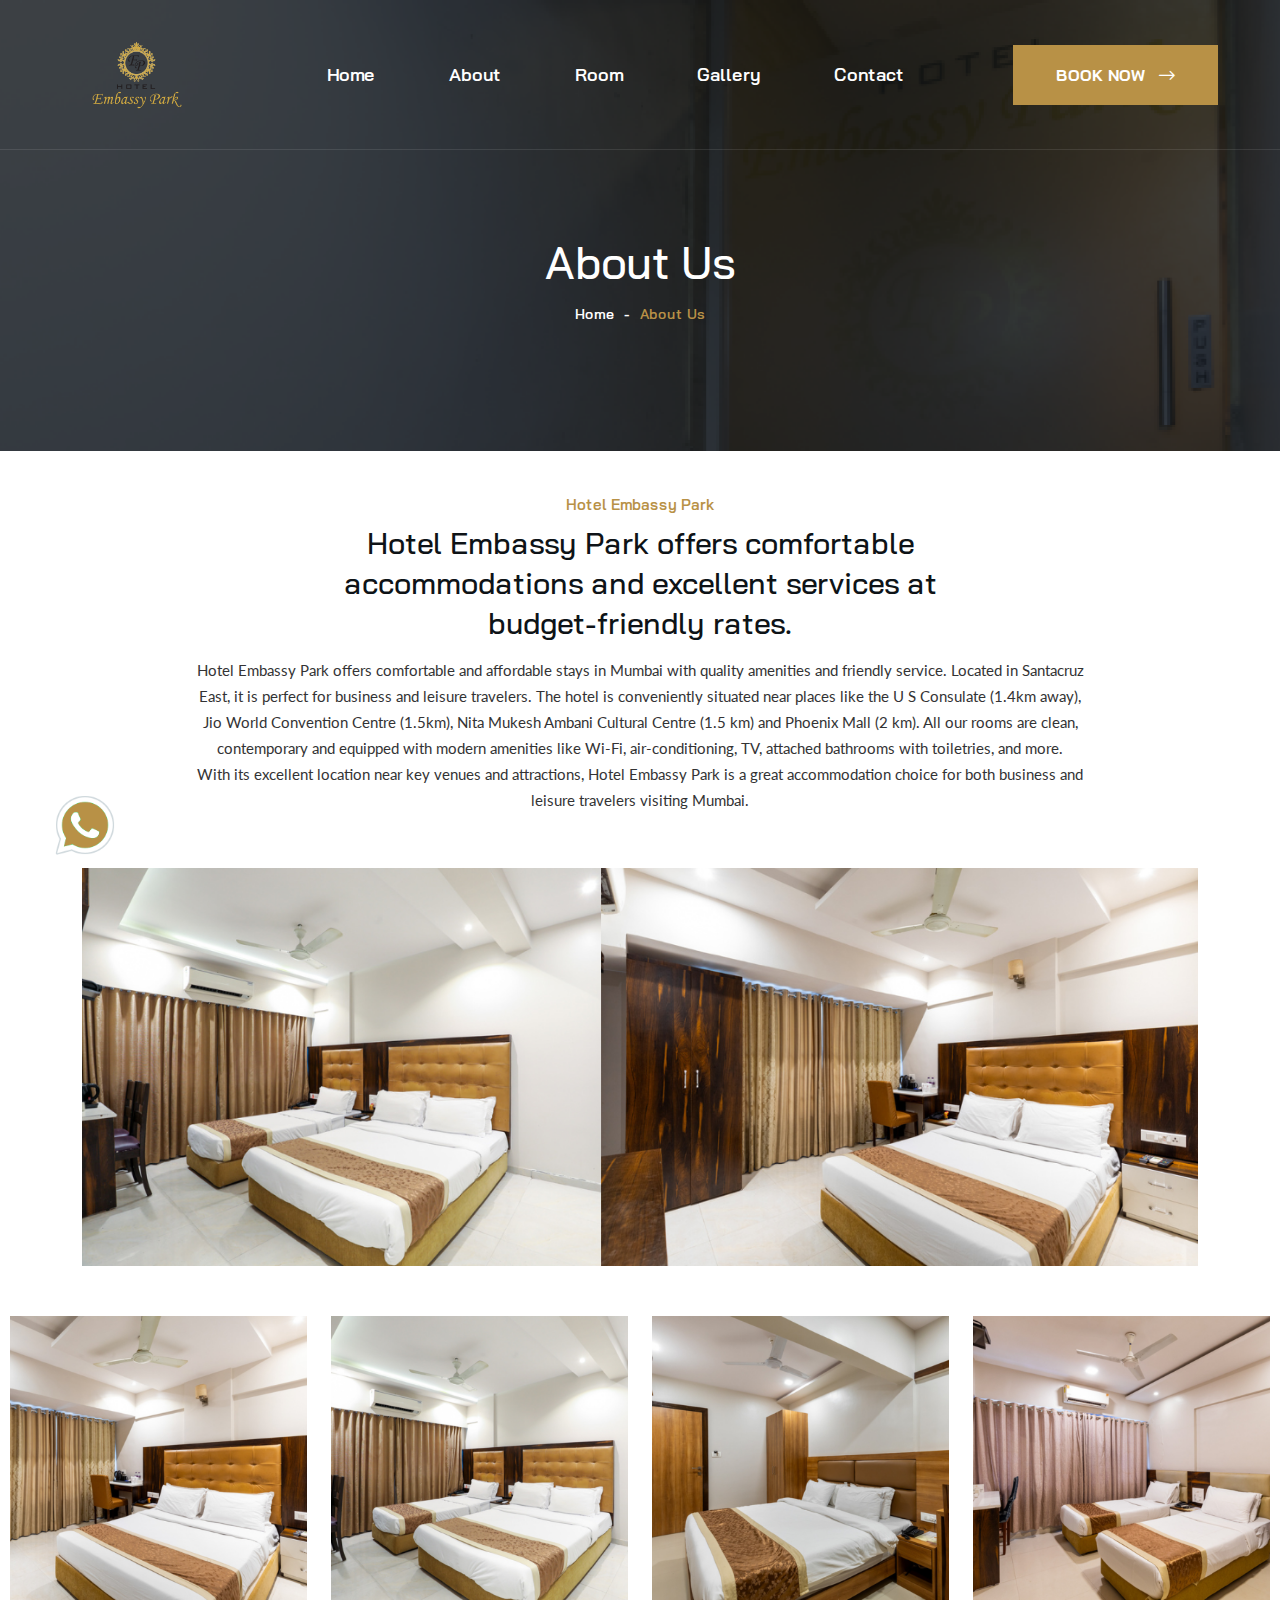
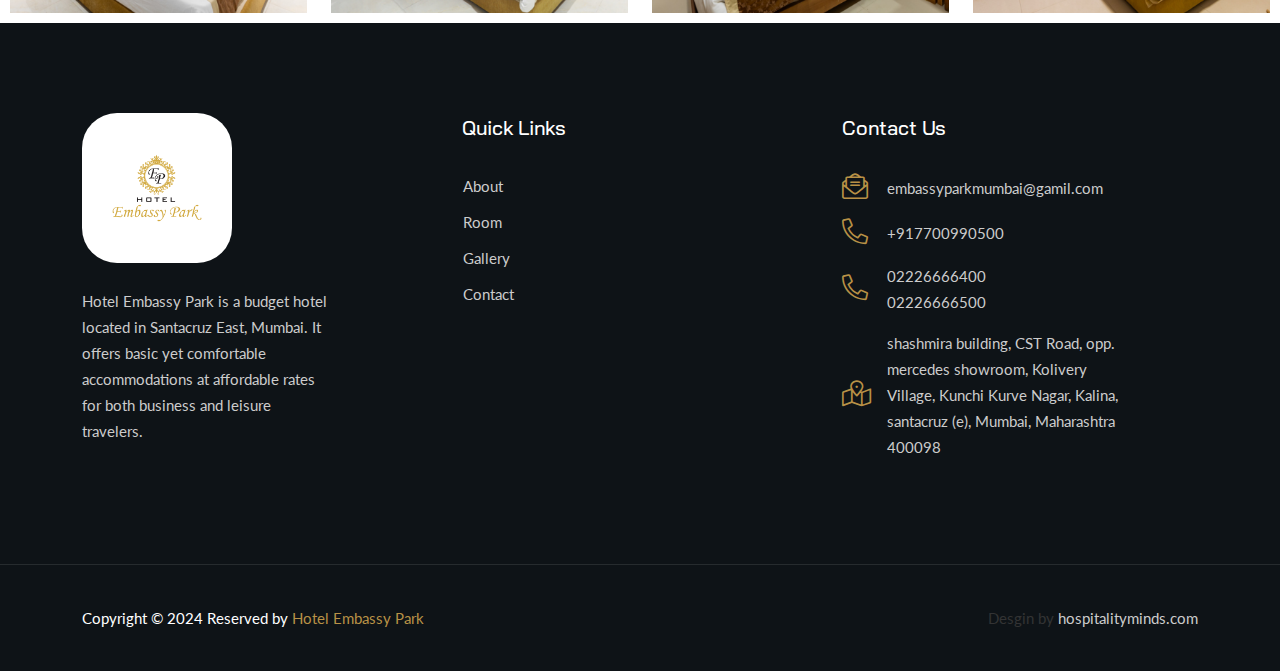
<file: about.html>
<!DOCTYPE html>
<html lang="en">

<head>
	<!-- Start Meta -->
	<meta charset="UTF-8">
	<meta http-equiv="X-UA-Compatible" content="IE=edge"/>
	<meta name="description" content="Hostily - Luxury Hotel Booking HTML5 Template"/>
	<meta name="keywords" content="Creative, Digital, multipage, landing, freelancer template"/>
	<meta name="author" content="ThemeOri">
	<meta name="viewport" content="width=device-width, initial-scale=1">
	<!-- Title of Site -->
	<title>About - Hotel Embassy Park</title>
	<!-- Favicons -->
	<link rel="icon" type="image/png" href="assets/img/favicon.png">
	<!-- Bootstrap CSS -->
	<link rel="stylesheet" href="assets/css/bootstrap.min.css">
	<!-- Font Awesome CSS -->
	<link rel="stylesheet" href="assets/css/all.css">
	<!-- Animate CSS -->
	<link rel="stylesheet" href="assets/css/animate.css">
	<!-- Nice Select CSS -->
	<link rel="stylesheet" href="assets/css/nice-select.css">
	<!-- Swiper Bundle CSS -->
	<link rel="stylesheet" href="assets/css/swiper-bundle.min.css">
	<!-- Magnific Popup CSS -->
	<link rel="stylesheet" href="assets/css/magnific-popup.css">
	<!-- Mean Menu CSS -->
	<link rel="stylesheet" href="assets/css/meanmenu.min.css">
	<!-- Custom CSS -->
	<link rel="stylesheet" href="assets/sass/style.css"> 
</head>

<body>
	<!-- Preloader start -->
	
	<!-- Preloader end -->
	<!-- Header Area Start -->
	<div class="header__sticky one">
		<div class="header__area page">
			<div class="container custom__container">
				<div class="header__area-menubar">
					<div class="header__area-menubar-left">
						<div class="header__area-menubar-left-logo">
							<a href="index.html"><img src="images/logo-embassy-park.png" alt=""></a>
							<div class="responsive-menu"></div>
						</div>
					</div>
					<div class="header__area-menubar-right">
						<div class="header__area-menubar-right-menu menu-responsive">						
							<ul id="mobilemenu">
								<li ><a href="index.html">Home</a>
									
								</li>
								<li ><a href="about.html">About</a>
								</li>
								<li ><a href="room.html">Room</a>
								</li>
								<li ><a href="gallery.html">Gallery</a>
								</li>
								<li><a href="contact.html">Contact</a></li>
							</ul>
						</div>
					</div>
					<div class="header__area-menubar-right-box">
						<div class="header__area-menubar-right-box-btn">
							<a class="theme-btn" href="contact.html">Book Now<i class="fal fa-long-arrow-right"></i></a>
						</div>
					</div>
				</div>
			</div>
		</div>
	</div>
	<!-- Header Area End -->	
	<!-- Page Banner Start -->
    <div class="page__banner" data-background="images/about-banner-image.png">
        <div class="container">
            <div class="row">
                <div class="col-xl-12">
                    <div class="page__banner-title">
                        <h1>About Us</h1>
                        <div class="page__banner-title-menu">
                            <ul>
                                <li><a href="index.html">Home</a></li>
                                <li><span>-</span>About Us</li>
                            </ul>
                        </div>
                    </div>
                </div>
            </div>
        </div>
    </div>
	<!-- Page Banner End -->
	<!-- Company Offers Start -->
    <div class="offers__area section-padding">
        <div class="container">
            <div class="row">
                <div class="col-xl-12">
                    <div class="offers__area-title">
						<span class="subtitle__one">Hotel Embassy Park</span>
						<h3>Hotel Embassy Park offers comfortable accommodations and excellent services at budget-friendly rates.</h2>
                        <p>Hotel Embassy Park offers comfortable and affordable stays in Mumbai with quality amenities and friendly service. Located in Santacruz East, it is perfect for business and leisure travelers. The hotel is conveniently situated near places like the U S Consulate (1.4km away), Jio World Convention Centre (1.5km), Nita Mukesh Ambani Cultural Centre (1.5 km) and Phoenix Mall (2 km). All our rooms are clean, contemporary and equipped with modern amenities like Wi-Fi, air-conditioning, TV, attached bathrooms with toiletries, and more. <br>
						With its excellent location near key venues and attractions, Hotel Embassy Park is a great accommodation choice for both business and leisure travelers visiting Mumbai. </p>
                    </div>
                </div>
            </div>
            <div class="row">
                <div class="col-xl-12">
                    <div class="offers__area-image">
                        <img class="img__full" src="images/about-page-image.png" alt="">
                    </div>
                </div>
            </div>
        </div>
    </div>
	<!-- Company Offers End -->
	<!-- Services Two Start -->
	<!-- <div class="services__two">
		<div class="container">
			<div class="row justify-content-center">
				<div class="col-xl-3 col-lg-4 col-md-6 xl-mb-30">
					<div class="services__two-item">
						
						<div class="services__two-item-icon">
							<img src="assets/img/icon/cleaning-1.png" alt="">
						</div>
						<div class="services__two-item-content">
							<h4>Room Cleaning</h4>
							<p>Proin massa augue, lacinia at blandit ac, Fringilla scelerisque tortor. Mauris</p>
						</div>
					</div>
				</div>
				<div class="col-xl-3 col-lg-4 col-md-6 lg-mb-30">
					<div class="services__two-item">
						
						<div class="services__two-item-icon">
							<img src="assets/img/icon/car-parking.png" alt="">
						</div>
						<div class="services__two-item-content">
							<h4>Car Parking</h4>
							<p>Proin massa augue, lacinia at blandit ac, Fringilla scelerisque tortor. Mauris</p>
						</div>
					</div>
				</div>
				<div class="col-xl-3 col-lg-4 col-md-6 lg-mb-30">
					<div class="services__two-item">
						
						<div class="services__two-item-icon">
							<img src="assets/img/icon/swimming-pool.png" alt="">
						</div>
						<div class="services__two-item-content">
							<h4>Swimming pool</h4>
							<p>Proin massa augue, lacinia at blandit ac, Fringilla scelerisque tortor. Mauris</p>
						</div>
					</div>
				</div>
				<div class="col-xl-3 col-lg-4 col-md-6">
					<div class="services__two-item">
						
						<div class="services__two-item-icon">
							<img src="assets/img/icon/location-1.png" alt="">
						</div>
						<div class="services__two-item-content">
							<h4>PickUp & Drop</h4>
							<p>Proin massa augue, lacinia at blandit ac, Fringilla scelerisque tortor. Mauris</p>
						</div>
					</div>
				</div>
			</div>
		</div>
	</div> -->
	<!-- Services Two End -->
	<!-- Gallery Area Start -->
	<div class="gallery__area section-padding pb-0 overflow-hidden">
		<div class="container-fluid p-0">
			<div class="row">
				<div class="col-sm-3 sm-mb-10">
					<div class="gallery__area-item">						
						<a class="img-popup" href="images/sd-gallery1.png"><img class="img__full" src="images/sd-gallery1.png" alt=""></a>
					</div>
				</div>
				<div class="col-sm-3 sm-mb-10">
					<div class="gallery__area-item">						
						<a class="img-popup" href="images/st-gallery1.png"><img class="img__full" src="images/st-gallery1.png" alt=""></a>
					</div>
				</div>
				<div class="col-sm-3 sm-mb-10">
					<div class="gallery__area-item">						
						<a class="img-popup" href="images/dd-gallery1.png"><img class="img__full" src="images/dd-gallery1.png" alt=""></a>
					</div>
				</div>
				<div class="col-sm-3">
					<div class="gallery__area-item">						
						<a class="img-popup" href="images/dt-gallery1.png"><img class="img__full" src="images/dt-gallery1.png" alt=""></a>
					</div>
				</div>
			</div>
		</div>
	</div>
	<!-- Gallery Area End -->

	<!-- Footer Area Start -->	
	<div class="footer__area">
		<div class="container">
			<div class="row">
				<div class="col-xl-4 col-lg-4 col-md-6 col-sm-6 sm-mb-30">
					<div class="footer__area-widget">
						<div class="footer__area-widget-about">
							<div class="footer__area-widget-about-logo">
								<a href="index.html"><img src="images/logo-embassy-park.png" alt=""></a>
							</div>
							<p>Hotel Embassy Park is a budget hotel located in Santacruz East, Mumbai. It offers basic yet comfortable accommodations at affordable rates for both business and leisure travelers.</p>
							<!-- <div class="footer__area-widget-about-social">
								<ul>
									<li><a href="#"><i class="fab fa-facebook-f"></i></a>
									</li>
									<li><a href="#"><i class="fab fa-twitter"></i></a>
									</li>
									<li><a href="#"><i class="fab fa-behance"></i></a>
									</li>
									<li><a href="#"><i class="fab fa-youtube"></i></a>
									</li>
								</ul>
							</div> -->
						</div>
					</div>
				</div>
				<div class="col-xl-4 col-lg-4 col-md-6 col-sm-6 sm-mb-30">
					<div class="footer__area-widget">
						<h5>Quick Links</h5>
						<div class="footer__area-widget-menu">
							<ul>
								<li><a href="about.html"><i class="fal fa-angle-double-right"></i>About</a></li>
								<li><a href="room.html"><i class="fal fa-angle-double-right"></i>Room</a></li>
								<li><a href="gallery.html"><i class="fal fa-angle-double-right"></i>Gallery</a></li>
								<li><a href="contact.html"><i class="fal fa-angle-double-right"></i>Contact </a></li>
							</ul>
						</div>
					</div>
				</div>
				<div class="col-xl-4 col-lg-4 col-md-6 col-sm-6 lg-mb-30">
					<div class="footer__area-widget">
						<h5>Contact Us</h5>
						<div class="footer__area-widget-contact">
							
							<div class="footer__area-widget-contact-item">
								<div class="footer__area-widget-contact-item-icon">
									<i class="fal fa-envelope-open-text"></i>
								</div>
								<div class="footer__area-widget-contact-item-content">									
									<span><a href="mailto:embassyparkmumbai@gamil.com">embassyparkmumbai@gamil.com</a></span>
								</div>
							</div>
							<div class="footer__area-widget-contact-item">
								<div class="footer__area-widget-contact-item-icon">
									<i class="fal fa-phone-alt"></i>
								</div>
								<div class="footer__area-widget-contact-item-content">									
									<span><a href="tel:+917700990500">+917700990500</a></span>
								</div>
							</div>
							<div class="footer__area-widget-contact-item">
								<div class="footer__area-widget-contact-item-icon">
									<i class="fal fa-phone-alt"></i>
								</div>
								<div class="footer__area-widget-contact-item-content">									
									<span><a href="tel:02226666400">02226666400</a> <br><a href="tel:02226666500">02226666500</a></span>
								</div>
							</div>
							<div class="footer__area-widget-contact-item">
								<div class="footer__area-widget-contact-item-icon">
									<i class="fal fa-map-marked-alt"></i>
								</div>
								<div class="footer__area-widget-contact-item-content">									
									<span><a href="https://maps.app.goo.gl/3aJUcG9rbPynateY9">shashmira building, CST Road, opp. mercedes showroom, Kolivery Village, Kunchi Kurve Nagar, Kalina, santacruz (e), Mumbai, Maharashtra 400098</a></span>
								</div>
							</div>
						</div>
					</div>
				</div>
				
				
			</div>
		</div>
		<div class="copyright__area">
			<div class="container">
				<div class="row align-items-center">
					<div class="col-xl-6 col-lg-6 col-md-7 md-mb-10">
						<div class="copyright__area-left md-t-center">
							<p>Copyright © 2024 Reserved by <a href="index.html">Hotel Embassy Park</a></p>
						</div>
					</div>
					<div class="col-xl-6 col-lg-6 col-md-5">
						<div class="copyright__area-right t-right md-t-center">
							<ul>
								<li>Desgin by <a href="http://hospitalityminds.com/">hospitalityminds.com</a></li>
								
							</ul>
						</div>
					</div>
				</div>
			</div>
		</div>
	</div>
	<!-- Footer Area End -->	
	<!-- Scroll Btn Start -->
	<div class="scroll-up">
		<svg class="scroll-circle svg-content" width="100%" height="100%" viewBox="-1 -1 102 102"><path d="M50,1 a49,49 0 0,1 0,98 a49,49 0 0,1 0,-98" /> </svg>
	</div>
	<a href="#" class="whatsapp-icon" onclick="openWhatsAppChat()" >
        <img src="images/whatsapp.png" alt="WhatsApp Icon" >
    </a>
	<!-- Scroll Btn End -->
	<!-- Main JS -->
	<script src="assets/js/jquery-3.6.0.min.js"></script>
	<!-- Bootstrap JS -->
	<script src="assets/js/bootstrap.min.js"></script>
	<!-- Counter Up JS -->
	<script src="assets/js/jquery.counterup.min.js"></script>
	<!-- Popper JS -->
	<script src="assets/js/popper.min.js"></script>
	<!-- Magnific Popup JS -->
	<script src="assets/js/jquery.magnific-popup.min.js"></script>
	<!-- Nice Select JS -->
	<script src="assets/js/jquery.nice-select.min.js"></script>
	<!-- Swiper Bundle JS -->
	<script src="assets/js/swiper-bundle.min.js"></script>
	<!-- Waypoints JS -->
	<script src="assets/js/jquery.waypoints.min.js"></script>
	<!-- Mean Menu JS -->
	<script src="assets/js/jquery.meanmenu.min.js"></script>
	<!-- Isotope JS -->
	<script src="assets/js/isotope.pkgd.min.js"></script>
	<!-- Custom JS -->
	<script src="assets/js/custom.js"></script>
</body>

</html>
</file>
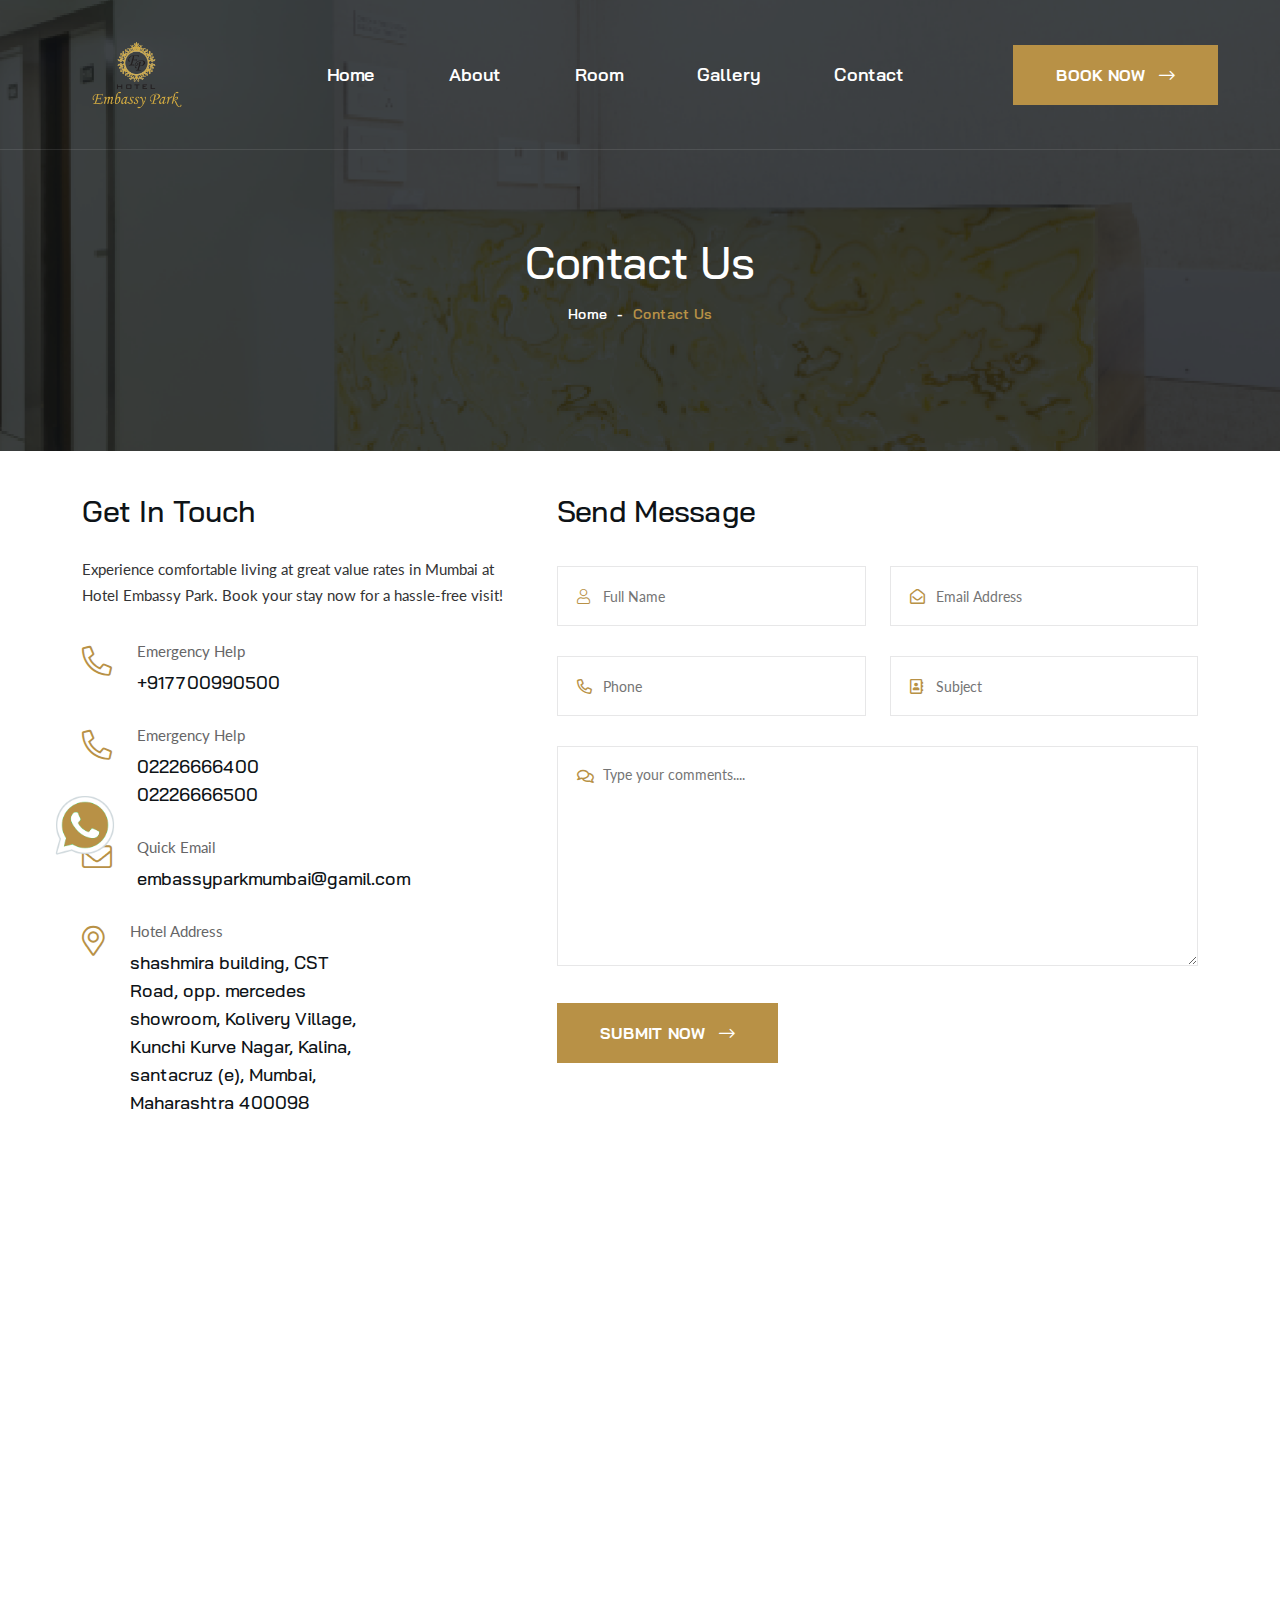
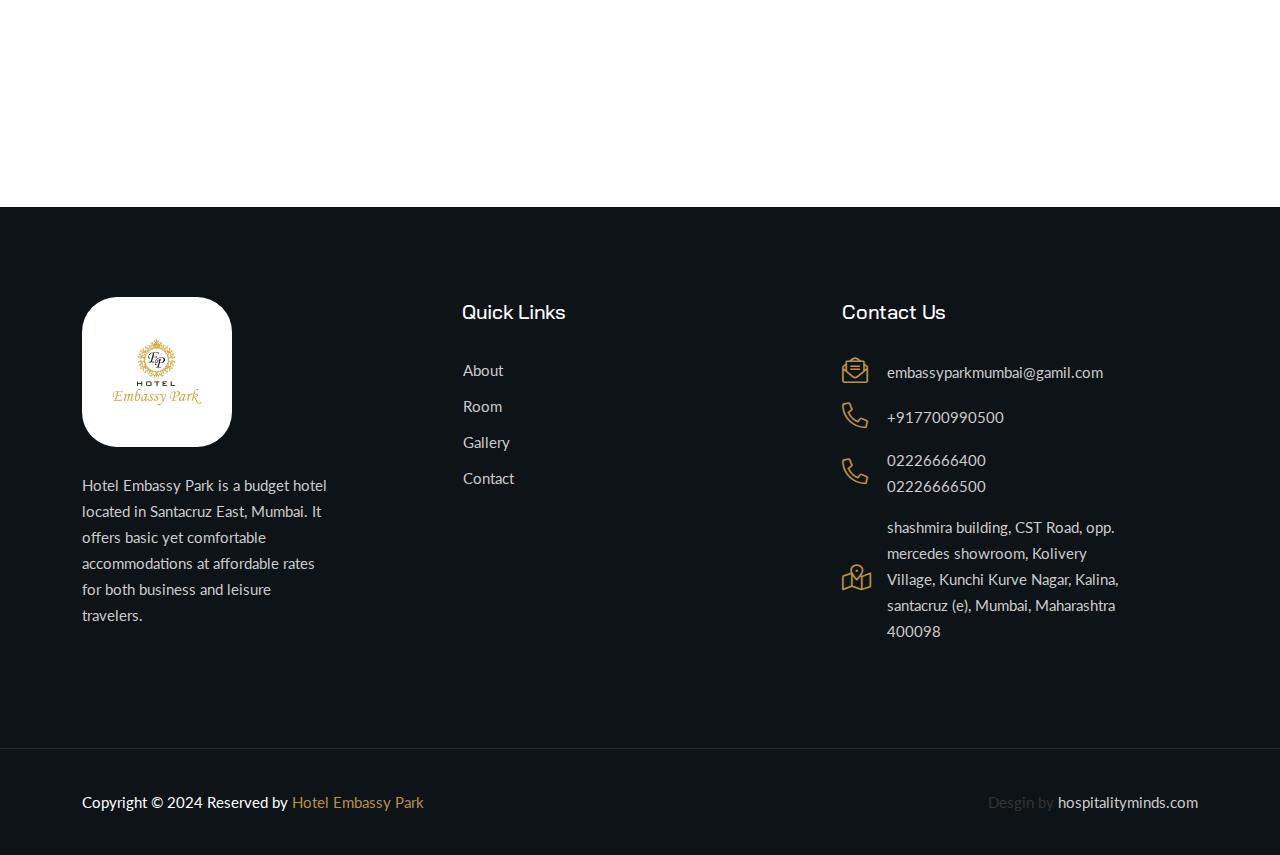
<file: contact.html>
<!DOCTYPE html>
<html lang="en">

<head>
	<!-- Start Meta -->
	<meta charset="UTF-8">
	<meta http-equiv="X-UA-Compatible" content="IE=edge" />
	<meta name="description" content="Hostily - Luxury Hotel Booking HTML5 Template" />
	<meta name="keywords" content="Creative, Digital, multipage, landing, freelancer template" />
	<meta name="author" content="ThemeOri">
	<meta name="viewport" content="width=device-width, initial-scale=1">
	<!-- Title of Site -->
	<title>Contact - Hotel Embassy Park</title>
	<!-- Favicons -->
	<link rel="icon" type="image/png" href="assets/img/favicon.png">
	<!-- Bootstrap CSS -->
	<link rel="stylesheet" href="assets/css/bootstrap.min.css">
	<!-- Font Awesome CSS -->
	<link rel="stylesheet" href="assets/css/all.css">
	<!-- Animate CSS -->
	<link rel="stylesheet" href="assets/css/animate.css">
	<!-- Nice Select CSS -->
	<link rel="stylesheet" href="assets/css/nice-select.css">
	<!-- Swiper Bundle CSS -->
	<link rel="stylesheet" href="assets/css/swiper-bundle.min.css">
	<!-- Magnific Popup CSS -->
	<link rel="stylesheet" href="assets/css/magnific-popup.css">
	<!-- Mean Menu CSS -->
	<link rel="stylesheet" href="assets/css/meanmenu.min.css">
	<!-- Custom CSS -->
	<link rel="stylesheet" href="assets/sass/style.css">
</head>

<body>
	<!-- Preloader start -->
	
	<!-- Preloader end -->
	<!-- Header Area Start -->
	<div class="header__sticky one">
		<div class="header__area page">
			<div class="container custom__container">
				<div class="header__area-menubar">
					<div class="header__area-menubar-left">
						<div class="header__area-menubar-left-logo">
							<a href="index.html"><img src="images/logo-embassy-park.png" alt=""></a>
							<div class="responsive-menu"></div>
						</div>
					</div>
					<div class="header__area-menubar-right">
						<div class="header__area-menubar-right-menu menu-responsive">
							<ul id="mobilemenu">
								<li ><a href="index.html">Home</a>
									
								</li>
								<li ><a href="about.html">About</a>
									
								</li>
								<li ><a href="room.html">Room</a>
								</li>
								<li ><a href="gallery.html">Gallery</a>
								</li>
								<li><a href="contact.html">Contact</a></li>
							</ul>
						</div>
					</div>
					<div class="header__area-menubar-right-box">
						<div class="header__area-menubar-right-box-btn">
							<a class="theme-btn" href="contact.html">Book Now<i class="fal fa-long-arrow-right"></i></a>
						</div>
					</div>
				</div>
			</div>
		</div>
	</div>
	<!-- Header Area End -->
	<!-- Page Banner Start -->
	<div class="page__banner" data-background="images/contact-room-img.png">
		<div class="container">
			<div class="row">
				<div class="col-xl-12">
					<div class="page__banner-title">
						<h1>Contact Us</h1>
						<div class="page__banner-title-menu">
							<ul>
								<li><a href="index.html">Home</a></li>
								<li><span>-</span>Contact Us</li>
							</ul>
						</div>
					</div>
				</div>
			</div>
		</div>
	</div>
	<!-- Page Banner End -->
	<!-- Contact Area Start -->
	<div class="contact__area section-padding pb-0">
		<div class="container">
			<div class="row">
				<div class="col-xl-5 col-lg-5 lg-mb-30">
					<div class="contact__area-title">
						<h3 class="mb-25">Get In Touch</h3>
						<p>Experience comfortable living at great value rates in Mumbai at Hotel Embassy Park. Book your stay now for a hassle-free visit!</p>
					</div>
					<div class="contact__area-info">
						<div class="contact__area-info-item">
							<div class="contact__area-info-item-icon">
								<i class="fal fa-phone-alt"></i>
							</div>
							<div class="contact__area-info-item-content">
								<span>Emergency Help</span>
								<h6><a href="tel:+917700990500">+917700990500</a></h6>
							</div>
						</div>
						<div class="contact__area-info-item">
							<div class="contact__area-info-item-icon">
								<i class="fal fa-phone-alt"></i>
							</div>
							<div class="contact__area-info-item-content">
								<span>Emergency Help</span>
								<h6><a href="tel:02226666400">02226666400</a> <br><a href="tel:02226666500">02226666500</a></h6>
							</div>
						</div>
						<div class="contact__area-info-item">
							<div class="contact__area-info-item-icon">
								<i class="fal fa-envelope"></i>
							</div>
							<div class="contact__area-info-item-content">
								<span>Quick Email</span>
								<h6><a href="mailto:embassyparkmumbai@gamil.com">embassyparkmumbai@gamil.com</a></h6>
							</div>
						</div>
						<div class="contact__area-info-item">
							<div class="contact__area-info-item-icon">
								<i class="fal fa-map-marker-alt"></i>
							</div>
							<div class="contact__area-info-item-content">
								<span>Hotel Address</span>
								<h6><a href="https://maps.app.goo.gl/3aJUcG9rbPynateY9">shashmira building, CST Road, opp. mercedes showroom, Kolivery Village, Kunchi Kurve Nagar, Kalina, santacruz (e), Mumbai, Maharashtra 400098</a></h6>
							</div>
						</div>
					</div>
					<!-- <div class="contact__area-social">
						<ul>
							<li><a href="#"><i class="fab fa-facebook-f"></i></a>
							</li>
							<li><a href="#"><i class="fab fa-twitter"></i></a>
							</li>
							<li><a href="#"><i class="fab fa-behance"></i></a>
							</li>
							<li><a href="#"><i class="fab fa-youtube"></i></a>
							</li>
						</ul>
					</div> -->
				</div>
				<div class="col-xl-7 col-lg-7">
					<div class="contact__area-form">
						<h3 class="mb-35">Send Message</h3>
						<form id="contact-form" action="assets/form/mail.php" method="POST">
							<div class="row">
								<div class="col-sm-6 mb-30">
									<div class="contact__area-form-item">
										<i class="fal fa-user"></i>
										<input type="text" name="name" placeholder="Full Name" required="required">
									</div>
								</div>
								<div class="col-sm-6 sm-mb-30">
									<div class="contact__area-form-item">
										<i class="far fa-envelope-open"></i>
										<input type="email" name="email" placeholder="Email Address"
											required="required">
									</div>
								</div>
								<div class="col-sm-6 mb-30">
									<div class="contact__area-form-item">
										<i class="far fa-phone-alt"></i>
										<input type="text" name="phone" placeholder="Phone" required="required">
									</div>
								</div>
								<div class="col-sm-6 sm-mb-30">
									<div class="contact__area-form-item">
										<i class="far fa-address-book"></i>
										<input type="text" name="subject" placeholder="Subject" required="required">
									</div>
								</div>
								<div class="col-sm-12 mb-30">
									<div class="contact__area-form-item">
										<i class="far fa-comments"></i>
										<textarea name="message" placeholder="Type your comments...."></textarea>
									</div>
								</div>
								<div class="col-lg-12">
									<div class="contact__area-form-item">
										<button class="theme-btn" type="submit">Submit Now<i
												class="fal fa-long-arrow-right"></i></button>
									</div>
								</div>
							</div>
						</form>
					</div>
				</div>
			</div>
			<div class="row">
				<div class="col-xl-12">
					<div class="contact__area-map section-padding">
						<!-- <iframe
							src="https://www.google.com/maps/embed?pb=!1m18!1m12!1m3!1d193595.15830894606!2d-74.11976383964463!3d40.69766374865767!2m3!1f0!2f0!3f0!3m2!1i1024!2i768!4f13.1!3m3!1m2!1s0x89c24fa5d33f083b%3A0xc80b8f06e177fe62!2sNew%20York%2C%20NY%2C%20USA!5e0!3m2!1sen!2sbd!4v1652012644726!5m2!1sen!2sbd"
							loading="lazy"></iframe> -->
							<iframe src="https://www.google.com/maps/embed?pb=!1m18!1m12!1m3!1d3770.7516348468625!2d72.8670728752053!3d19.074654482129624!2m3!1f0!2f0!3f0!3m2!1i1024!2i768!4f13.1!3m3!1m2!1s0x3be7c912d91e6795%3A0xd4384a15770a8239!2shotel%20embassy%20park!5e0!3m2!1sen!2sin!4v1707820566399!5m2!1sen!2sin"></iframe>
					</div>
				</div>
			</div>
		</div>
	</div>
	<!-- Contact Area End -->
	<!-- Footer Area Start -->
	<div class="footer__area">
		<div class="container">
			<div class="row">
				<div class="col-xl-4 col-lg-4 col-md-6 col-sm-6 sm-mb-30">
					<div class="footer__area-widget">
						<div class="footer__area-widget-about">
							<div class="footer__area-widget-about-logo">
								<a href="index.html"><img src="images/logo-embassy-park.png" alt=""></a>
							</div>
							<p>Hotel Embassy Park is a budget hotel located in Santacruz East, Mumbai. It offers basic yet comfortable accommodations at affordable rates for both business and leisure travelers.</p>
							<!-- <div class="footer__area-widget-about-social">
								<ul>
									<li><a href="#"><i class="fab fa-facebook-f"></i></a>
									</li>
									<li><a href="#"><i class="fab fa-twitter"></i></a>
									</li>
									<li><a href="#"><i class="fab fa-behance"></i></a>
									</li>
									<li><a href="#"><i class="fab fa-youtube"></i></a>
									</li>
								</ul>
							</div> -->
						</div>
					</div>
				</div>
				<div class="col-xl-4 col-lg-4 col-md-6 col-sm-6 sm-mb-30">
					<div class="footer__area-widget">
						<h5>Quick Links</h5>
						<div class="footer__area-widget-menu">
							<ul>
								<li><a href="about.html"><i class="fal fa-angle-double-right"></i>About</a></li>
								<li><a href="room.html"><i class="fal fa-angle-double-right"></i>Room</a></li>
								<li><a href="gallery.html"><i class="fal fa-angle-double-right"></i>Gallery</a></li>
								<li><a href="contact.html"><i class="fal fa-angle-double-right"></i>Contact </a></li>
							</ul>
						</div>
					</div>
				</div>
				<div class="col-xl-4 col-lg-4 col-md-6 col-sm-6 lg-mb-30">
					<div class="footer__area-widget">
						<h5>Contact Us</h5>
						<div class="footer__area-widget-contact">
							
							<div class="footer__area-widget-contact-item">
								<div class="footer__area-widget-contact-item-icon">
									<i class="fal fa-envelope-open-text"></i>
								</div>
								<div class="footer__area-widget-contact-item-content">									
									<span><a href="mailto:embassyparkmumbai@gamil.com">embassyparkmumbai@gamil.com</a></span>
								</div>
							</div>
							<div class="footer__area-widget-contact-item">
								<div class="footer__area-widget-contact-item-icon">
									<i class="fal fa-phone-alt"></i>
								</div>
								<div class="footer__area-widget-contact-item-content">									
									<span><a href="tel:+917700990500">+917700990500</a></span>
								</div>
							</div>
							<div class="footer__area-widget-contact-item">
								<div class="footer__area-widget-contact-item-icon">
									<i class="fal fa-phone-alt"></i>
								</div>
								<div class="footer__area-widget-contact-item-content">									
									<span><a href="tel:02226666400">02226666400</a> <br><a href="tel:02226666500">02226666500</a></span>
								</div>
							</div>
							<div class="footer__area-widget-contact-item">
								<div class="footer__area-widget-contact-item-icon">
									<i class="fal fa-map-marked-alt"></i>
								</div>
								<div class="footer__area-widget-contact-item-content">									
									<span><a href="https://maps.app.goo.gl/3aJUcG9rbPynateY9">shashmira building, CST Road, opp. mercedes showroom, Kolivery Village, Kunchi Kurve Nagar, Kalina, santacruz (e), Mumbai, Maharashtra 400098</a></span>
								</div>
							</div>
						</div>
					</div>
				</div>
				
				
			</div>
		</div>
		<div class="copyright__area">
			<div class="container">
				<div class="row align-items-center">
					<div class="col-xl-6 col-lg-6 col-md-7 md-mb-10">
						<div class="copyright__area-left md-t-center">
							<p>Copyright © 2024 Reserved by <a href="index.html">Hotel Embassy Park</a></p>
						</div>
					</div>
					<div class="col-xl-6 col-lg-6 col-md-5">
						<div class="copyright__area-right t-right md-t-center">
							<ul>
								<li>Desgin by <a href="http://hospitalityminds.com/">hospitalityminds.com</a></li>
								
							</ul>
						</div>
					</div>
				</div>
			</div>
		</div>
	</div>
	<!-- Footer Area End -->
	<!-- Scroll Btn Start -->
	<div class="scroll-up">
		<svg class="scroll-circle svg-content" width="100%" height="100%" viewBox="-1 -1 102 102">
			<path d="M50,1 a49,49 0 0,1 0,98 a49,49 0 0,1 0,-98" />
		</svg>
	</div>
	<a href="#" class="whatsapp-icon" onclick="openWhatsAppChat()" >
        <img src="images/whatsapp.png" alt="WhatsApp Icon" >
    </a>
	<!-- Scroll Btn End -->
	<!-- Main JS -->
	<script src="assets/js/jquery-3.6.0.min.js"></script>
	<!-- Bootstrap JS -->
	<script src="assets/js/bootstrap.min.js"></script>
	<!-- Counter Up JS -->
	<script src="assets/js/jquery.counterup.min.js"></script>
	<!-- Popper JS -->
	<script src="assets/js/popper.min.js"></script>
	<!-- Magnific Popup JS -->
	<script src="assets/js/jquery.magnific-popup.min.js"></script>
	<!-- Nice Select JS -->
	<script src="assets/js/jquery.nice-select.min.js"></script>
	<!-- Swiper Bundle JS -->
	<script src="assets/js/swiper-bundle.min.js"></script>
	<!-- Waypoints JS -->
	<script src="assets/js/jquery.waypoints.min.js"></script>
	<!-- Mean Menu JS -->
	<script src="assets/js/jquery.meanmenu.min.js"></script>
	<!-- Isotope JS -->
	<script src="assets/js/isotope.pkgd.min.js"></script>
	<!-- Custom JS -->
	<script src="assets/js/custom.js"></script>
</body>

</html>
</file>
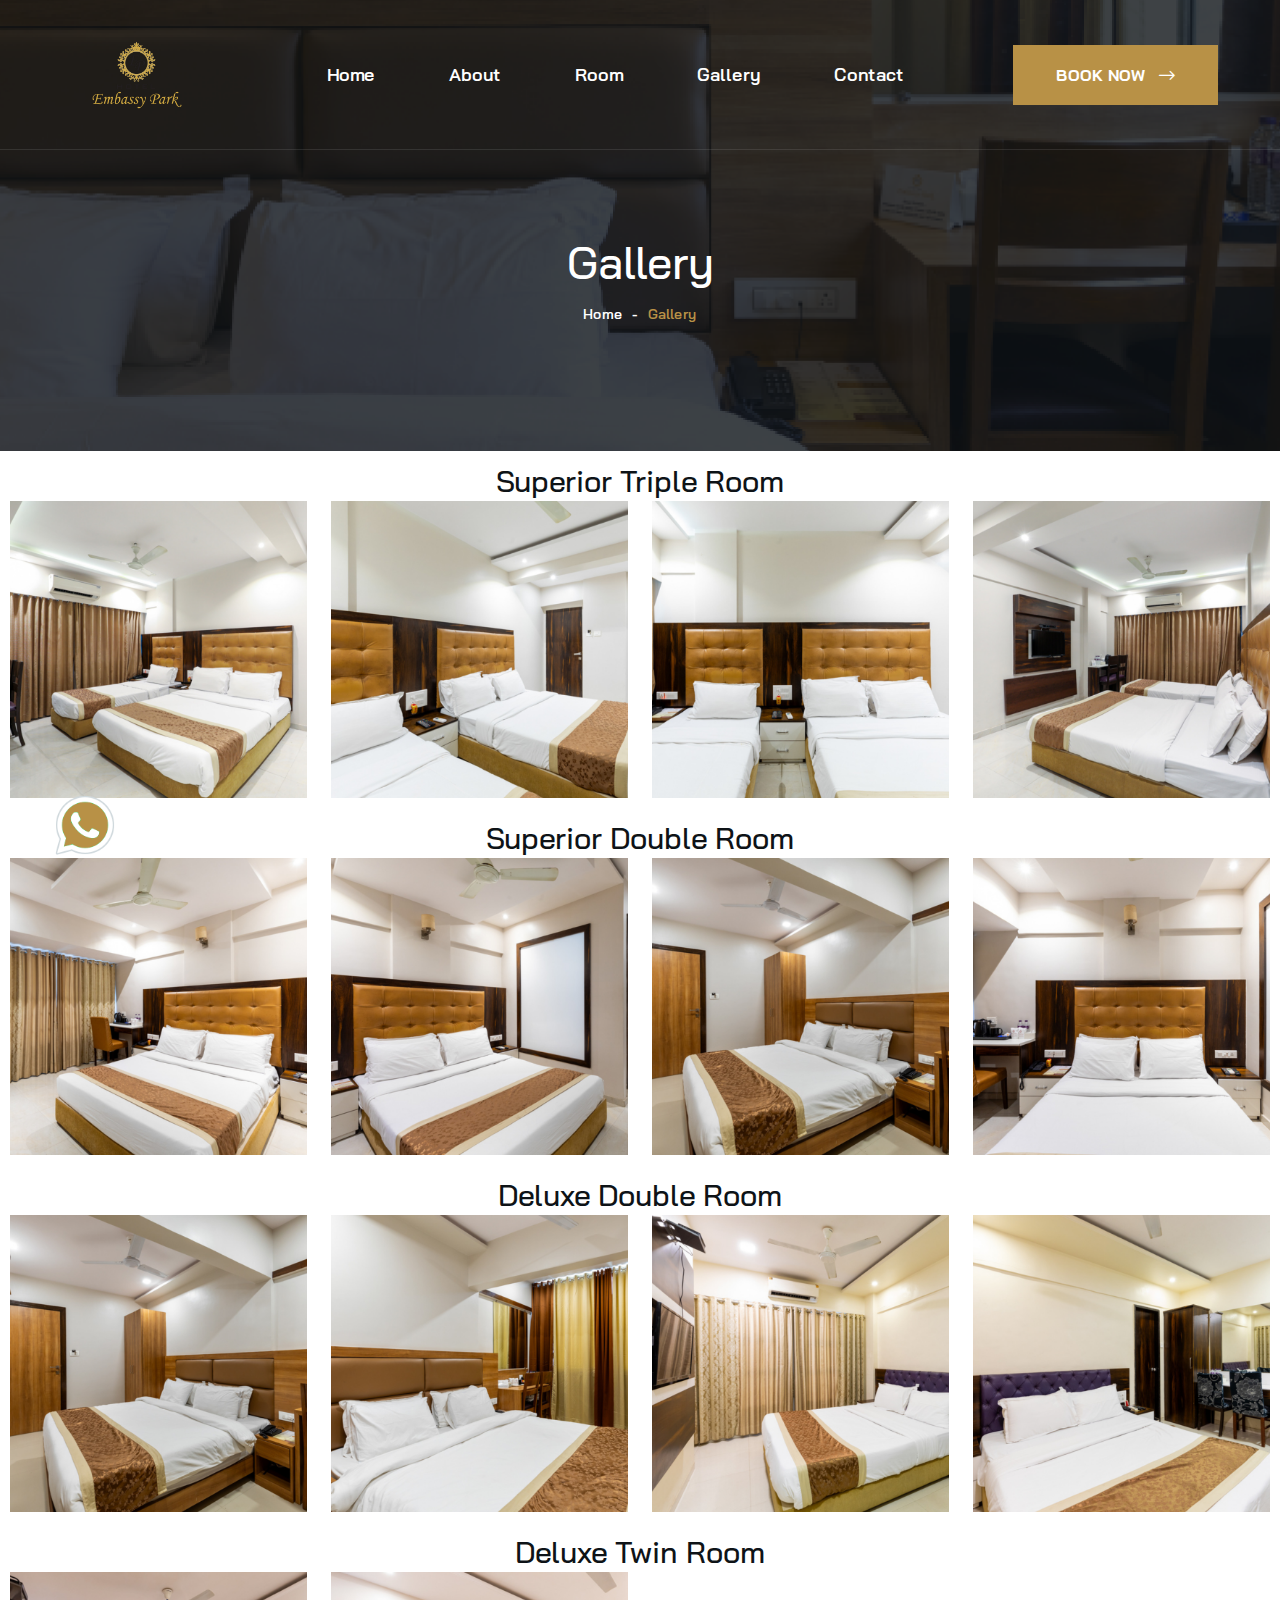
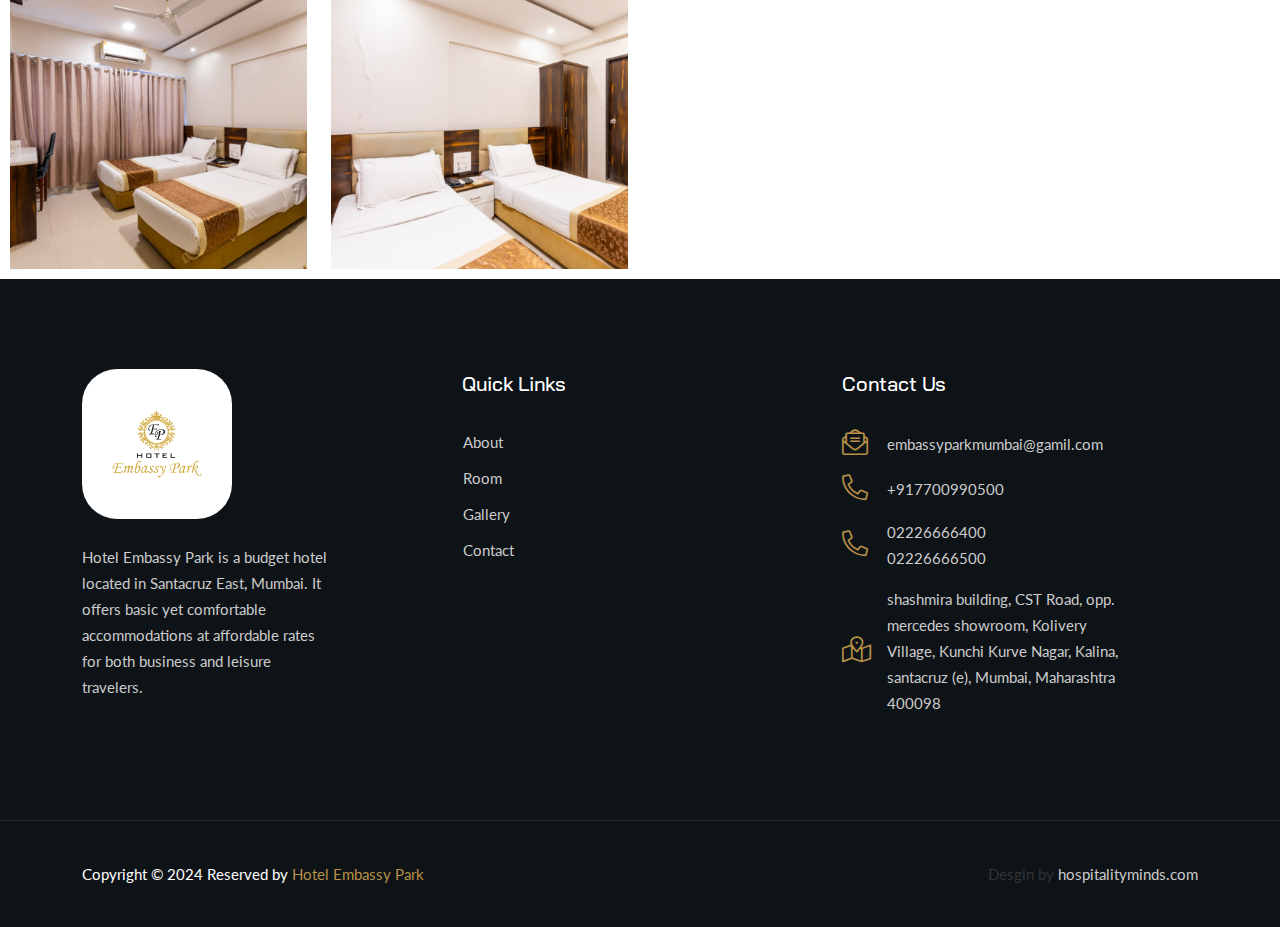
<file: gallery.html>
<!DOCTYPE html>
<html lang="en">

<head>
	<!-- Start Meta -->
	<meta charset="UTF-8">
	<meta http-equiv="X-UA-Compatible" content="IE=edge"/>
	<meta name="description" content="Hostily - Luxury Hotel Booking HTML5 Template"/>
	<meta name="keywords" content="Creative, Digital, multipage, landing, freelancer template"/>
	<meta name="author" content="ThemeOri">
	<meta name="viewport" content="width=device-width, initial-scale=1">
	<!-- Title of Site -->
	<title>Gallery - Hotel Embassy Park</title>
	<!-- Favicons -->
	<link rel="icon" type="image/png" href="assets/img/favicon.png">
	<!-- Bootstrap CSS -->
	<link rel="stylesheet" href="assets/css/bootstrap.min.css">
	<!-- Font Awesome CSS -->
	<link rel="stylesheet" href="assets/css/all.css">
	<!-- Animate CSS -->
	<link rel="stylesheet" href="assets/css/animate.css">
	<!-- Nice Select CSS -->
	<link rel="stylesheet" href="assets/css/nice-select.css">
	<!-- Swiper Bundle CSS -->
	<link rel="stylesheet" href="assets/css/swiper-bundle.min.css">
	<!-- Magnific Popup CSS -->
	<link rel="stylesheet" href="assets/css/magnific-popup.css">
	<!-- Mean Menu CSS -->
	<link rel="stylesheet" href="assets/css/meanmenu.min.css">
	<!-- Custom CSS -->
	<link rel="stylesheet" href="assets/sass/style.css"> 
</head>

<body>
	<!-- Preloader start -->
	
	<!-- Preloader end -->
	<!-- Header Area Start -->
	<div class="header__sticky one">
		<div class="header__area page">
			<div class="container custom__container">
				<div class="header__area-menubar">
					<div class="header__area-menubar-left">
						<div class="header__area-menubar-left-logo">
							<a href="index.html"><img src="images/logo-embassy-park.png" alt=""></a>
							<div class="responsive-menu"></div>
						</div>
					</div>
					<div class="header__area-menubar-right">
						<div class="header__area-menubar-right-menu menu-responsive">						
							<ul id="mobilemenu">
								<li ><a href="index.html">Home</a>
									
								</li>
								<li ><a href="about.html">About</a>
								</li>
								<li ><a href="room.html">Room</a>
								</li>
								<li ><a href="gallery.html">Gallery</a>
								</li>
								<li><a href="contact.html">Contact</a></li>
							</ul>
						</div>
					</div>
					<div class="header__area-menubar-right-box">
						<div class="header__area-menubar-right-box-btn">
							<a class="theme-btn" href="contact.html">Book Now<i class="fal fa-long-arrow-right"></i></a>
						</div>
					</div>
				</div>
			</div>
		</div>
	</div>
	<!-- Header Area End -->	
	<!-- Page Banner Start -->
    <div class="page__banner" data-background="images/gallery-banner-images.png">
        <div class="container">
            <div class="row">
                <div class="col-xl-12">
                    <div class="page__banner-title">
                        <h1>Gallery</h1>
                        <div class="page__banner-title-menu">
                            <ul>
                                <li><a href="index.html">Home</a></li>
                                <li><span>-</span>Gallery</li>
                            </ul>
                        </div>
                    </div>
                </div>
            </div>
        </div>
    </div>
	<!-- Page Banner End -->
	<!-- Gallery Area Start -->
	<div class="gallery__area section-padding pb-0 overflow-hidden">
		<h3>Superior Triple Room</h3>
		<div class="container-fluid p-0">
			<div class="row">
				<div class="col-sm-3 sm-mb-10">
					<div class="gallery__area-item">						
						<a class="img-popup" href="images/st-gallery1.png"><img class="img__full" src="images/st-gallery1.png" alt=""></a>
					</div>
				</div>
				<div class="col-sm-3 sm-mb-10">
					<div class="gallery__area-item">						
						<a class="img-popup" href="images/st-gallery2.png"><img class="img__full" src="images/st-gallery2.png" alt=""></a>
					</div>
				</div>
				<div class="col-sm-3 sm-mb-10">
					<div class="gallery__area-item">						
						<a class="img-popup" href="images/st-gallery3.png"><img class="img__full" src="images/st-gallery3.png" alt=""></a>
					</div>
				</div>
				<div class="col-sm-3">
					<div class="gallery__area-item">						
						<a class="img-popup" href="images/st-gallery4.png"><img class="img__full" src="images/st-gallery4.png" alt=""></a>
					</div>
				</div>
			</div>
		</div>
	</div>
	<div class="gallery__area section-padding pb-0 overflow-hidden">
		<h3>Superior Double Room</h3>
		<div class="container-fluid p-0">
			<div class="row">
				<div class="col-sm-3 sm-mb-10">
					<div class="gallery__area-item">						
						<a class="img-popup" href="images/sd-gallery1.png"><img class="img__full" src="images/sd-gallery1.png" alt=""></a>
					</div>
				</div>
				<div class="col-sm-3 sm-mb-10">
					<div class="gallery__area-item">						
						<a class="img-popup" href="images/sd-gallery2.png"><img class="img__full" src="images/sd-gallery2.png" alt=""></a>
					</div>
				</div>
				<div class="col-sm-3 sm-mb-10">
					<div class="gallery__area-item">						
						<a class="img-popup" href="images/sd-gallery3.png"><img class="img__full" src="images/sd-gallery3.png" alt=""></a>
					</div>
				</div>
				<div class="col-sm-3">
					<div class="gallery__area-item">						
						<a class="img-popup" href="images/sd-gallery4.png"><img class="img__full" src="images/sd-gallery4.png" alt=""></a>
					</div>
				</div>
			</div>
		</div>
	</div>
	<div class="gallery__area section-padding pb-0 overflow-hidden">
		<h3>Deluxe Double Room</h3>
		<div class="container-fluid p-0">
			<div class="row">
				<div class="col-sm-3 sm-mb-10">
					<div class="gallery__area-item">						
						<a class="img-popup" href="images/dd-gallery1.png"><img class="img__full" src="images/dd-gallery1.png" alt=""></a>
					</div>
				</div>
				<div class="col-sm-3 sm-mb-10">
					<div class="gallery__area-item">						
						<a class="img-popup" href="images/dd-gallery2.png"><img class="img__full" src="images/dd-gallery2.png" alt=""></a>
					</div>
				</div>
				<div class="col-sm-3 sm-mb-10">
					<div class="gallery__area-item">						
						<a class="img-popup" href="images/dd-gallery3.png"><img class="img__full" src="images/dd-gallery3.png" alt=""></a>
					</div>
				</div>
				<div class="col-sm-3">
					<div class="gallery__area-item">						
						<a class="img-popup" href="images/dd-gallery4.png"><img class="img__full" src="images/dd-gallery4.png" alt=""></a>
					</div>
				</div>
			</div>
		</div>
	</div>
	<!-- Gallery Area End -->
    <div class="gallery__area section-padding pb-0 overflow-hidden">
		<h3>Deluxe Twin Room</h3>
		<div class="container-fluid p-0">
			<div class="row">
				<div class="col-sm-3 sm-mb-10">
					<div class="gallery__area-item">						
						<a class="img-popup" href="images/dt-gallery1.png"><img class="img__full" src="images/dt-gallery1.png" alt=""></a>
					</div>
				</div>
				<div class="col-sm-3 sm-mb-10">
					<div class="gallery__area-item">						
						<a class="img-popup" href="images/dt-gallery2.png"><img class="img__full" src="images/dt-gallery2.png" alt=""></a>
					</div>
				</div>
				
			</div>
		</div>
	</div>
	<!-- Team Area Start -->
   
	
	<!-- Team Area End -->
	<!-- Footer Area Start -->	
	<div class="footer__area">
		<div class="container">
			<div class="row">
				<div class="col-xl-4 col-lg-4 col-md-6 col-sm-6 sm-mb-30">
					<div class="footer__area-widget">
						<div class="footer__area-widget-about">
							<div class="footer__area-widget-about-logo">
								<a href="index.html"><img src="images/logo-embassy-park.png" alt=""></a>
							</div>
							<p>Hotel Embassy Park is a budget hotel located in Santacruz East, Mumbai. It offers basic yet comfortable accommodations at affordable rates for both business and leisure travelers.</p>
							<!-- <div class="footer__area-widget-about-social">
								<ul>
									<li><a href="#"><i class="fab fa-facebook-f"></i></a>
									</li>
									<li><a href="#"><i class="fab fa-twitter"></i></a>
									</li>
									<li><a href="#"><i class="fab fa-behance"></i></a>
									</li>
									<li><a href="#"><i class="fab fa-youtube"></i></a>
									</li>
								</ul>
							</div> -->
						</div>
					</div>
				</div>
				<div class="col-xl-4 col-lg-4 col-md-6 col-sm-6 sm-mb-30">
					<div class="footer__area-widget">
						<h5>Quick Links</h5>
						<div class="footer__area-widget-menu">
							<ul>
								<li><a href="about.html"><i class="fal fa-angle-double-right"></i>About</a></li>
								<li><a href="room.html"><i class="fal fa-angle-double-right"></i>Room</a></li>
								<li><a href="gallery.html"><i class="fal fa-angle-double-right"></i>Gallery</a></li>
								<li><a href="contact.html"><i class="fal fa-angle-double-right"></i>Contact </a></li>
							</ul>
						</div>
					</div>
				</div>
				<div class="col-xl-4 col-lg-4 col-md-6 col-sm-6 lg-mb-30">
					<div class="footer__area-widget">
						<h5>Contact Us</h5>
						<div class="footer__area-widget-contact">
							
							<div class="footer__area-widget-contact-item">
								<div class="footer__area-widget-contact-item-icon">
									<i class="fal fa-envelope-open-text"></i>
								</div>
								<div class="footer__area-widget-contact-item-content">									
									<span><a href="mailto:embassyparkmumbai@gamil.com">embassyparkmumbai@gamil.com</a></span>
								</div>
							</div>
							<div class="footer__area-widget-contact-item">
								<div class="footer__area-widget-contact-item-icon">
									<i class="fal fa-phone-alt"></i>
								</div>
								<div class="footer__area-widget-contact-item-content">									
									<span><a href="tel:+917700990500">+917700990500</a></span>
								</div>
							</div>
							<div class="footer__area-widget-contact-item">
								<div class="footer__area-widget-contact-item-icon">
									<i class="fal fa-phone-alt"></i>
								</div>
								<div class="footer__area-widget-contact-item-content">									
									<span><a href="tel:02226666400">02226666400</a> <br><a href="tel:02226666500">02226666500</a></span>
								</div>
							</div>
							<div class="footer__area-widget-contact-item">
								<div class="footer__area-widget-contact-item-icon">
									<i class="fal fa-map-marked-alt"></i>
								</div>
								<div class="footer__area-widget-contact-item-content">									
									<span><a href="https://maps.app.goo.gl/3aJUcG9rbPynateY9">shashmira building, CST Road, opp. mercedes showroom, Kolivery Village, Kunchi Kurve Nagar, Kalina, santacruz (e), Mumbai, Maharashtra 400098</a></span>
								</div>
							</div>
						</div>
					</div>
				</div>
				
				
			</div>
		</div>
		<div class="copyright__area">
			<div class="container">
				<div class="row align-items-center">
					<div class="col-xl-6 col-lg-6 col-md-7 md-mb-10">
						<div class="copyright__area-left md-t-center">
							<p>Copyright © 2024 Reserved by <a href="index.html">Hotel Embassy Park</a></p>
						</div>
					</div>
					<div class="col-xl-6 col-lg-6 col-md-5">
						<div class="copyright__area-right t-right md-t-center">
							<ul>
								<li>Desgin by <a href="http://hospitalityminds.com/">hospitalityminds.com</a></li>
								
							</ul>
						</div>
					</div>
				</div>
			</div>
		</div>
	</div>
	<!-- Footer Area End -->	
	<!-- Scroll Btn Start -->
	<div class="scroll-up">
		<svg class="scroll-circle svg-content" width="100%" height="100%" viewBox="-1 -1 102 102"><path d="M50,1 a49,49 0 0,1 0,98 a49,49 0 0,1 0,-98" /> </svg>
	</div>
	<a href="#" class="whatsapp-icon" onclick="openWhatsAppChat()" >
        <img src="images/whatsapp.png" alt="WhatsApp Icon" >
    </a>
	<!-- Scroll Btn End -->
	<!-- Main JS -->
	<script src="assets/js/jquery-3.6.0.min.js"></script>
	<!-- Bootstrap JS -->
	<script src="assets/js/bootstrap.min.js"></script>
	<!-- Counter Up JS -->
	<script src="assets/js/jquery.counterup.min.js"></script>
	<!-- Popper JS -->
	<script src="assets/js/popper.min.js"></script>
	<!-- Magnific Popup JS -->
	<script src="assets/js/jquery.magnific-popup.min.js"></script>
	<!-- Nice Select JS -->
	<script src="assets/js/jquery.nice-select.min.js"></script>
	<!-- Swiper Bundle JS -->
	<script src="assets/js/swiper-bundle.min.js"></script>
	<!-- Waypoints JS -->
	<script src="assets/js/jquery.waypoints.min.js"></script>
	<!-- Mean Menu JS -->
	<script src="assets/js/jquery.meanmenu.min.js"></script>
	<!-- Isotope JS -->
	<script src="assets/js/isotope.pkgd.min.js"></script>
	<!-- Custom JS -->
	<script src="assets/js/custom.js"></script>
</body>

</html>
</file>
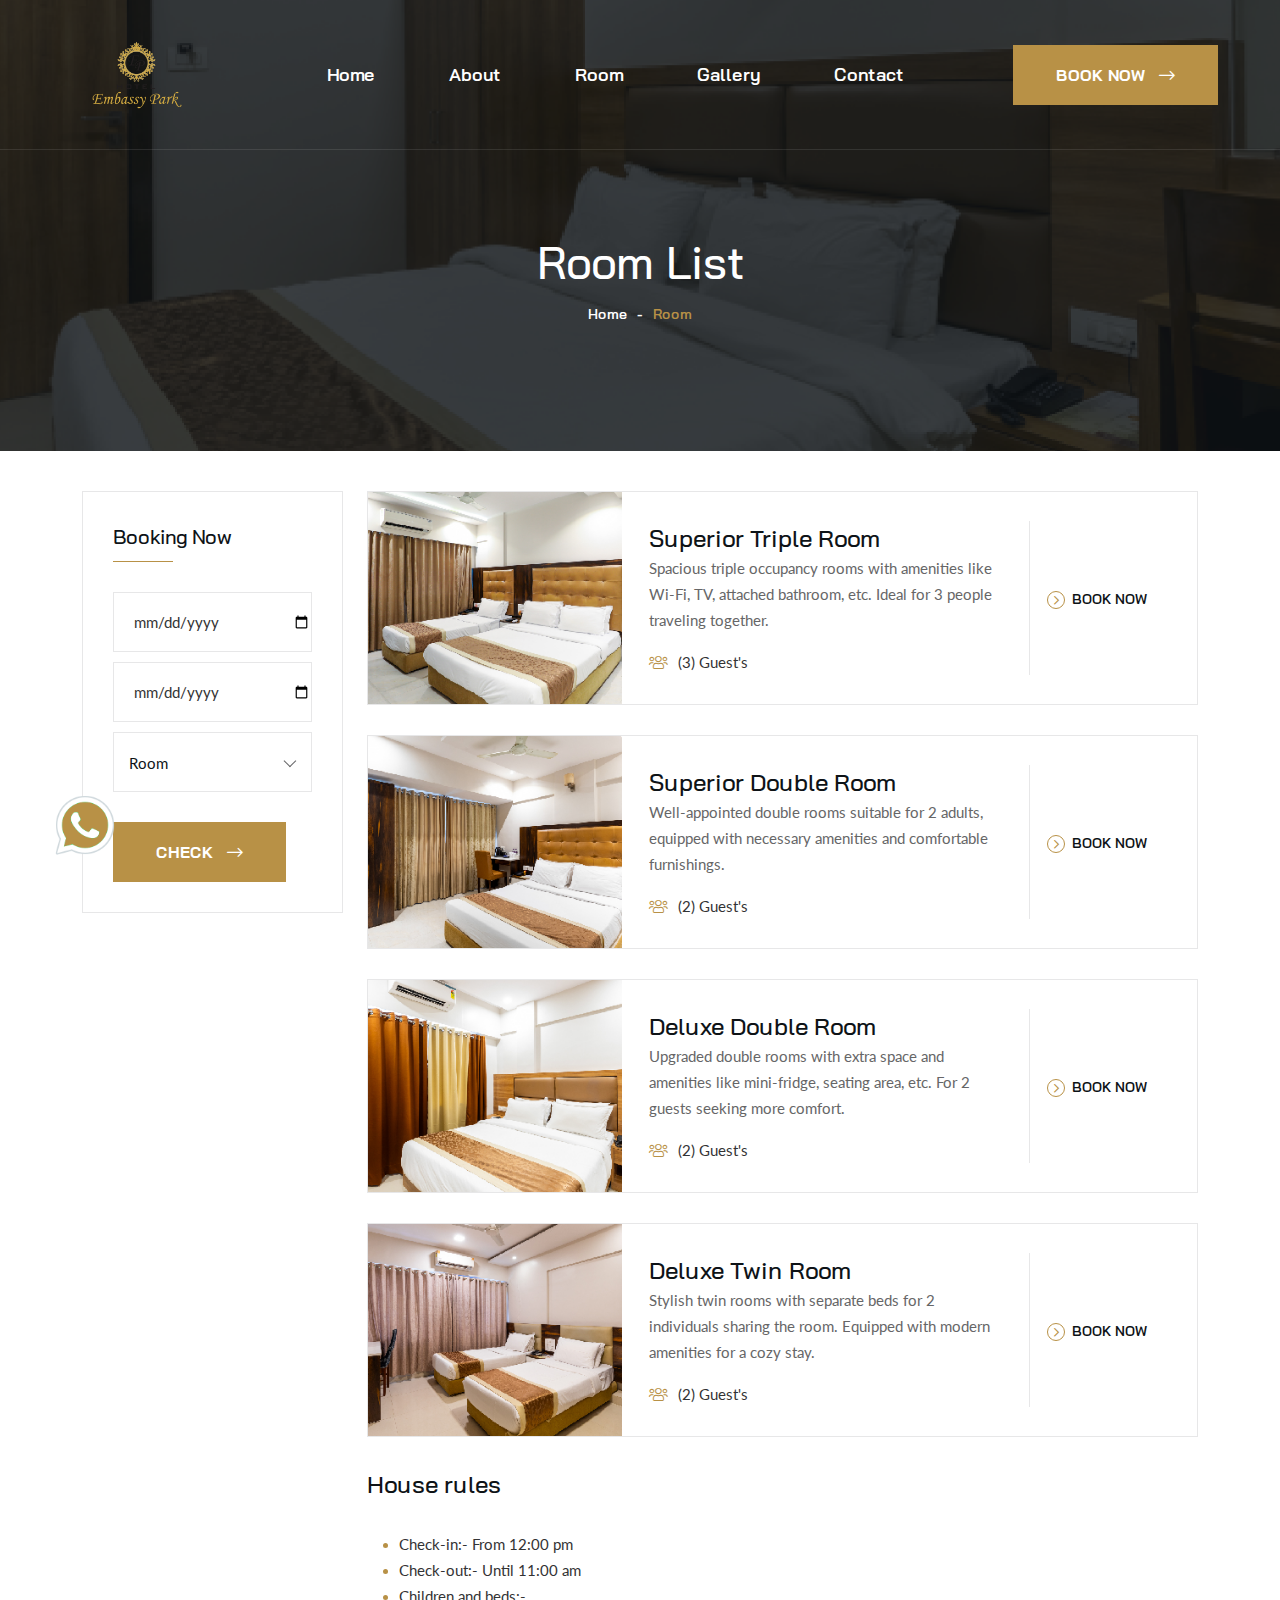
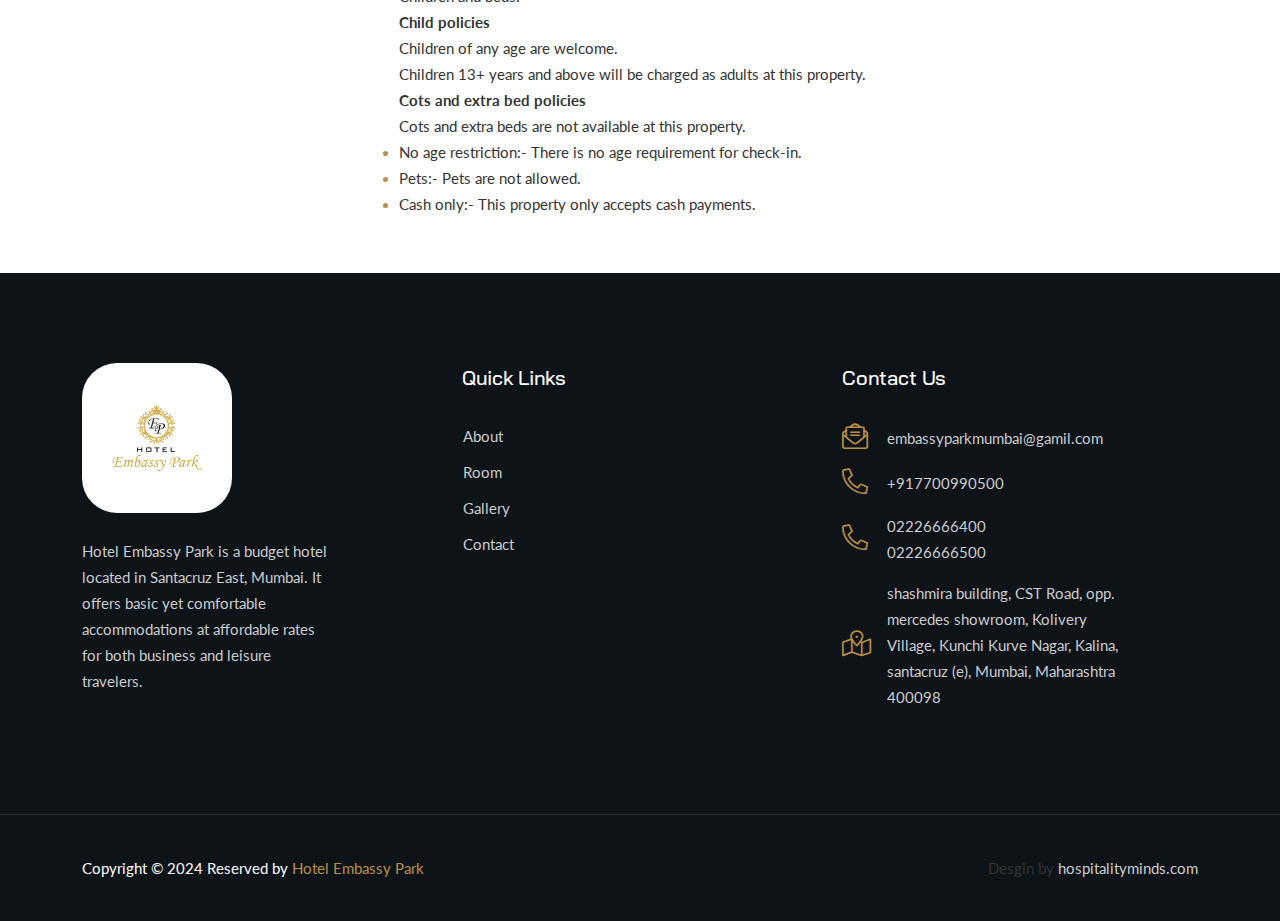
<file: room.html>
<!DOCTYPE html>
<html lang="en">

<head>
	<!-- Start Meta -->
	<meta charset="UTF-8">
	<meta http-equiv="X-UA-Compatible" content="IE=edge"/>
	<meta name="description" content="Hostily - Luxury Hotel Booking HTML5 Template"/>
	<meta name="keywords" content="Creative, Digital, multipage, landing, freelancer template"/>
	<meta name="author" content="ThemeOri">
	<meta name="viewport" content="width=device-width, initial-scale=1">
	<!-- Title of Site -->
	<title>Room - Hotel Embassy Park</title>
	<!-- Favicons -->
	<link rel="icon" type="image/png" href="assets/img/favicon.png">
	<!-- Bootstrap CSS -->
	<link rel="stylesheet" href="assets/css/bootstrap.min.css">
	<!-- Font Awesome CSS -->
	<link rel="stylesheet" href="assets/css/all.css">
	<!-- Animate CSS -->
	<link rel="stylesheet" href="assets/css/animate.css">
	<!-- Nice Select CSS -->
	<link rel="stylesheet" href="assets/css/nice-select.css">
	<!-- Swiper Bundle CSS -->
	<link rel="stylesheet" href="assets/css/swiper-bundle.min.css">
	<!-- Magnific Popup CSS -->
	<link rel="stylesheet" href="assets/css/magnific-popup.css">
	<!-- Mean Menu CSS -->
	<link rel="stylesheet" href="assets/css/meanmenu.min.css">
	<!-- Custom CSS -->
	<link rel="stylesheet" href="assets/sass/style.css"> 
</head>

<body>
	<!-- Preloader start -->
	
	<!-- Preloader end -->
	<!-- Header Area Start -->
	<div class="header__sticky one">
		<div class="header__area page">
			<div class="container custom__container">
				<div class="header__area-menubar">
					<div class="header__area-menubar-left">
						<div class="header__area-menubar-left-logo">
							<a href="index.html"><img src="images/logo-embassy-park.png" alt=""></a>
							<div class="responsive-menu"></div>
						</div>
					</div>
					<div class="header__area-menubar-right">
						<div class="header__area-menubar-right-menu menu-responsive">						
							<ul id="mobilemenu">
								<li ><a href="index.html">Home</a>
									
								</li>
								<li ><a href="about.html">About</a>
									
								</li>
								<li ><a href="room.html">Room</a>
								</li>
								<li ><a href="gallery.html">Gallery</a>
								</li>
								<li><a href="contact.html">Contact</a></li>
							</ul>
						</div>
					</div>
					<div class="header__area-menubar-right-box">
						<div class="header__area-menubar-right-box-btn">
							<a class="theme-btn" href="contact.html">Book Now<i class="fal fa-long-arrow-right"></i></a>
						</div>
					</div>
				</div>
			</div>
		</div>
	</div>
	<!-- Header Area End -->	
	<!-- Page Banner Start -->
    <div class="page__banner" data-background="images/room-banner-image.png">
        <div class="container">
            <div class="row">
                <div class="col-xl-12">
                    <div class="page__banner-title">
                        <h1>Room List</h1>
                        <div class="page__banner-title-menu">
                            <ul>
                                <li><a href="index.html">Home</a></li>
                                <li><span>-</span>Room</li>
                            </ul>
                        </div>
                    </div>
                </div>
            </div>
        </div>
    </div>
	<!-- Page Banner End -->
	<!-- Room List Start -->
    <div class="room__list section-padding">
        <div class="container">
            <div class="row">
                <div class="col-xl-3">
                    <div class="all__sidebar">
                        
                        <div class="all__sidebar-item">
                            <h5>Booking Now</h5>
                            <div class="all__sidebar-item-booking">
								<div class="all__sidebar-item-booking-item mb-10">
									<input type="date" name="" id="">
								</div>
								<div class="all__sidebar-item-booking-item mb-10">
									<input type="date" name="" id="">
								</div>
								<div class="all__sidebar-item-booking-item mb-30">
									<select name="select">
										<option value="1">Room</option>
										<option value="2">Superior Triple Room</option>
										<option value="3">Superior Double Room</option>
										<option value="4">Deluxe Double Room</option>
										<option value="5">Deluxe Twin Room</option>
									</select>
								</div>
								<a class="theme-btn" href="#">Check<i class="fal fa-long-arrow-right"></i></a>
                            </div>
                        </div>
                    </div>
                </div>
                <div class="col-xl-9 order-first order-xl-1 xl-mb-30">
                    <div class="room__list-item">
						<div class="room__list-item-left">
							<div class="room__list-item-image">
								<img src="images/superior-triple-room.png" alt="">
							</div>
						</div>
						<div class="room__list-item-right">
							<div class="room__list-item-right-content">
								<h4>Superior Triple Room</h4>
								<p>Spacious triple occupancy rooms with amenities like Wi-Fi, TV, attached bathroom, etc. Ideal for 3 people traveling together.</p>
								<ul>
									<!-- <li><i class="fal fa-bed-alt"></i>(3) bed's</li> -->
									<li><i class="fal fa-users"></i>(3) Guest's</li>
								</ul>
							</div>
							<div class="room__list-item-right-meta">
								<!-- <div class="room__list-item-right-meta-top">																	
									<span>$249/Night</span>
									<p><i class="fas fa-star"></i><span>2.9</span>2k</p>
								</div> -->
								<a class="simple-btn" href="contact.html"><i class="far fa-chevron-right"></i>Book Now</a>
							</div>
						</div>
                    </div>
                    <div class="room__list-item">
						<div class="room__list-item-left">
							<div class="room__list-item-image">
								<img src="images/superior-double-room.png" alt="">
							</div>
						</div>
						<div class="room__list-item-right">
							<div class="room__list-item-right-content">
								<h4>Superior Double Room</h4>
								<p>Well-appointed double rooms suitable for 2 adults, equipped with necessary amenities and comfortable furnishings.</p>
								<ul>
									<!-- <li><i class="fal fa-bed-alt"></i>(4) bed's</li> -->
									<li><i class="fal fa-users"></i>(2) Guest's</li>
								</ul>
							</div>
							<div class="room__list-item-right-meta">
								<!-- <div class="room__list-item-right-meta-top">																	
									<span>$205/Night</span>
									<p><i class="fas fa-star"></i><span>3.9</span>2k</p>
								</div> -->
								<a class="simple-btn" href="contact.html"><i class="far fa-chevron-right"></i>Book Now</a>
							</div>
						</div>
                    </div>
                    <div class="room__list-item">
						<div class="room__list-item-left">
							<div class="room__list-item-image">
								<img src="images/deluxe-room.png" alt="">
							</div>
						</div>
						<div class="room__list-item-right">
							<div class="room__list-item-right-content">
								<h4>Deluxe Double Room</h4>
								<p>Upgraded double rooms with extra space and amenities like mini-fridge, seating area, etc. For 2 guests seeking more comfort.</p>
								<ul>
									<!-- <li><i class="fal fa-bed-alt"></i>(3) bed's</li> -->
									<li><i class="fal fa-users"></i>(2) Guest's</li>
								</ul>
							</div>
							<div class="room__list-item-right-meta">
								<!-- <div class="room__list-item-right-meta-top">																	
									<span>$219/Night</span>
									<p><i class="fas fa-star"></i><span>4.9</span>2k</p>
								</div> -->
								<a class="simple-btn" href="contact.html"><i class="far fa-chevron-right"></i>Book Now</a>
							</div>
						</div>
                    </div>
                    <div class="room__list-item">
						<div class="room__list-item-left">
							<div class="room__list-item-image">
								<img src="images/deluxe-twin-room.png" alt="">
							</div>
						</div>
						<div class="room__list-item-right">
							<div class="room__list-item-right-content">
								<h4>Deluxe Twin Room</h4>
								<p>Stylish twin rooms with separate beds for 2 individuals sharing the room. Equipped with modern amenities for a cozy stay.</p>
								<ul>
									<!-- <li><i class="fal fa-bed-alt"></i>(2) bed's</li> -->
									<li><i class="fal fa-users"></i>(2) Guest's</li>
								</ul>
							</div>
							<div class="room__list-item-right-meta">
								<!-- <div class="room__list-item-right-meta-top">																	
									<span>$188/Night</span>
									<p><i class="fas fa-star"></i><span>4.4</span>2k</p>
								</div> -->
								<a class="simple-btn" href="contact.html"><i class="far fa-chevron-right"></i>Book Now</a>
							</div>
						</div>
                    </div>
                    <div class="services__details-left">
						
						<div class="services__details-left-content">
							<h4 class="mb-30">House rules</h4>
							<ul class="house-rule">
								<li>Check-in:- 
									From 12:00 pm</li>
								<li>
									Check-out:- 
									Until 11:00 am
								</li>
								<li>Children and beds:- <br>
									<b>Child policies</b><br>
										Children of any age are welcome. <br>
										Children 13+ years and above will be charged as adults at this property.
										<br>
									<b>Cots and extra bed policies</b> <br>
									Cots and extra beds are not available at this property.
								</li>
								<li>No age restriction:-
									There is no age requirement for check-in.</li>
								<li>Pets:- 
									Pets are not allowed.
								</li>
								<li>Cash only:- This property only accepts cash payments.</li>
							</ul>
							
						</div>
					</div>
                </div>
            </div>
        </div>
    </div>
	<!-- Room List End -->
	<!-- Footer Area Start -->	
	<div class="footer__area">
		<div class="container">
			<div class="row">
				<div class="col-xl-4 col-lg-4 col-md-6 col-sm-6 sm-mb-30">
					<div class="footer__area-widget">
						<div class="footer__area-widget-about">
							<div class="footer__area-widget-about-logo">
								<a href="index.html"><img src="images/logo-embassy-park.png" alt=""></a>
							</div>
							<p>Hotel Embassy Park is a budget hotel located in Santacruz East, Mumbai. It offers basic yet comfortable accommodations at affordable rates for both business and leisure travelers.</p>
							<!-- <div class="footer__area-widget-about-social">
								<ul>
									<li><a href="#"><i class="fab fa-facebook-f"></i></a>
									</li>
									<li><a href="#"><i class="fab fa-twitter"></i></a>
									</li>
									<li><a href="#"><i class="fab fa-behance"></i></a>
									</li>
									<li><a href="#"><i class="fab fa-youtube"></i></a>
									</li>
								</ul>
							</div> -->
						</div>
					</div>
				</div>
				<div class="col-xl-4 col-lg-4 col-md-6 col-sm-6 sm-mb-30">
					<div class="footer__area-widget">
						<h5>Quick Links</h5>
						<div class="footer__area-widget-menu">
							<ul>
								<li><a href="about.html"><i class="fal fa-angle-double-right"></i>About</a></li>
								<li><a href="room.html"><i class="fal fa-angle-double-right"></i>Room</a></li>
								<li><a href="gallery.html"><i class="fal fa-angle-double-right"></i>Gallery</a></li>
								<li><a href="contact.html"><i class="fal fa-angle-double-right"></i>Contact </a></li>
							</ul>
						</div>
					</div>
				</div>
				<div class="col-xl-4 col-lg-4 col-md-6 col-sm-6 lg-mb-30">
					<div class="footer__area-widget">
						<h5>Contact Us</h5>
						<div class="footer__area-widget-contact">
							
							<div class="footer__area-widget-contact-item">
								<div class="footer__area-widget-contact-item-icon">
									<i class="fal fa-envelope-open-text"></i>
								</div>
								<div class="footer__area-widget-contact-item-content">									
									<span><a href="mailto:embassyparkmumbai@gamil.com">embassyparkmumbai@gamil.com</a></span>
								</div>
							</div>
							<div class="footer__area-widget-contact-item">
								<div class="footer__area-widget-contact-item-icon">
									<i class="fal fa-phone-alt"></i>
								</div>
								<div class="footer__area-widget-contact-item-content">									
									<span><a href="tel:+917700990500">+917700990500</a></span>
								</div>
							</div>
							<div class="footer__area-widget-contact-item">
								<div class="footer__area-widget-contact-item-icon">
									<i class="fal fa-phone-alt"></i>
								</div>
								<div class="footer__area-widget-contact-item-content">									
									<span><a href="tel:02226666400">02226666400</a> <br><a href="tel:02226666500">02226666500</a></span>
								</div>
							</div>
							<div class="footer__area-widget-contact-item">
								<div class="footer__area-widget-contact-item-icon">
									<i class="fal fa-map-marked-alt"></i>
								</div>
								<div class="footer__area-widget-contact-item-content">									
									<span><a href="https://maps.app.goo.gl/3aJUcG9rbPynateY9">shashmira building, CST Road, opp. mercedes showroom, Kolivery Village, Kunchi Kurve Nagar, Kalina, santacruz (e), Mumbai, Maharashtra 400098</a></span>
								</div>
							</div>
						</div>
					</div>
				</div>
				
				
			</div>
		</div>
		<div class="copyright__area">
			<div class="container">
				<div class="row align-items-center">
					<div class="col-xl-6 col-lg-6 col-md-7 md-mb-10">
						<div class="copyright__area-left md-t-center">
							<p>Copyright © 2024 Reserved by <a href="index.html">Hotel Embassy Park</a></p>
						</div>
					</div>
					<div class="col-xl-6 col-lg-6 col-md-5">
						<div class="copyright__area-right t-right md-t-center">
							<ul>
								<li>Desgin by <a href="http://hospitalityminds.com/">hospitalityminds.com</a></li>
								
							</ul>
						</div>
					</div>
				</div>
			</div>
		</div>
	</div>
	<!-- Footer Area End -->	
	<!-- Scroll Btn Start -->
	<div class="scroll-up">
		<svg class="scroll-circle svg-content" width="100%" height="100%" viewBox="-1 -1 102 102"><path d="M50,1 a49,49 0 0,1 0,98 a49,49 0 0,1 0,-98" /> </svg>
	</div>
	<a href="#" class="whatsapp-icon" onclick="openWhatsAppChat()" >
        <img src="images/whatsapp.png" alt="WhatsApp Icon" >
    </a>
	<!-- Scroll Btn End -->
	<!-- Main JS -->
	<script src="assets/js/jquery-3.6.0.min.js"></script>
	<!-- Bootstrap JS -->
	<script src="assets/js/bootstrap.min.js"></script>
	<!-- Counter Up JS -->
	<script src="assets/js/jquery.counterup.min.js"></script>
	<!-- Popper JS -->
	<script src="assets/js/popper.min.js"></script>
	<!-- Magnific Popup JS -->
	<script src="assets/js/jquery.magnific-popup.min.js"></script>
	<!-- Nice Select JS -->
	<script src="assets/js/jquery.nice-select.min.js"></script>
	<!-- Swiper Bundle JS -->
	<script src="assets/js/swiper-bundle.min.js"></script>
	<!-- Waypoints JS -->
	<script src="assets/js/jquery.waypoints.min.js"></script>
	<!-- Mean Menu JS -->
	<script src="assets/js/jquery.meanmenu.min.js"></script>
	<!-- Isotope JS -->
	<script src="assets/js/isotope.pkgd.min.js"></script>
	<!-- Custom JS -->
	<script src="assets/js/custom.js"></script>
</body>

</html>
</file>
<file: assets/css/nice-select.css>
.nice-select {
  -webkit-tap-highlight-color: transparent;
  background-color: #fff;
  border-radius: 5px;
  border: solid 1px #e8e8e8;
  box-sizing: border-box;
  clear: both;
  cursor: pointer;
  display: block;
  float: left;
  font-family: inherit;
  font-size: 14px;
  font-weight: normal;
  height: 42px;
  line-height: 40px;
  outline: none;
  padding-left: 18px;
  padding-right: 30px;
  position: relative;
  text-align: left !important;
  -webkit-transition: all 0.2s ease-in-out;
  transition: all 0.2s ease-in-out;
  -webkit-user-select: none;
     -moz-user-select: none;
      -ms-user-select: none;
          user-select: none;
  white-space: nowrap;
  width: auto; }
  .nice-select:hover {
    border-color: #dbdbdb; }
  .nice-select:active, .nice-select.open, .nice-select:focus {
    border-color: #999; }
  .nice-select:after {
    border-bottom: 2px solid #999;
    border-right: 2px solid #999;
    content: '';
    display: block;
    height: 5px;
    margin-top: -4px;
    pointer-events: none;
    position: absolute;
    right: 12px;
    top: 50%;
    -webkit-transform-origin: 66% 66%;
        -ms-transform-origin: 66% 66%;
            transform-origin: 66% 66%;
    -webkit-transform: rotate(45deg);
        -ms-transform: rotate(45deg);
            transform: rotate(45deg);
    -webkit-transition: all 0.15s ease-in-out;
    transition: all 0.15s ease-in-out;
    width: 5px; }
  .nice-select.open:after {
    -webkit-transform: rotate(-135deg);
        -ms-transform: rotate(-135deg);
            transform: rotate(-135deg); }
  .nice-select.open .list {
    opacity: 1;
    pointer-events: auto;
    -webkit-transform: scale(1) translateY(0);
        -ms-transform: scale(1) translateY(0);
            transform: scale(1) translateY(0); }
  .nice-select.disabled {
    border-color: #ededed;
    color: #999;
    pointer-events: none; }
    .nice-select.disabled:after {
      border-color: #cccccc; }
  .nice-select.wide {
    width: 100%; }
    .nice-select.wide .list {
      left: 0 !important;
      right: 0 !important; }
  .nice-select.right {
    float: right; }
    .nice-select.right .list {
      left: auto;
      right: 0; }
  .nice-select.small {
    font-size: 12px;
    height: 36px;
    line-height: 34px; }
    .nice-select.small:after {
      height: 4px;
      width: 4px; }
    .nice-select.small .option {
      line-height: 34px;
      min-height: 34px; }
  .nice-select .list {
    background-color: #fff;
    border-radius: 5px;
    box-shadow: 0 0 0 1px rgba(68, 68, 68, 0.11);
    box-sizing: border-box;
    margin-top: 4px;
    opacity: 0;
    overflow: hidden;
    padding: 0;
    pointer-events: none;
    position: absolute;
    top: 100%;
    right: 0;
    -webkit-transform-origin: 50% 0;
        -ms-transform-origin: 50% 0;
            transform-origin: 50% 0;
    -webkit-transform: scale(0.75) translateY(-21px);
        -ms-transform: scale(0.75) translateY(-21px);
            transform: scale(0.75) translateY(-21px);
    -webkit-transition: all 0.2s cubic-bezier(0.5, 0, 0, 1.25), opacity 0.15s ease-out;
    transition: all 0.2s cubic-bezier(0.5, 0, 0, 1.25), opacity 0.15s ease-out;
    z-index: 9; }
    .nice-select .list:hover .option:not(:hover) {
      background-color: transparent !important; }
  .nice-select .option {
    cursor: pointer;
    font-weight: 400;
    line-height: 40px;
    list-style: none;
    min-height: 40px;
    outline: none;
    padding-left: 18px;
    padding-right: 29px;
    text-align: left;
    -webkit-transition: all 0.2s;
    transition: all 0.2s; }
    .nice-select .option:hover, .nice-select .option.focus, .nice-select .option.selected.focus {
      background-color: #f6f6f6; }
    .nice-select .option.selected {
      font-weight: bold; }
    .nice-select .option.disabled {
      background-color: transparent;
      color: #999;
      cursor: default; }

.no-csspointerevents .nice-select .list {
  display: none; }

.no-csspointerevents .nice-select.open .list {
  display: block; }
</file>
<file: assets/sass/style.css>
/*==========================================================================
Common Css
==========================================================================*/
@import url("https://fonts.googleapis.com/css2?family=Bai+Jamjuree:wght@400;500;600;700&display=swap");
@import url("https://fonts.googleapis.com/css2?family=Lato:wght@400;700;900&display=swap");
body {
  font-family: var(--body-font);
  color: var(--body-color);
  font-size: 15px;
  line-height: 26px;
  font-weight: 400;
}

img {
  max-width: 100%;
  height: auto;
  -webkit-transition: all 0.4s ease-out 0s;
  transition: all 0.4s ease-out 0s;
}

a {
  outline: none;
  color: inherit;
  text-decoration: none;
}

a,
button,
i {
  text-decoration: none;
  color: inherit;
}

a:focus,
a:hover {
  text-decoration: none;
  color: inherit;
}

.section-padding {
  padding: 120px 0px;
}

@media (max-width: 575px) {
  .section-padding {
    padding: 95px 0px;
  }
}

.display-none {
  display: none;
}

.img__full {
  width: 100%;
}

/*==========================================================================
Form
==========================================================================*/
button,
input[type="button"],
input[type="reset"],
input[type="submit"] {
  border: 1px solid var(--border-color-2);
  border-color: transparent;
  border-radius: 0px;
  background: var(--primary-color);
  color: var(--white);
  padding: 16px 43px;
}

button:hover,
input[type="button"]:hover,
input[type="reset"]:hover,
input[type="submit"]:hover {
  border-color: transparent;
}

button:active,
button:focus,
input[type="button"]:active,
input[type="button"]:focus,
input[type="reset"]:active,
input[type="reset"]:focus,
input[type="submit"]:active,
input[type="submit"]:focus {
  border-color: transparent;
}

input[type="text"],
input[type="email"],
input[type="url"],
input[type="password"],
input[type="search"],
input[type="number"],
input[type="tel"],
input[type="range"],
input[type="date"],
input[type="month"],
input[type="week"],
input[type="time"],
input[type="datetime"],
input[type="datetime-local"],
input[type="color"],
textarea {
  color: var(--body-color);
  border: 1px solid;
  border-radius: 0px;
  width: 100%;
  height: 60px;
  border: 1px solid var(--border-color-2);
  padding-left: 20px;
}

input[type="text"]:focus,
input[type="email"]:focus,
input[type="url"]:focus,
input[type="password"]:focus,
input[type="search"]:focus,
input[type="number"]:focus,
input[type="tel"]:focus,
input[type="range"]:focus,
input[type="date"]:focus,
input[type="month"]:focus,
input[type="week"]:focus,
input[type="time"]:focus,
input[type="datetime"]:focus,
input[type="datetime-local"]:focus,
input[type="color"]:focus,
textarea:focus {
  color: var(--heading-color);
  outline: none;
  -webkit-box-shadow: none;
          box-shadow: none;
  border-color: var(--primary-color);
}

select {
  border: 1px solid var(--border-color-2);
}

textarea {
  width: 100%;
  height: 150px;
  padding-top: 15px;
}

button,
button:hover,
button:focus {
  -webkit-box-shadow: none;
          box-shadow: none;
  border: none;
  outline: none;
}

/*==========================================================================
Hedging CSS
==========================================================================*/
h1 {
  font-size: 80px;
  line-height: 90px;
  padding: 0;
  margin: 0;
  color: var(--heading-color);
  font-family: var(--heading-font);
  font-weight: 700;
}

h2 {
  font-size: 45px;
  line-height: 60px;
  padding: 0;
  margin: 0;
  color: var(--heading-color);
  font-family: var(--heading-font);
  font-weight: 500;
}

h3 {
  font-size: 30px;
  line-height: 40px;
  padding: 0;
  margin: 0;
  color: var(--heading-color);
  font-family: var(--heading-font);
  font-weight: 500;
}

h4 {
  font-size: 24px;
  line-height: 34px;
  padding: 0;
  margin: 0;
  color: var(--heading-color);
  font-family: var(--heading-font);
  font-weight: 500;
}

h5 {
  font-size: 20px;
  line-height: 30px;
  padding: 0;
  margin: 0;
  color: var(--heading-color);
  font-family: var(--heading-font);
  font-weight: 500;
}

h6 {
  font-size: 18px;
  line-height: 28px;
  padding: 0;
  margin: 0;
  color: var(--heading-color);
  font-family: var(--heading-font);
  font-weight: 500;
}

.t-left {
  text-align: left;
}

.t-center {
  text-align: center;
}

.t-right {
  text-align: right;
}

@media (max-width: 1199px) {
  h2 {
    font-size: 40px;
    line-height: 54px;
  }
}

@media (max-width: 767px) {
  h2 {
    font-size: 34px;
    line-height: 44px;
  }
}

@media (max-width: 440px) {
  h2 {
    font-size: 30px;
    line-height: 40px;
  }
  h3 {
    font-size: 26px;
    line-height: 36px;
  }
  h4 {
    font-size: 22px;
    line-height: 32px;
  }
}

/*==========================================================================
Theme Btn CSS
==========================================================================*/
.theme-btn,
.theme-border-btn {
  background: var(--primary-color);
  color: var(--white);
  display: -webkit-inline-box;
  display: -ms-inline-flexbox;
  display: inline-flex;
  -webkit-box-align: center;
      -ms-flex-align: center;
          align-items: center;
  font-size: 16px;
  padding: 16px 43px;
  text-align: center;
  font-weight: 700;
  font-family: var(--heading-font);
  z-index: 3;
  position: relative;
  -webkit-transition: all 0.4s ease-out 0s;
  transition: all 0.4s ease-out 0s;
  text-transform: uppercase;
  overflow: hidden;
}

.theme-btn::before,
.theme-border-btn::before {
  position: absolute;
  content: '';
  position: absolute;
  -webkit-transition: all 0.5s ease-out 0s;
  transition: all 0.5s ease-out 0s;
  top: 0;
  left: 0;
  background: var(--heading-color);
  width: 0;
  height: 100%;
  z-index: -1;
  opacity: 0;
}

.theme-btn::after,
.theme-border-btn::after {
  position: absolute;
  content: '';
  position: absolute;
  -webkit-transition: all 0.5s ease-out 0s;
  transition: all 0.5s ease-out 0s;
  bottom: 0;
  right: 0;
  background: var(--heading-color);
  width: 0;
  height: 100%;
  z-index: -1;
  opacity: 0;
}

.theme-btn i,
.theme-border-btn i {
  margin-left: 14px;
  font-size: 18px;
  line-height: 28px;
  position: relative;
}

.theme-btn:hover,
.theme-border-btn:hover {
  color: var(--white);
}

.theme-btn:hover::before,
.theme-border-btn:hover::before {
  width: 50%;
  opacity: 1;
}

.theme-btn:hover::after,
.theme-border-btn:hover::after {
  width: 50%;
  opacity: 1;
}

.theme-btn:focus,
.theme-border-btn:focus {
  color: var(--white);
}

.theme-border-btn {
  color: var(--primary-color);
  background: transparent;
  border: 1px solid var(--primary-color);
  padding: 15px 42px;
}

.theme-border-btn::before {
  background: var(--primary-color);
}

.theme-border-btn::after {
  background: var(--primary-color);
}

.theme-border-btn:hover {
  color: var(--white);
  border-color: var(--primary-color);
}

.theme-border-btn:focus {
  color: var(--primary-color);
}

.simple-btn {
  display: inline-block;
  color: var(--heading-color);
  font-weight: 600;
  font-family: var(--heading-font);
  -webkit-transition: all 0.4s ease-in-out;
  transition: all 0.4s ease-in-out;
  font-size: 14px;
  line-height: 24px;
  text-transform: uppercase;
}

.simple-btn i {
  display: inline-block;
  margin-right: 7px;
  width: 18px;
  height: 18px;
  text-align: center;
  border-radius: 50%;
  border: 1px solid var(--primary-color);
  color: var(--primary-color);
}

.simple-btn i::before {
  font-size: 10px;
}

.simple-btn:hover {
  color: var(--primary-color);
}

.simple-btn-2 {
  display: inline-block;
  color: var(--heading-color);
  font-family: var(--heading-font);
  -webkit-transition: all 0.4s ease-in-out;
  transition: all 0.4s ease-in-out;
  font-weight: 500;
  font-size: 16px;
  line-height: 26px;
  text-transform: uppercase;
}

.simple-btn-2 i {
  margin-left: 7px;
}

.simple-btn-2:hover {
  color: var(--primary-color);
}

.subtitle__one {
  display: inline-block;
  position: relative;
  font-weight: 600;
  color: var(--primary-color);
  text-transform: capitalize;
  margin-bottom: 5px;
  font-family: var(--heading-font);
}

@-webkit-keyframes rotate {
  100% {
    -webkit-transform: rotate(90deg);
            transform: rotate(90deg);
  }
}

@keyframes rotate {
  100% {
    -webkit-transform: rotate(90deg);
            transform: rotate(90deg);
  }
}

/*==========================================================================
Scroll Top CSS
==========================================================================*/
.scroll-up {
  cursor: pointer;
  display: block;
  border-radius: 50px;
  -webkit-box-shadow: inset 0 0 0 2px var(--color-3);
          box-shadow: inset 0 0 0 2px var(--color-3);
  z-index: 10000;
  opacity: 0;
  visibility: hidden;
  -webkit-transform: translateY(15px);
          transform: translateY(15px);
  position: fixed;
  right: 20px;
  bottom: 20px;
  height: 50px;
  width: 50px;
  -webkit-transition: all 200ms linear;
  transition: all 200ms linear;
}

.scroll-up::after {
  position: absolute;
  font-family: 'Font Awesome 5 Pro';
  content: "\f176";
  text-align: center;
  line-height: 50px;
  font-size: 24px;
  color: var(--primary-color);
  left: 0;
  top: 0;
  font-size: 20px;
  height: 50px;
  width: 50px;
  cursor: pointer;
  display: block;
  z-index: 1;
  -webkit-transition: all 200ms linear;
  transition: all 200ms linear;
}

.scroll-up.active-scroll {
  opacity: 1;
  visibility: visible;
  -webkit-transform: translateY(0);
          transform: translateY(0);
}

.scroll-up svg path {
  fill: none;
}

.scroll-up svg.scroll-circle path {
  stroke: var(--primary-color);
  stroke-width: 4;
  -webkit-box-sizing: border-box;
          box-sizing: border-box;
  -webkit-transition: all 200ms linear;
  transition: all 200ms linear;
}

/*==========================================================================
Preloader CSS
========================================================================== */
.spinner {
  width: 80px;
  height: 80px;
  position: relative;
  margin: 100px auto;
}

.double-bounce1,
.double-bounce2 {
  width: 100%;
  height: 100%;
  border-radius: 50%;
  background-color: var(--white);
  opacity: 0.6;
  position: absolute;
  top: 0;
  left: 0;
  -webkit-animation: sk-bounce 2.0s infinite ease-in-out;
          animation: sk-bounce 2.0s infinite ease-in-out;
}

.double-bounce2 {
  -webkit-animation-delay: -1.0s;
          animation-delay: -1.0s;
}

@-webkit-keyframes sk-bounce {
  0%, 100% {
    transform: scale(0);
    -webkit-transform: scale(0);
  }
  50% {
    transform: scale(1);
    -webkit-transform: scale(1);
  }
}

@keyframes sk-bounce {
  0%, 100% {
    transform: scale(0);
    -webkit-transform: scale(0);
  }
  50% {
    transform: scale(1);
    -webkit-transform: scale(1);
  }
}

.theme-loader {
  position: fixed;
  width: 100%;
  height: 100%;
  background: var(--heading-color);
  z-index: 9999999999;
}

.theme-loader .spinner {
  left: 50%;
  top: 50%;
  margin-left: -40px;
  margin-top: -40px;
}

/*==========================================================================
Video Animation CSS
==========================================================================*/
.video__play a {
  display: inline-block;
  width: 100px;
  height: 100px;
  line-height: 100px;
  border-radius: 50%;
  border: 1px solid var(--color-9);
  color: var(--white);
  text-align: center;
  position: relative;
}

.video__play a i {
  font-size: 20px;
  -webkit-transition: all 0.4s ease-out 0s;
  transition: all 0.4s ease-out 0s;
}

.video__play a::after {
  position: absolute;
  content: '';
  width: 100%;
  height: 100%;
  border-top: 1.7px solid var(--white);
  border-radius: 50%;
  top: 0;
  left: 0;
  -webkit-transition: all 0.4s ease-out 0s;
  transition: all 0.4s ease-out 0s;
  -webkit-animation: rotation 2s infinite linear;
          animation: rotation 2s infinite linear;
  z-index: 2;
}

.video__play a:hover::after {
  border-color: var(--primary-color);
}

.video__play a:hover i {
  color: var(--primary-color);
}

.content__roll {
  -webkit-animation: roll 10s infinite linear;
          animation: roll 10s infinite linear;
}

@-webkit-keyframes roll {
  from {
    -webkit-transform: rotate(0deg);
            transform: rotate(0deg);
  }
  to {
    -webkit-transform: rotate(-359deg);
            transform: rotate(-359deg);
  }
}

@keyframes roll {
  from {
    -webkit-transform: rotate(0deg);
            transform: rotate(0deg);
  }
  to {
    -webkit-transform: rotate(-359deg);
            transform: rotate(-359deg);
  }
}

@-webkit-keyframes rotation {
  from {
    -webkit-transform: rotate(0deg);
            transform: rotate(0deg);
  }
  to {
    -webkit-transform: rotate(359deg);
            transform: rotate(359deg);
  }
}

@keyframes rotation {
  from {
    -webkit-transform: rotate(0deg);
            transform: rotate(0deg);
  }
  to {
    -webkit-transform: rotate(359deg);
            transform: rotate(359deg);
  }
}

.swiper-button-prev::after {
  display: none;
}

.swiper-button-next::after {
  display: none;
}

:root {
  --body-font: 'Lato', sans-serif;
  --heading-font: 'Bai Jamjuree', sans-serif;
  --white: #FFFFFF;
  --black: #000000;
  --primary-color: #B89146;
  --heading-color: #0E1317;
  --body-color: #333334;
  --color-1: #666667;
  --color-2: #999999;
  --color-3: #CCCCCC;
  --color-4: #F7F7F7;
  --color-5: #EDECE7;
  --color-6: #141C21;
  --color-7: #262B2E;
  --color-8: #3E4245;
  --color-9: #8A8A8A;
  --color-10: #D9D9D9;
  --color-11: #E0E0E1;
  --color-12: #CFD0D1;
  --border-color-1: #373939;
  --border-color-2: #E7E7E8;
  --border-color-3: #E7E8E9;
  --box-shadow-1: 0px 10px 50px rgba(0, 0, 0, 0.06);
  --box-shadow-2: 0px 10px 50px rgba(0, 0, 0, 0.05);
  --color-13: #0E1111;
  --border-color-55: #DEDFDF;
  --border-color-5: #282A2A;
  --box-shadow-3: 0px 7px 50px rgba(0, 0, 0, 0.07);
  --box-shadow-4: 0px 10px 50px rgba(0, 0, 0, 0.05);
}

.custom__container {
  max-width: 1600px;
  margin: 0 auto;
}

.mt-0 {
  margin-top: 0px;
}

.mb-0 {
  margin-bottom: 0px;
}

.ml-0 {
  margin-left: 0px;
}

.mr-0 {
  margin-right: 0px;
}

.pt-0 {
  padding-top: 0px;
}

.pb-0 {
  padding-bottom: 0px;
}

.pl-0 {
  padding-left: 0px;
}

.pr-0 {
  padding-right: 0px;
}

.mt-5 {
  margin-top: 5px;
}

.mb-5 {
  margin-bottom: 5px;
}

.ml-5 {
  margin-left: 5px;
}

.mr-5 {
  margin-right: 5px;
}

.pt-5 {
  padding-top: 5px;
}

.pb-5 {
  padding-bottom: 5px;
}

.pl-5 {
  padding-left: 5px;
}

.pr-5 {
  padding-right: 5px;
}

.mt-10 {
  margin-top: 10px;
}

.mb-10 {
  margin-bottom: 10px;
}

.ml-10 {
  margin-left: 10px;
}

.mr-10 {
  margin-right: 10px;
}

.pt-10 {
  padding-top: 10px;
}

.pb-10 {
  padding-bottom: 10px;
}

.pl-10 {
  padding-left: 10px;
}

.pr-10 {
  padding-right: 10px;
}

.mt-15 {
  margin-top: 15px;
}

.mb-15 {
  margin-bottom: 15px;
}

.ml-15 {
  margin-left: 15px;
}

.mr-15 {
  margin-right: 15px;
}

.pt-15 {
  padding-top: 15px;
}

.pb-15 {
  padding-bottom: 15px;
}

.pl-15 {
  padding-left: 15px;
}

.pr-15 {
  padding-right: 15px;
}

.mt-20 {
  margin-top: 20px;
}

.mb-20 {
  margin-bottom: 20px;
}

.ml-20 {
  margin-left: 20px;
}

.mr-20 {
  margin-right: 20px;
}

.pt-20 {
  padding-top: 20px;
}

.pb-20 {
  padding-bottom: 20px;
}

.pl-20 {
  padding-left: 20px;
}

.pr-20 {
  padding-right: 20px;
}

.mt-25 {
  margin-top: 25px;
}

.mb-25 {
  margin-bottom: 25px;
}

.ml-25 {
  margin-left: 25px;
}

.mr-25 {
  margin-right: 25px;
}

.pt-25 {
  padding-top: 25px;
}

.pb-25 {
  padding-bottom: 25px;
}

.pl-25 {
  padding-left: 25px;
}

.pr-25 {
  padding-right: 25px;
}

.mt-30 {
  margin-top: 30px;
}

.mb-30 {
  margin-bottom: 30px;
}

.ml-30 {
  margin-left: 30px;
}

.mr-30 {
  margin-right: 30px;
}

.pt-30 {
  padding-top: 30px;
}

.pb-30 {
  padding-bottom: 30px;
}

.pl-30 {
  padding-left: 30px;
}

.pr-30 {
  padding-right: 30px;
}

.mt-35 {
  margin-top: 35px;
}

.mb-35 {
  margin-bottom: 35px;
}

.ml-35 {
  margin-left: 35px;
}

.mr-35 {
  margin-right: 35px;
}

.pt-35 {
  padding-top: 35px;
}

.pb-35 {
  padding-bottom: 35px;
}

.pl-35 {
  padding-left: 35px;
}

.pr-35 {
  padding-right: 35px;
}

.mt-40 {
  margin-top: 40px;
}

.mb-40 {
  margin-bottom: 40px;
}

.ml-40 {
  margin-left: 40px;
}

.mr-40 {
  margin-right: 40px;
}

.pt-40 {
  padding-top: 40px;
}

.pb-40 {
  padding-bottom: 40px;
}

.pl-40 {
  padding-left: 40px;
}

.pr-40 {
  padding-right: 40px;
}

.mt-45 {
  margin-top: 45px;
}

.mb-45 {
  margin-bottom: 45px;
}

.ml-45 {
  margin-left: 45px;
}

.mr-45 {
  margin-right: 45px;
}

.pt-45 {
  padding-top: 45px;
}

.pb-45 {
  padding-bottom: 45px;
}

.pl-45 {
  padding-left: 45px;
}

.pr-45 {
  padding-right: 45px;
}

.mt-50 {
  margin-top: 50px;
}

.mb-50 {
  margin-bottom: 50px;
}

.ml-50 {
  margin-left: 50px;
}

.mr-50 {
  margin-right: 50px;
}

.pt-50 {
  padding-top: 50px;
}

.pb-50 {
  padding-bottom: 50px;
}

.pl-50 {
  padding-left: 50px;
}

.pr-50 {
  padding-right: 50px;
}

.mt-55 {
  margin-top: 55px;
}

.mb-55 {
  margin-bottom: 55px;
}

.ml-55 {
  margin-left: 55px;
}

.mr-55 {
  margin-right: 55px;
}

.pt-55 {
  padding-top: 55px;
}

.pb-55 {
  padding-bottom: 55px;
}

.pl-55 {
  padding-left: 55px;
}

.pr-55 {
  padding-right: 55px;
}

.mt-60 {
  margin-top: 60px;
}

.mb-60 {
  margin-bottom: 60px;
}

.ml-60 {
  margin-left: 60px;
}

.mr-60 {
  margin-right: 60px;
}

.pt-60 {
  padding-top: 60px;
}

.pb-60 {
  padding-bottom: 60px;
}

.pl-60 {
  padding-left: 60px;
}

.pr-60 {
  padding-right: 60px;
}

.mt-65 {
  margin-top: 65px;
}

.mb-65 {
  margin-bottom: 65px;
}

.ml-65 {
  margin-left: 65px;
}

.mr-65 {
  margin-right: 65px;
}

.pt-65 {
  padding-top: 65px;
}

.pb-65 {
  padding-bottom: 65px;
}

.pl-65 {
  padding-left: 65px;
}

.pr-65 {
  padding-right: 65px;
}

.mt-70 {
  margin-top: 70px;
}

.mb-70 {
  margin-bottom: 70px;
}

.ml-70 {
  margin-left: 70px;
}

.mr-70 {
  margin-right: 70px;
}

.pt-70 {
  padding-top: 70px;
}

.pb-70 {
  padding-bottom: 70px;
}

.pl-70 {
  padding-left: 70px;
}

.pr-70 {
  padding-right: 70px;
}

.mt-75 {
  margin-top: 75px;
}

.mb-75 {
  margin-bottom: 75px;
}

.ml-75 {
  margin-left: 75px;
}

.mr-75 {
  margin-right: 75px;
}

.pt-75 {
  padding-top: 75px;
}

.pb-75 {
  padding-bottom: 75px;
}

.pl-75 {
  padding-left: 75px;
}

.pr-75 {
  padding-right: 75px;
}

.mt-80 {
  margin-top: 80px;
}

.mb-80 {
  margin-bottom: 80px;
}

.ml-80 {
  margin-left: 80px;
}

.mr-80 {
  margin-right: 80px;
}

.pt-80 {
  padding-top: 80px;
}

.pb-80 {
  padding-bottom: 80px;
}

.pl-80 {
  padding-left: 80px;
}

.pr-80 {
  padding-right: 80px;
}

.mt-85 {
  margin-top: 85px;
}

.mb-85 {
  margin-bottom: 85px;
}

.ml-85 {
  margin-left: 85px;
}

.mr-85 {
  margin-right: 85px;
}

.pt-85 {
  padding-top: 85px;
}

.pb-85 {
  padding-bottom: 85px;
}

.pl-85 {
  padding-left: 85px;
}

.pr-85 {
  padding-right: 85px;
}

.mt-90 {
  margin-top: 90px;
}

.mb-90 {
  margin-bottom: 90px;
}

.ml-90 {
  margin-left: 90px;
}

.mr-90 {
  margin-right: 90px;
}

.pt-90 {
  padding-top: 90px;
}

.pb-90 {
  padding-bottom: 90px;
}

.pl-90 {
  padding-left: 90px;
}

.pr-90 {
  padding-right: 90px;
}

.mt-95 {
  margin-top: 95px;
}

.mb-95 {
  margin-bottom: 95px;
}

.ml-95 {
  margin-left: 95px;
}

.mr-95 {
  margin-right: 95px;
}

.pt-95 {
  padding-top: 95px;
}

.pb-95 {
  padding-bottom: 95px;
}

.pl-95 {
  padding-left: 95px;
}

.pr-95 {
  padding-right: 95px;
}

.mt-100 {
  margin-top: 100px;
}

.mb-100 {
  margin-bottom: 100px;
}

.ml-100 {
  margin-left: 100px;
}

.mr-100 {
  margin-right: 100px;
}

.pt-100 {
  padding-top: 100px;
}

.pb-100 {
  padding-bottom: 100px;
}

.pl-100 {
  padding-left: 100px;
}

.pr-100 {
  padding-right: 100px;
}

.mt-105 {
  margin-top: 105px;
}

.mb-105 {
  margin-bottom: 105px;
}

.ml-105 {
  margin-left: 105px;
}

.mr-105 {
  margin-right: 105px;
}

.pt-105 {
  padding-top: 105px;
}

.pb-105 {
  padding-bottom: 105px;
}

.pl-105 {
  padding-left: 105px;
}

.pr-105 {
  padding-right: 105px;
}

.mt-110 {
  margin-top: 110px;
}

.mb-110 {
  margin-bottom: 110px;
}

.ml-110 {
  margin-left: 110px;
}

.mr-110 {
  margin-right: 110px;
}

.pt-110 {
  padding-top: 110px;
}

.pb-110 {
  padding-bottom: 110px;
}

.pl-110 {
  padding-left: 110px;
}

.pr-110 {
  padding-right: 110px;
}

.mt-115 {
  margin-top: 115px;
}

.mb-115 {
  margin-bottom: 115px;
}

.ml-115 {
  margin-left: 115px;
}

.mr-115 {
  margin-right: 115px;
}

.pt-115 {
  padding-top: 115px;
}

.pb-115 {
  padding-bottom: 115px;
}

.pl-115 {
  padding-left: 115px;
}

.pr-115 {
  padding-right: 115px;
}

.mt-120 {
  margin-top: 120px;
}

.mb-120 {
  margin-bottom: 120px;
}

.ml-120 {
  margin-left: 120px;
}

.mr-120 {
  margin-right: 120px;
}

.pt-120 {
  padding-top: 120px;
}

.pb-120 {
  padding-bottom: 120px;
}

.pl-120 {
  padding-left: 120px;
}

.pr-120 {
  padding-right: 120px;
}

@media (max-width: 1199px) {
  .xl-pb-0 {
    padding-bottom: 0px;
  }
  .xl-pl-0 {
    padding-left: 0px;
  }
  .xl-pr-0 {
    padding-right: 0px;
  }
  .xl-mb-0 {
    margin-bottom: 0px;
  }
  .xl-ml-0 {
    margin-left: 0px;
  }
  .xl-mr-0 {
    margin-right: 0px;
  }
  .xl-pb-5 {
    padding-bottom: 5px;
  }
  .xl-pl-5 {
    padding-left: 5px;
  }
  .xl-pr-5 {
    padding-right: 5px;
  }
  .xl-mb-5 {
    margin-bottom: 5px;
  }
  .xl-ml-5 {
    margin-left: 5px;
  }
  .xl-mr-5 {
    margin-right: 5px;
  }
  .xl-pb-10 {
    padding-bottom: 10px;
  }
  .xl-pl-10 {
    padding-left: 10px;
  }
  .xl-pr-10 {
    padding-right: 10px;
  }
  .xl-mb-10 {
    margin-bottom: 10px;
  }
  .xl-ml-10 {
    margin-left: 10px;
  }
  .xl-mr-10 {
    margin-right: 10px;
  }
  .xl-pb-15 {
    padding-bottom: 15px;
  }
  .xl-pl-15 {
    padding-left: 15px;
  }
  .xl-pr-15 {
    padding-right: 15px;
  }
  .xl-mb-15 {
    margin-bottom: 15px;
  }
  .xl-ml-15 {
    margin-left: 15px;
  }
  .xl-mr-15 {
    margin-right: 15px;
  }
  .xl-pb-20 {
    padding-bottom: 20px;
  }
  .xl-pl-20 {
    padding-left: 20px;
  }
  .xl-pr-20 {
    padding-right: 20px;
  }
  .xl-mb-20 {
    margin-bottom: 20px;
  }
  .xl-ml-20 {
    margin-left: 20px;
  }
  .xl-mr-20 {
    margin-right: 20px;
  }
  .xl-pb-25 {
    padding-bottom: 25px;
  }
  .xl-pl-25 {
    padding-left: 25px;
  }
  .xl-pr-25 {
    padding-right: 25px;
  }
  .xl-mb-25 {
    margin-bottom: 25px;
  }
  .xl-ml-25 {
    margin-left: 25px;
  }
  .xl-mr-25 {
    margin-right: 25px;
  }
  .xl-pb-30 {
    padding-bottom: 30px;
  }
  .xl-pl-30 {
    padding-left: 30px;
  }
  .xl-pr-30 {
    padding-right: 30px;
  }
  .xl-mb-30 {
    margin-bottom: 30px;
  }
  .xl-ml-30 {
    margin-left: 30px;
  }
  .xl-mr-30 {
    margin-right: 30px;
  }
  .xl-pb-35 {
    padding-bottom: 35px;
  }
  .xl-pl-35 {
    padding-left: 35px;
  }
  .xl-pr-35 {
    padding-right: 35px;
  }
  .xl-mb-35 {
    margin-bottom: 35px;
  }
  .xl-ml-35 {
    margin-left: 35px;
  }
  .xl-mr-35 {
    margin-right: 35px;
  }
  .xl-pb-40 {
    padding-bottom: 40px;
  }
  .xl-pl-40 {
    padding-left: 40px;
  }
  .xl-pr-40 {
    padding-right: 40px;
  }
  .xl-mb-40 {
    margin-bottom: 40px;
  }
  .xl-ml-40 {
    margin-left: 40px;
  }
  .xl-mr-40 {
    margin-right: 40px;
  }
  .xl-pb-45 {
    padding-bottom: 45px;
  }
  .xl-pl-45 {
    padding-left: 45px;
  }
  .xl-pr-45 {
    padding-right: 45px;
  }
  .xl-mb-45 {
    margin-bottom: 45px;
  }
  .xl-ml-45 {
    margin-left: 45px;
  }
  .xl-mr-45 {
    margin-right: 45px;
  }
  .xl-pb-50 {
    padding-bottom: 50px;
  }
  .xl-pl-50 {
    padding-left: 50px;
  }
  .xl-pr-50 {
    padding-right: 50px;
  }
  .xl-mb-50 {
    margin-bottom: 50px;
  }
  .xl-ml-50 {
    margin-left: 50px;
  }
  .xl-mr-50 {
    margin-right: 50px;
  }
  .xl-pb-55 {
    padding-bottom: 55px;
  }
  .xl-pl-55 {
    padding-left: 55px;
  }
  .xl-pr-55 {
    padding-right: 55px;
  }
  .xl-mb-55 {
    margin-bottom: 55px;
  }
  .xl-ml-55 {
    margin-left: 55px;
  }
  .xl-mr-55 {
    margin-right: 55px;
  }
  .xl-pb-60 {
    padding-bottom: 60px;
  }
  .xl-pl-60 {
    padding-left: 60px;
  }
  .xl-pr-60 {
    padding-right: 60px;
  }
  .xl-mb-60 {
    margin-bottom: 60px;
  }
  .xl-ml-60 {
    margin-left: 60px;
  }
  .xl-mr-60 {
    margin-right: 60px;
  }
  .xl-pb-65 {
    padding-bottom: 65px;
  }
  .xl-pl-65 {
    padding-left: 65px;
  }
  .xl-pr-65 {
    padding-right: 65px;
  }
  .xl-mb-65 {
    margin-bottom: 65px;
  }
  .xl-ml-65 {
    margin-left: 65px;
  }
  .xl-mr-65 {
    margin-right: 65px;
  }
  .xl-pb-70 {
    padding-bottom: 70px;
  }
  .xl-pl-70 {
    padding-left: 70px;
  }
  .xl-pr-70 {
    padding-right: 70px;
  }
  .xl-mb-70 {
    margin-bottom: 70px;
  }
  .xl-ml-70 {
    margin-left: 70px;
  }
  .xl-mr-70 {
    margin-right: 70px;
  }
  .xl-pb-75 {
    padding-bottom: 75px;
  }
  .xl-pl-75 {
    padding-left: 75px;
  }
  .xl-pr-75 {
    padding-right: 75px;
  }
  .xl-mb-75 {
    margin-bottom: 75px;
  }
  .xl-ml-75 {
    margin-left: 75px;
  }
  .xl-mr-75 {
    margin-right: 75px;
  }
  .xl-pb-80 {
    padding-bottom: 80px;
  }
  .xl-pl-80 {
    padding-left: 80px;
  }
  .xl-pr-80 {
    padding-right: 80px;
  }
  .xl-mb-80 {
    margin-bottom: 80px;
  }
  .xl-ml-80 {
    margin-left: 80px;
  }
  .xl-mr-80 {
    margin-right: 80px;
  }
  .xl-pb-85 {
    padding-bottom: 85px;
  }
  .xl-pl-85 {
    padding-left: 85px;
  }
  .xl-pr-85 {
    padding-right: 85px;
  }
  .xl-mb-85 {
    margin-bottom: 85px;
  }
  .xl-ml-85 {
    margin-left: 85px;
  }
  .xl-mr-85 {
    margin-right: 85px;
  }
  .xl-pb-90 {
    padding-bottom: 90px;
  }
  .xl-pl-90 {
    padding-left: 90px;
  }
  .xl-pr-90 {
    padding-right: 90px;
  }
  .xl-mb-90 {
    margin-bottom: 90px;
  }
  .xl-ml-90 {
    margin-left: 90px;
  }
  .xl-mr-90 {
    margin-right: 90px;
  }
  .xl-pb-95 {
    padding-bottom: 95px;
  }
  .xl-pl-95 {
    padding-left: 95px;
  }
  .xl-pr-95 {
    padding-right: 95px;
  }
  .xl-mb-95 {
    margin-bottom: 95px;
  }
  .xl-ml-95 {
    margin-left: 95px;
  }
  .xl-mr-95 {
    margin-right: 95px;
  }
  .xl-t-left {
    text-align: left;
  }
  .xl-t-center {
    text-align: center;
  }
  .xl-t-right {
    text-align: right;
  }
}

@media (max-width: 991px) {
  .lg-mb-0 {
    margin-bottom: 0px;
  }
  .lg-mt-0 {
    margin-top: 0px;
  }
  .lg-ml-0 {
    margin-left: 0px;
  }
  .lg-pt-0 {
    padding-top: 0px;
  }
  .lg-pb-0 {
    padding-bottom: 0px;
  }
  .lg-pl-0 {
    padding-left: 0px;
  }
  .lg-pr-0 {
    padding-right: 0px;
  }
  .lg-mb-5 {
    margin-bottom: 5px;
  }
  .lg-mt-5 {
    margin-top: 5px;
  }
  .lg-ml-5 {
    margin-left: 5px;
  }
  .lg-pt-5 {
    padding-top: 5px;
  }
  .lg-pb-5 {
    padding-bottom: 5px;
  }
  .lg-pl-5 {
    padding-left: 5px;
  }
  .lg-pr-5 {
    padding-right: 5px;
  }
  .lg-mb-10 {
    margin-bottom: 10px;
  }
  .lg-mt-10 {
    margin-top: 10px;
  }
  .lg-ml-10 {
    margin-left: 10px;
  }
  .lg-pt-10 {
    padding-top: 10px;
  }
  .lg-pb-10 {
    padding-bottom: 10px;
  }
  .lg-pl-10 {
    padding-left: 10px;
  }
  .lg-pr-10 {
    padding-right: 10px;
  }
  .lg-mb-15 {
    margin-bottom: 15px;
  }
  .lg-mt-15 {
    margin-top: 15px;
  }
  .lg-ml-15 {
    margin-left: 15px;
  }
  .lg-pt-15 {
    padding-top: 15px;
  }
  .lg-pb-15 {
    padding-bottom: 15px;
  }
  .lg-pl-15 {
    padding-left: 15px;
  }
  .lg-pr-15 {
    padding-right: 15px;
  }
  .lg-mb-20 {
    margin-bottom: 20px;
  }
  .lg-mt-20 {
    margin-top: 20px;
  }
  .lg-ml-20 {
    margin-left: 20px;
  }
  .lg-pt-20 {
    padding-top: 20px;
  }
  .lg-pb-20 {
    padding-bottom: 20px;
  }
  .lg-pl-20 {
    padding-left: 20px;
  }
  .lg-pr-20 {
    padding-right: 20px;
  }
  .lg-mb-25 {
    margin-bottom: 25px;
  }
  .lg-mt-25 {
    margin-top: 25px;
  }
  .lg-ml-25 {
    margin-left: 25px;
  }
  .lg-pt-25 {
    padding-top: 25px;
  }
  .lg-pb-25 {
    padding-bottom: 25px;
  }
  .lg-pl-25 {
    padding-left: 25px;
  }
  .lg-pr-25 {
    padding-right: 25px;
  }
  .lg-mb-30 {
    margin-bottom: 30px;
  }
  .lg-mt-30 {
    margin-top: 30px;
  }
  .lg-ml-30 {
    margin-left: 30px;
  }
  .lg-pt-30 {
    padding-top: 30px;
  }
  .lg-pb-30 {
    padding-bottom: 30px;
  }
  .lg-pl-30 {
    padding-left: 30px;
  }
  .lg-pr-30 {
    padding-right: 30px;
  }
  .lg-mb-35 {
    margin-bottom: 35px;
  }
  .lg-mt-35 {
    margin-top: 35px;
  }
  .lg-ml-35 {
    margin-left: 35px;
  }
  .lg-pt-35 {
    padding-top: 35px;
  }
  .lg-pb-35 {
    padding-bottom: 35px;
  }
  .lg-pl-35 {
    padding-left: 35px;
  }
  .lg-pr-35 {
    padding-right: 35px;
  }
  .lg-mb-40 {
    margin-bottom: 40px;
  }
  .lg-mt-40 {
    margin-top: 40px;
  }
  .lg-ml-40 {
    margin-left: 40px;
  }
  .lg-pt-40 {
    padding-top: 40px;
  }
  .lg-pb-40 {
    padding-bottom: 40px;
  }
  .lg-pl-40 {
    padding-left: 40px;
  }
  .lg-pr-40 {
    padding-right: 40px;
  }
  .lg-mb-45 {
    margin-bottom: 45px;
  }
  .lg-mt-45 {
    margin-top: 45px;
  }
  .lg-ml-45 {
    margin-left: 45px;
  }
  .lg-pt-45 {
    padding-top: 45px;
  }
  .lg-pb-45 {
    padding-bottom: 45px;
  }
  .lg-pl-45 {
    padding-left: 45px;
  }
  .lg-pr-45 {
    padding-right: 45px;
  }
  .lg-mb-50 {
    margin-bottom: 50px;
  }
  .lg-mt-50 {
    margin-top: 50px;
  }
  .lg-ml-50 {
    margin-left: 50px;
  }
  .lg-pt-50 {
    padding-top: 50px;
  }
  .lg-pb-50 {
    padding-bottom: 50px;
  }
  .lg-pl-50 {
    padding-left: 50px;
  }
  .lg-pr-50 {
    padding-right: 50px;
  }
  .lg-mb-55 {
    margin-bottom: 55px;
  }
  .lg-mt-55 {
    margin-top: 55px;
  }
  .lg-ml-55 {
    margin-left: 55px;
  }
  .lg-pt-55 {
    padding-top: 55px;
  }
  .lg-pb-55 {
    padding-bottom: 55px;
  }
  .lg-pl-55 {
    padding-left: 55px;
  }
  .lg-pr-55 {
    padding-right: 55px;
  }
  .lg-mb-60 {
    margin-bottom: 60px;
  }
  .lg-mt-60 {
    margin-top: 60px;
  }
  .lg-ml-60 {
    margin-left: 60px;
  }
  .lg-pt-60 {
    padding-top: 60px;
  }
  .lg-pb-60 {
    padding-bottom: 60px;
  }
  .lg-pl-60 {
    padding-left: 60px;
  }
  .lg-pr-60 {
    padding-right: 60px;
  }
  .lg-mb-65 {
    margin-bottom: 65px;
  }
  .lg-mt-65 {
    margin-top: 65px;
  }
  .lg-ml-65 {
    margin-left: 65px;
  }
  .lg-pt-65 {
    padding-top: 65px;
  }
  .lg-pb-65 {
    padding-bottom: 65px;
  }
  .lg-pl-65 {
    padding-left: 65px;
  }
  .lg-pr-65 {
    padding-right: 65px;
  }
  .lg-mb-70 {
    margin-bottom: 70px;
  }
  .lg-mt-70 {
    margin-top: 70px;
  }
  .lg-ml-70 {
    margin-left: 70px;
  }
  .lg-pt-70 {
    padding-top: 70px;
  }
  .lg-pb-70 {
    padding-bottom: 70px;
  }
  .lg-pl-70 {
    padding-left: 70px;
  }
  .lg-pr-70 {
    padding-right: 70px;
  }
  .lg-t-left {
    text-align: left;
  }
  .lg-t-center {
    text-align: center;
  }
  .lg-t-right {
    text-align: right;
  }
}

@media (max-width: 767px) {
  .md-mb-0 {
    margin-bottom: 0px;
  }
  .md-pt-0 {
    padding-top: 0px;
  }
  .md-pb-0 {
    padding-bottom: 0px;
  }
  .md-pl-0 {
    padding-left: 0px;
  }
  .md-pr-0 {
    padding-right: 0px;
  }
  .md-mb-5 {
    margin-bottom: 5px;
  }
  .md-pt-5 {
    padding-top: 5px;
  }
  .md-pb-5 {
    padding-bottom: 5px;
  }
  .md-pl-5 {
    padding-left: 5px;
  }
  .md-pr-5 {
    padding-right: 5px;
  }
  .md-mb-10 {
    margin-bottom: 10px;
  }
  .md-pt-10 {
    padding-top: 10px;
  }
  .md-pb-10 {
    padding-bottom: 10px;
  }
  .md-pl-10 {
    padding-left: 10px;
  }
  .md-pr-10 {
    padding-right: 10px;
  }
  .md-mb-15 {
    margin-bottom: 15px;
  }
  .md-pt-15 {
    padding-top: 15px;
  }
  .md-pb-15 {
    padding-bottom: 15px;
  }
  .md-pl-15 {
    padding-left: 15px;
  }
  .md-pr-15 {
    padding-right: 15px;
  }
  .md-mb-20 {
    margin-bottom: 20px;
  }
  .md-pt-20 {
    padding-top: 20px;
  }
  .md-pb-20 {
    padding-bottom: 20px;
  }
  .md-pl-20 {
    padding-left: 20px;
  }
  .md-pr-20 {
    padding-right: 20px;
  }
  .md-mb-25 {
    margin-bottom: 25px;
  }
  .md-pt-25 {
    padding-top: 25px;
  }
  .md-pb-25 {
    padding-bottom: 25px;
  }
  .md-pl-25 {
    padding-left: 25px;
  }
  .md-pr-25 {
    padding-right: 25px;
  }
  .md-mb-30 {
    margin-bottom: 30px;
  }
  .md-pt-30 {
    padding-top: 30px;
  }
  .md-pb-30 {
    padding-bottom: 30px;
  }
  .md-pl-30 {
    padding-left: 30px;
  }
  .md-pr-30 {
    padding-right: 30px;
  }
  .md-mb-35 {
    margin-bottom: 35px;
  }
  .md-pt-35 {
    padding-top: 35px;
  }
  .md-pb-35 {
    padding-bottom: 35px;
  }
  .md-pl-35 {
    padding-left: 35px;
  }
  .md-pr-35 {
    padding-right: 35px;
  }
  .md-mb-40 {
    margin-bottom: 40px;
  }
  .md-pt-40 {
    padding-top: 40px;
  }
  .md-pb-40 {
    padding-bottom: 40px;
  }
  .md-pl-40 {
    padding-left: 40px;
  }
  .md-pr-40 {
    padding-right: 40px;
  }
  .md-mb-45 {
    margin-bottom: 45px;
  }
  .md-pt-45 {
    padding-top: 45px;
  }
  .md-pb-45 {
    padding-bottom: 45px;
  }
  .md-pl-45 {
    padding-left: 45px;
  }
  .md-pr-45 {
    padding-right: 45px;
  }
  .md-t-left {
    text-align: left;
  }
  .md-t-center {
    text-align: center;
  }
  .md-t-right {
    text-align: right;
  }
}

@media (max-width: 575px) {
  .sm-mb-0 {
    margin-bottom: 0px;
  }
  .sm-mt-0 {
    margin-top: 0px;
  }
  .sm-ml-0 {
    margin-left: 0px;
  }
  .sm-pt-0 {
    padding-top: 0px;
  }
  .sm-pb-0 {
    padding-bottom: 0px;
  }
  .sm-pl-0 {
    padding-left: 0px;
  }
  .sm-pr-0 {
    padding-right: 0px;
  }
  .sm-mb-5 {
    margin-bottom: 5px;
  }
  .sm-mt-5 {
    margin-top: 5px;
  }
  .sm-ml-5 {
    margin-left: 5px;
  }
  .sm-pt-5 {
    padding-top: 5px;
  }
  .sm-pb-5 {
    padding-bottom: 5px;
  }
  .sm-pl-5 {
    padding-left: 5px;
  }
  .sm-pr-5 {
    padding-right: 5px;
  }
  .sm-mb-10 {
    margin-bottom: 10px;
  }
  .sm-mt-10 {
    margin-top: 10px;
  }
  .sm-ml-10 {
    margin-left: 10px;
  }
  .sm-pt-10 {
    padding-top: 10px;
  }
  .sm-pb-10 {
    padding-bottom: 10px;
  }
  .sm-pl-10 {
    padding-left: 10px;
  }
  .sm-pr-10 {
    padding-right: 10px;
  }
  .sm-mb-15 {
    margin-bottom: 15px;
  }
  .sm-mt-15 {
    margin-top: 15px;
  }
  .sm-ml-15 {
    margin-left: 15px;
  }
  .sm-pt-15 {
    padding-top: 15px;
  }
  .sm-pb-15 {
    padding-bottom: 15px;
  }
  .sm-pl-15 {
    padding-left: 15px;
  }
  .sm-pr-15 {
    padding-right: 15px;
  }
  .sm-mb-20 {
    margin-bottom: 20px;
  }
  .sm-mt-20 {
    margin-top: 20px;
  }
  .sm-ml-20 {
    margin-left: 20px;
  }
  .sm-pt-20 {
    padding-top: 20px;
  }
  .sm-pb-20 {
    padding-bottom: 20px;
  }
  .sm-pl-20 {
    padding-left: 20px;
  }
  .sm-pr-20 {
    padding-right: 20px;
  }
  .sm-mb-25 {
    margin-bottom: 25px;
  }
  .sm-mt-25 {
    margin-top: 25px;
  }
  .sm-ml-25 {
    margin-left: 25px;
  }
  .sm-pt-25 {
    padding-top: 25px;
  }
  .sm-pb-25 {
    padding-bottom: 25px;
  }
  .sm-pl-25 {
    padding-left: 25px;
  }
  .sm-pr-25 {
    padding-right: 25px;
  }
  .sm-mb-30 {
    margin-bottom: 30px;
  }
  .sm-mt-30 {
    margin-top: 30px;
  }
  .sm-ml-30 {
    margin-left: 30px;
  }
  .sm-pt-30 {
    padding-top: 30px;
  }
  .sm-pb-30 {
    padding-bottom: 30px;
  }
  .sm-pl-30 {
    padding-left: 30px;
  }
  .sm-pr-30 {
    padding-right: 30px;
  }
  .sm-mb-35 {
    margin-bottom: 35px;
  }
  .sm-mt-35 {
    margin-top: 35px;
  }
  .sm-ml-35 {
    margin-left: 35px;
  }
  .sm-pt-35 {
    padding-top: 35px;
  }
  .sm-pb-35 {
    padding-bottom: 35px;
  }
  .sm-pl-35 {
    padding-left: 35px;
  }
  .sm-pr-35 {
    padding-right: 35px;
  }
  .sm-mb-40 {
    margin-bottom: 40px;
  }
  .sm-mt-40 {
    margin-top: 40px;
  }
  .sm-ml-40 {
    margin-left: 40px;
  }
  .sm-pt-40 {
    padding-top: 40px;
  }
  .sm-pb-40 {
    padding-bottom: 40px;
  }
  .sm-pl-40 {
    padding-left: 40px;
  }
  .sm-pr-40 {
    padding-right: 40px;
  }
  .sm-mb-45 {
    margin-bottom: 45px;
  }
  .sm-mt-45 {
    margin-top: 45px;
  }
  .sm-ml-45 {
    margin-left: 45px;
  }
  .sm-pt-45 {
    padding-top: 45px;
  }
  .sm-pb-45 {
    padding-bottom: 45px;
  }
  .sm-pl-45 {
    padding-left: 45px;
  }
  .sm-pr-45 {
    padding-right: 45px;
  }
  .sm-t-left {
    text-align: left;
  }
  .sm-t-center {
    text-align: center;
  }
  .sm-t-right {
    text-align: right;
  }
}

/*==========================================================================
Top Bar
==========================================================================*/
.header__area-top-bar {
  display: -webkit-box;
  display: -ms-flexbox;
  display: flex;
  -webkit-box-align: center;
      -ms-flex-align: center;
          align-items: center;
  -webkit-box-pack: justify;
      -ms-flex-pack: justify;
          justify-content: space-between;
  padding: 17px 0;
}

.header__area-top-bar-left-info {
  margin-right: 80px;
}

.header__area-top-bar-left-info span i {
  color: var(--primary-color);
  padding-right: 60px;
}

.header__area-top-bar-left-info span a {
  position: relative;
  -webkit-transition: all 0.4s ease-out 0s;
  transition: all 0.4s ease-out 0s;
}

.header__area-top-bar-left-info span a:hover {
  color: var(--primary-color);
}

.header__area-top-bar-left-info span a::after {
  position: absolute;
  content: '';
  width: 40px;
  height: 2px;
  left: 20px;
  bottom: 8px;
  background: var(--primary-color);
}

.header__area-top-bar-right-info {
  display: -webkit-box;
  display: -ms-flexbox;
  display: flex;
  -webkit-box-align: center;
      -ms-flex-align: center;
          align-items: center;
}

.header__area-top-bar-right-info span {
  color: var(--heading-color);
  font-family: var(--heading-font);
  font-weight: 500;
  margin-right: 15px;
  display: inline-block;
}

.header__area-top-bar-right-info ul {
  padding: 0;
  margin: 0;
}

.header__area-top-bar-right-info ul li {
  list-style: none;
  display: inline-block;
  margin-right: 25px;
}

.header__area-top-bar-right-info ul li:last-child {
  margin: 0;
}

.header__area-top-bar-right-info ul li a i {
  color: var(--heading-color);
  -webkit-transition: all 0.4s ease-out 0s;
  transition: all 0.4s ease-out 0s;
}

.header__area-top-bar-right-info ul li a i:hover {
  color: var(--primary-color);
}

@media (max-width: 784px) {
  .header__area-top-bar {
    display: block;
    text-align: center;
  }
  .header__area-top-bar-left-info {
    margin: 0;
  }
  .header__area-top-bar-right-info {
    -webkit-box-pack: center;
        -ms-flex-pack: center;
            justify-content: center;
    margin-top: 4px;
  }
}

@media (max-width: 400px) {
  .header__area-top-bar-left-info span i {
    padding-right: 0;
    margin-right: 10px;
  }
  .header__area-top-bar-left-info span a::after {
    display: none;
  }
}

/*==========================================================================
Menu Bar Sticky
==========================================================================*/
.header__sticky-sticky-menu {
  position: fixed;
  left: 0;
  top: 0;
  right: 0;
  z-index: 999;
  width: 100%;
  -webkit-box-shadow: var(--box-shadow-3);
          box-shadow: var(--box-shadow-3);
  -webkit-animation: header_sticky 1.1s;
          animation: header_sticky 1.1s;
  background: var(--white);
  display: block;
}

@-webkit-keyframes header_sticky {
  0% {
    top: -250px;
  }
  100% {
    top: 0;
  }
}

@keyframes header_sticky {
  0% {
    top: -250px;
  }
  100% {
    top: 0;
  }
}

.header__sticky.header__sticky-sticky-menu .header__area {
  background: var(--heading-color);
}

/*==========================================================================
Menu Bar
==========================================================================*/
.header__area {
  position: absolute;
  left: 0;
  top: 0;
  width: 100%;
  z-index: 99999;
  border-bottom: 1px solid var(--border-color-1);
  padding: 0 50px;
}

.header__area-menubar {
  display: -webkit-box;
  display: -ms-flexbox;
  display: flex;
  -webkit-box-pack: justify;
      -ms-flex-pack: justify;
          justify-content: space-between;
  -webkit-box-align: center;
      -ms-flex-align: center;
          align-items: center;
}

.header__area-menubar.three {
  background: var(--white);
  padding: 0 35px;
}

.header__area-menubar-left-logo a {
  display: inline-block;
}

.header__area-menubar-left-logo a img {
  max-width: 150px;
  position: relative;
  z-index: 999;
}

.header__area-menubar-right-menu ul {
  padding: 0;
  margin: 0;
}

.header__area-menubar-right-menu ul li {
  display: inline-block;
  position: relative;
  list-style: none;
}

.header__area-menubar-right-menu ul li:hover > a {
  color: var(--primary-color);
}

.header__area-menubar-right-menu ul li:hover > .sub-menu {
  top: 100%;
  opacity: 1;
  visibility: visible;
}

.header__area-menubar-right-menu ul li .sub-menu {
  position: absolute;
  background: var(--white);
  min-width: 240px;
  -webkit-transition: all 0.3s ease-out 0s;
  transition: all 0.3s ease-out 0s;
  top: 120%;
  opacity: 0;
  -webkit-box-shadow: var(--box-shadow-4);
          box-shadow: var(--box-shadow-4);
  visibility: hidden;
  z-index: 99;
  text-align: left;
}

.header__area-menubar-right-menu ul li .sub-menu li {
  display: block;
  margin: 0;
  border-bottom: 1px solid var(--color-5);
}

.header__area-menubar-right-menu ul li .sub-menu li a {
  color: var(--heading-color);
  padding: 12px 20px;
  -webkit-transition: all 0.4s ease-out 0s;
  transition: all 0.4s ease-out 0s;
  font-size: 15px;
  text-transform: capitalize;
  font-weight: 800;
}

.header__area-menubar-right-menu ul li .sub-menu li a::after {
  position: absolute;
  content: '';
  background: var(--primary-color);
  width: 2px;
  -webkit-transition: all 0.5s ease-out 0s;
  transition: all 0.5s ease-out 0s;
  height: 0;
  left: 0;
  top: 50%;
  -webkit-transform: translateY(-50%);
          transform: translateY(-50%);
}

.header__area-menubar-right-menu ul li .sub-menu li .sub-menu {
  left: 100%;
  top: -2px;
}

.header__area-menubar-right-menu ul li .sub-menu li:hover > a {
  color: var(--primary-color);
  padding-left: 25px;
}

.header__area-menubar-right-menu ul li .sub-menu li:hover > a::after {
  height: 100%;
}

.header__area-menubar-right-menu ul li .sub-menu li:last-child {
  border: none;
}

.header__area-menubar-right-menu ul li .sub-menu .menu-item-has-children a::before {
  right: 28px;
  background: var(--heading-color);
}

.header__area-menubar-right-menu ul li .sub-menu .menu-item-has-children a::after {
  right: 25px;
  background: var(--heading-color);
}

.header__area-menubar-right-menu ul li ul .sub-menu li .sub-menu {
  color: var(--white);
  cursor: pointer;
}

.header__area-menubar-right-menu ul li a {
  color: var(--white);
  display: block;
  font-size: 18px;
  line-height: 28px;
  font-weight: 600;
  -webkit-transition: all 0.4s ease-out 0s;
  transition: all 0.4s ease-out 0s;
  text-transform: capitalize;
  padding: 46px 35px;
  font-family: var(--heading-font);
}

.header__area-menubar-right-menu ul li:last-child a {
  padding-right: 0;
}

.header__area-menubar-right-menu ul li.menu-item-has-children > a {
  position: relative;
}

.header__area-menubar-right-menu ul li.menu-item-has-children > a::before {
  content: '';
  position: absolute;
  top: 52%;
  -webkit-transform: translateY(-50%);
          transform: translateY(-50%);
  right: 21px;
  width: 2px;
  height: 8px;
  background: var(--white);
  -webkit-transition: all 0.3s ease;
  transition: all 0.3s ease;
}

.header__area-menubar-right-menu ul li.menu-item-has-children > a::after {
  content: '';
  position: absolute;
  top: 52%;
  -webkit-transform: translateY(-50%);
          transform: translateY(-50%);
  right: 18px;
  width: 8px;
  height: 2px;
  background: var(--white);
}

.header__area-menubar-right-menu ul li.menu-item-has-children:hover > a::before {
  -webkit-transform: translateY(-50%) rotate(90deg);
          transform: translateY(-50%) rotate(90deg);
  opacity: 0;
}

.header__area-menubar-right-menu ul li.menu-item-has-children:hover > a::after {
  background: var(--primary-color);
}

.header__area-menubar-right-menu.three ul li:hover > a {
  color: var(--primary-color);
}

.header__area-menubar-right-menu.three ul li ul .sub-menu li .sub-menu {
  color: var(--heading-color);
}

.header__area-menubar-right-menu.three ul li a {
  color: var(--heading-color);
  padding: 36px 35px;
}

.header__area-menubar-right-menu.three ul li.menu-item-has-children > a::before {
  background: var(--heading-color);
}

.header__area-menubar-right-menu.three ul li.menu-item-has-children > a::after {
  background: var(--heading-color);
}

.header__area-menubar-right-menu.three ul li:last-child a {
  padding-right: 0;
}

.header__area-menubar-right-menu.three ul li.menu-item-has-children:hover > a::after {
  background: var(--primary-color);
}

.header__area-menubar-right-box {
  display: -webkit-box;
  display: -ms-flexbox;
  display: flex;
  -webkit-box-align: center;
      -ms-flex-align: center;
          align-items: center;
}

.header__area-menubar-right-box-search {
  margin-left: 50px;
}

.header__area-menubar-right-box-search-icon i {
  cursor: pointer;
  position: relative;
  z-index: 9;
}

.header__area-menubar-right-box-search-icon i::before {
  display: block;
  color: var(--white);
}

.header__area-menubar-right-box-search-icon.two i::before {
  color: var(--heading-color);
}

.header__area-menubar-right-box-search-icon.three i::before {
  color: var(--white);
}

.header__area-menubar-right-box-search-box {
  position: fixed;
  bottom: 0;
  left: 50%;
  width: 100%;
  left: 0;
  right: 0;
  height: 0;
  background: var(--heading-color);
  z-index: 999;
  -webkit-transition: .5s;
  transition: .5s;
  overflow: hidden;
}

.header__area-menubar-right-box-search-box form {
  position: absolute;
  top: 50%;
  left: 50%;
  -webkit-transform: translate(-50%, -50%);
          transform: translate(-50%, -50%);
  width: 55%;
}

.header__area-menubar-right-box-search-box input {
  background: var(--white);
  color: var(--heading-color);
  border: 0;
}

.header__area-menubar-right-box-search-box button {
  position: absolute;
  right: 15px;
  top: 19px;
  background-color: transparent;
  text-align: center;
  font-size: 22px;
  color: var(--primary-color);
  border: 0;
  outline: none;
  padding: 0;
  margin: 0;
}

.header__area-menubar-right-box-search-box.active {
  height: 100%;
  top: 0;
}

.header__area-menubar-right-box-search-box-icon {
  position: absolute;
  right: 50px;
  top: 50px;
  font-size: 22px;
  color: var(--white);
  cursor: pointer;
  -webkit-transform: rotate(0deg);
          transform: rotate(0deg);
}

.header__area-menubar-right-box-search-box-icon:hover {
  -webkit-animation: rotate 0.4s ease 0s;
          animation: rotate 0.4s ease 0s;
}

.header__area-menubar-right-box-search-box-icon i {
  cursor: pointer;
  position: relative;
  z-index: 9;
}

.header__area-menubar-right-box-search-box-icon i::before {
  display: block;
}

.header__area-menubar-right-box-btn {
  margin-left: 30px;
}

.header__area-menubar-right-box-btn .theme-btn::before {
  background: var(--white);
}

.header__area-menubar-right-box-btn .theme-btn::after {
  background: var(--white);
}

.header__area-menubar-right-box-btn .theme-btn:hover {
  color: var(--heading-color);
}

.header__area-menubar-right-box-sidebar-popup-contact-item {
  display: -webkit-box;
  display: -ms-flexbox;
  display: flex;
  margin-bottom: 25px;
  gap: 25px;
}

.header__area-menubar-right-box-sidebar-popup-contact-item-icon {
  margin-top: 8px;
  width: 30px;
}

.header__area-menubar-right-box-sidebar-popup-contact-item-icon i {
  color: var(--primary-color);
  font-size: 30px;
}

.header__area-menubar-right-box-sidebar-popup-contact-item-content span {
  color: var(--color-1);
  display: inline-block;
  margin-bottom: 5px;
}

.header__area-menubar-right-box-sidebar-popup-contact-item-content h6 {
  max-width: 240px;
}

.header__area-menubar-right-box-sidebar-popup-contact-item-content h6 a {
  -webkit-transition: all .4s ease-out 0s;
  transition: all .4s ease-out 0s;
}

.header__area-menubar-right-box-sidebar-popup-contact-item-content h6 a:hover {
  color: var(--primary-color);
}

.header__area-menubar-right-box-sidebar-popup-contact-item:last-child {
  margin: 0;
}

.header__area-menubar-right-box-sidebar-popup-image {
  margin: 40px 0;
}

.header__area-menubar-right-box-sidebar-popup-social {
  margin-top: 40px;
}

.header__area-menubar-right-box-sidebar-popup-social ul {
  padding: 0;
  margin: 0;
}

.header__area-menubar-right-box-sidebar-popup-social ul li {
  list-style: none;
  display: inline-block;
  margin-right: 10px;
}

.header__area-menubar-right-box-sidebar-popup-social ul li:last-child {
  margin: 0;
}

.header__area-menubar-right-box-sidebar-popup-social ul li a i {
  display: inline-block;
  width: 40px;
  height: 40px;
  line-height: 40px;
  text-align: center;
  border: 1px solid var(--color-10);
  border-radius: 50%;
  color: var(--color-8);
  -webkit-transition: all 0.4s ease-out 0s;
  transition: all 0.4s ease-out 0s;
}

.header__area-menubar-right-box-sidebar-popup-social ul li a i:hover {
  color: var(--white);
  background: var(--primary-color);
  border-color: var(--primary-color);
}

.header__area-menubar-right.three {
  display: -webkit-box;
  display: -ms-flexbox;
  display: flex;
  -webkit-box-align: center;
      -ms-flex-align: center;
          align-items: center;
  -webkit-box-pack: justify;
      -ms-flex-pack: justify;
          justify-content: space-between;
}

.header__area.two {
  padding: 40px 50px;
  border: 0;
}

.header__area.two::after {
  position: absolute;
  content: '';
  bottom: 0;
  width: 100%;
  height: 1px;
  background: var(--white);
  opacity: 0.15;
  left: 0;
}

.header__area.two .header__area-menubar-right {
  display: -webkit-box;
  display: -ms-flexbox;
  display: flex;
  -webkit-box-align: center;
      -ms-flex-align: center;
          align-items: center;
}

.header__area.two .header__area-menubar-right-info {
  margin-right: 80px;
}

.header__area.two .header__area-menubar-right-info span i {
  color: var(--primary-color);
  padding-right: 60px;
}

.header__area.two .header__area-menubar-right-info span a {
  position: relative;
  color: var(--white);
  -webkit-transition: all 0.4s ease-out 0s;
  transition: all 0.4s ease-out 0s;
}

.header__area.two .header__area-menubar-right-info span a:hover {
  color: var(--primary-color);
}

.header__area.two .header__area-menubar-right-info span a::after {
  position: absolute;
  content: '';
  width: 40px;
  height: 2px;
  left: 20px;
  bottom: 8px;
  background: var(--primary-color);
}

.header__area.page {
  border: 0;
}

.header__area.page::after {
  position: absolute;
  left: 0;
  bottom: 0;
  content: '';
  width: 100%;
  height: 1px;
  background: var(--white);
  opacity: 0.1;
}

.header__area.three {
  border: 0;
}

/*==========================================================================
Menu Box CSS
==========================================================================*/
.header__area-menubar-right-sidebar-popup {
  position: fixed;
  width: 460px;
  height: 100%;
  right: 0;
  overflow: auto;
  -webkit-transform: translateX(100%);
          transform: translateX(100%);
  top: 0;
  background: var(--heading-color);
  opacity: 0;
  visibility: hidden;
  z-index: 999999;
  -webkit-transition: all 0.3s ease 0s;
  transition: all 0.3s ease 0s;
  padding: 40px;
  scrollbar-width: none;
}

.header__area-menubar-right-sidebar-popup.three {
  background: var(--white);
}

.header__area-menubar-right-sidebar-popup.two {
  background: var(--white);
}

.header__area-menubar-right-sidebar-popup::-webkit-scrollbar {
  display: none;
}

.header__area-menubar-right-sidebar-popup.active {
  opacity: 1;
  visibility: visible;
  -webkit-transform: translateX(0%);
          transform: translateX(0%);
  right: 0;
}

.header__area-menubar-right-sidebar-popup-icon i {
  cursor: pointer;
  font-size: 30px;
  color: var(--white);
}

.header__area-menubar-right-sidebar-popup-icon.three {
  padding-left: 110px;
  margin-left: 30px;
  border-left: 1px solid var(--border-color-2);
}

.header__area-menubar-right-sidebar-popup-icon.three i {
  color: var(--primary-color);
}

.header__area-menubar-right-sidebar-popup .sidebar-close-btn {
  position: absolute;
  top: 40px;
  right: 40px;
  -webkit-transform: rotate(0);
          transform: rotate(0);
}

.header__area-menubar-right-sidebar-popup .sidebar-close-btn i::before {
  background: var(--primary-color);
  width: 40px;
  color: var(--white);
  height: 40px;
  line-height: 40px;
  text-align: center;
  border-radius: 50%;
  cursor: pointer;
  display: block;
}

.header__area-menubar-right-sidebar-popup .sidebar-close-btn:hover {
  -webkit-animation: rotate 0.4s ease 0s;
          animation: rotate 0.4s ease 0s;
}

.header__area-menubar-right-sidebar-popup-logo {
  margin-bottom: 30px;
}

.header__area-menubar-right-sidebar-popup-logo a {
  display: inline-block;
}

.header__area-menubar-right-sidebar-popup-logo a img {
  max-width: 150px;
  position: relative;
  z-index: 999;
}

.header__area-menubar-right-sidebar-popup-menu {
  width: 100%;
  height: auto;
  max-height: 75%;
  overflow-x: hidden;
  scrollbar-width: none;
  overflow-y: auto;
  margin-top: 50px;
  padding-bottom: 60px;
}

.header__area-menubar-right-sidebar-popup-menu ul {
  padding: 0;
  margin: 0;
}

.header__area-menubar-right-sidebar-popup-menu ul li {
  list-style: none;
}

.header__area-menubar-right-sidebar-popup-menu ul li a {
  padding: 15px 0;
  display: block;
  font-size: 24px;
  line-height: 34px;
  font-weight: 600;
  font-family: var(--heading-font);
  -webkit-transition: all 0.4s ease;
  transition: all 0.4s ease;
}

.header__area-menubar-right-sidebar-popup-menu ul li i {
  float: right;
  font-size: 25px;
  position: relative;
  top: 5px;
}

.header__area-menubar-right-sidebar-popup-menu ul li:hover > a {
  color: var(--primary-color);
}

.header__area-menubar-right-sidebar-popup-menu ul li .sub-menu {
  padding-left: 15px;
}

.header__area-menubar-right-sidebar-popup-menu ul li .sub-menu li a {
  font-size: 16px;
  line-height: 26px;
  font-weight: 500;
  padding: 5px 0;
}

.header__area-menubar-right-sidebar-popup-social ul {
  padding: 0;
  margin: 0;
}

.header__area-menubar-right-sidebar-popup-social ul li {
  list-style: none;
  display: inline-block;
  margin-right: 10px;
}

.header__area-menubar-right-sidebar-popup-social ul li:last-child {
  margin: 0;
}

.header__area-menubar-right-sidebar-popup-social ul li a i {
  display: inline-block;
  width: 40px;
  height: 40px;
  line-height: 40px;
  text-align: center;
  background: var(--color-4);
  border-radius: 50%;
  color: var(--heading-color);
  -webkit-transition: all 0.4s ease-out 0s;
  transition: all 0.4s ease-out 0s;
}

.header__area-menubar-right-sidebar-popup-social ul li a i:hover {
  color: var(--white);
  border-color: var(--primary-color);
  background: var(--primary-color);
}

.header__area-menubar-right-sidebar-popup-bottom {
  position: absolute;
  bottom: 0;
  left: 0;
  padding: 0 40px 40px 40px;
  width: 100%;
  background: var(--white);
}

.header__area-menubar-right-sidebar-popup-bottom p {
  margin-bottom: 30px;
}

.header__area-menubar-right-sidebar-popup-bottom p a {
  color: var(--primary-color);
  font-weight: 500;
}

.sidebar-overlay {
  position: fixed;
  top: 0;
  left: 0;
  width: 100%;
  height: 100%;
  z-index: 99999;
  opacity: 0.85;
  background: var(--color-6);
  display: none;
  -webkit-transition: all 0.4s ease-out 0s;
  transition: all 0.4s ease-out 0s;
}

.sidebar-overlay.show {
  display: block;
}

/*==========================================================================
Responsive Menu Css
========================================================================== */
.responsive-menu {
  position: absolute;
  top: 7px;
  right: 0;
  width: 100%;
}

.mean-container a.meanmenu-reveal {
  color: var(--heading-color);
  width: 25px;
  height: 31px;
  top: 24px;
  padding: 0;
  -webkit-transition: all 0s ease-out 0s;
  transition: all 0s ease-out 0s;
}

.mean-container a.meanmenu-reveal span {
  background: var(--white);
  margin-top: 6px;
}

.mean-container .mean-bar {
  background: transparent;
  padding: 0;
  z-index: 99;
}

.mean-container .mean-bar a i {
  font-size: 32px;
  display: block;
  color: var(--white);
}

.mean-container .mean-nav {
  background: var(--white);
  margin-top: 86px;
  -webkit-box-shadow: var(--box-shadow-3);
          box-shadow: var(--box-shadow-3);
}

.mean-container .mean-nav li:first-child > a {
  border: none;
}

.mean-container .mean-nav ul li a.mean-expand {
  background: var(--primary-color);
  height: 34px;
  color: var(--white);
}

.mean-container .mean-nav ul li a.mean-expand:hover {
  background: var(--primary-color);
}

.mean-container .mean-nav .sub-menu li a.mean-expand {
  background: var(--primary-color);
  height: 34px;
  color: var(--white);
}

.mean-container .mean-nav .sub-menu li a.mean-expand:hover {
  background: var(--primary-color);
}

.mean-container .mean-nav ul li a i {
  display: none;
}

.mean-container .mean-nav ul li a,
.mean-container .mean-nav ul li li a,
.mean-container .mean-nav li li:first-child > a {
  color: var(--heading-color);
  font-size: 16px;
  line-height: 26px;
  font-weight: 600;
  text-transform: capitalize;
  border-top: 1px solid var(--color-5);
  opacity: 1;
}

@media (max-width: 1199px) {
  .header__area-menubar-right-sidebar-popup-icon.three {
    padding-left: 30px;
  }
}

@media (max-width: 1100px) {
  .header__area-menubar-right-box {
    display: none;
  }
}

@media (max-width: 991px) {
  .header__area {
    padding: 0 40px;
  }
  .header__area-menubar {
    display: initial;
  }
  .header__area-menubar-left-logo {
    position: relative;
    padding: 28px 0;
  }
  .header__area-menubar.three {
    padding: 0;
  }
  .header__area-menubar.three .header__area-menubar-left {
    background: var(--white);
  }
  .header__area-menubar.three .header__area-menubar-left-logo > a {
    padding-left: 15px;
  }
  .header__area-menubar.three .header__area-menubar-left .mean-container a.meanmenu-reveal {
    padding-right: 15px;
  }
  .header__area-menubar.three .header__area-menubar-left .mean-container a.meanmenu-reveal span {
    background: var(--heading-color);
  }
  .header__area-menubar.three .header__area-menubar-left .mean-container .mean-bar a i {
    color: var(--heading-color);
  }
  .header__area.two {
    padding: 0 40px;
  }
  .header__area.two .header__area-menubar {
    display: -webkit-box;
    display: -ms-flexbox;
    display: flex;
  }
  .header__area.two .header__area-menubar-right-info {
    margin-right: 40px;
  }
}

@media (max-width: 767px) {
  .header__area.two .header__area-menubar-right-info {
    display: none;
  }
}

@media (max-width: 575px) {
  .header__area {
    padding: 0;
  }
  .header__area.two {
    padding: 0;
  }
  .header__area-menubar-right-sidebar-popup {
    padding: 40px 30px;
    width: 100%;
  }
  .header__area-menubar-right-sidebar-popup .sidebar-close-btn {
    right: 30px;
  }
  .header__area-menubar-right-sidebar-popup-menu {
    margin-top: 20px;
  }
  .header__area-menubar-right-sidebar-popup-menu ul li a {
    padding: 12px 0;
    font-size: 22px;
    line-height: 32px;
  }
  .header__area-menubar-right-sidebar-popup-menu ul li i {
    top: 4px;
  }
  .header__area-menubar-right-sidebar-popup-bottom {
    padding: 0 30px 40px 30px;
  }
}

/*==========================================================================
Banner One
==========================================================================*/
.banner__area {
  background-repeat: no-repeat;
  background-position: center center;
  background-size: cover;
  position: relative;
  z-index: 1;
  padding-top: 120px;
}

.banner__area::after {
  position: absolute;
  content: '';
  top: 0;
  left: 0;
  width: 100%;
  height: 100%;
  background: -webkit-gradient(linear, left top, left bottom, from(var(--black)), to(rgba(14, 19, 23, 0)));
  background: linear-gradient(180deg, var(--black) 0%, rgba(14, 19, 23, 0) 100%);
  z-index: -2;
}

.banner__area-title {
  padding-top: 195px;
  padding-bottom: 220px;
}

.banner__area-title h1 {
  color: var(--white);
  font-size: 80px;
  line-height: 100px;
  max-width: 880px;
}

.banner__area-title h1 span {
  display: inline-block;
  margin-left: 160px;
}

.banner__area-title-video {
  text-align: right;
  margin-top: -65px;
  margin-right: 100px;
}

/*==========================================================================
Banner Two
========================================================================== */
.banner__two {
  position: relative;
  z-index: 1;
}

.banner__two-area {
  position: relative;
  z-index: 1;
  overflow: hidden;
  padding-top: 105px;
}

.banner__two-area-image {
  position: absolute;
  left: 0;
  top: 0;
  width: 100%;
  height: 100%;
  opacity: 1;
  z-index: 0;
  background-repeat: no-repeat;
  background-position: center center;
  background-size: cover;
  -webkit-transform: scale(1);
          transform: scale(1);
  -webkit-transition: all 10s ease-out 0s;
  transition: all 10s ease-out 0s;
}

.banner__two-area-image::after {
  position: absolute;
  content: '';
  top: 0;
  left: 0;
  width: 100%;
  height: 100%;
  background: var(--black);
  z-index: -1;
  opacity: 0.7;
}

.banner__two-content {
  position: relative;
  z-index: 9;
  text-align: center;
  max-width: 800px;
  margin: 0 auto;
  padding-top: 200px;
  padding-bottom: 270px;
}

.banner__two-content span {
  display: inline-block;
  color: var(--primary-color);
  font-family: var(--heading-font);
  margin-bottom: 12px;
  font-weight: 500;
  font-size: 20px;
  line-height: 30px;
}

.banner__two-content h1 {
  margin-bottom: 45px;
  color: var(--white);
  font-weight: 500;
}

.banner__two-content .theme-btn::before {
  background: var(--white);
}

.banner__two-content .theme-btn::after {
  background: var(--white);
}

.banner__two-content .theme-btn:hover {
  color: var(--heading-color);
}

.banner__two .swiper-slide-active .banner__two-area-image {
  -webkit-transform: scale(1.12);
          transform: scale(1.12);
}

.banner__two-dots {
  position: absolute;
  bottom: 55px;
  left: 50%;
  -webkit-transform: translateX(-50%);
          transform: translateX(-50%);
  z-index: 2;
}

.banner__two-dots .pagination .swiper-pagination-bullet {
  border-radius: 50%;
  background: var(--primary-color);
  width: 6px;
  height: 6px;
  -webkit-transition: all 0.4s ease-out 0s;
  transition: all 0.4s ease-out 0s;
  opacity: 1;
  margin: 0;
  margin-right: 16px;
  position: relative;
}

.banner__two-dots .pagination .swiper-pagination-bullet::after {
  position: absolute;
  content: '';
  width: 20px;
  height: 20px;
  border: 1px solid var(--primary-color);
  top: 50%;
  border-radius: 50%;
  left: 50%;
  -webkit-transform: translate(-50%, -50%);
          transform: translate(-50%, -50%);
  opacity: 0;
}

.banner__two-dots .pagination .swiper-pagination-bullet-active::after {
  opacity: 1;
}

.banner__two-dots .pagination .swiper-pagination-bullet:last-child {
  margin: 0;
}

.banner__two-video {
  display: -webkit-box;
  display: -ms-flexbox;
  display: flex;
  -webkit-box-pack: justify;
      -ms-flex-pack: justify;
          justify-content: space-between;
  -webkit-box-align: center;
      -ms-flex-align: center;
          align-items: center;
  position: absolute;
  left: 50%;
  width: 100%;
  top: 52%;
  -webkit-transform: translate(-50%, -50%);
          transform: translate(-50%, -50%);
  z-index: 1;
  padding: 0 12px;
}

.banner__two-video-right span {
  -webkit-transform: rotate(-90deg);
          transform: rotate(-90deg);
  display: inline-block;
  position: relative;
  right: -40px;
  color: var(--white);
}

.banner__two-video-right span a {
  display: inline-block;
  -webkit-transition: all 0.5s ease-out 0s;
  transition: all 0.5s ease-out 0s;
}

.banner__two-video-right span a:hover {
  color: var(--primary-color);
}

.banner__two-video-right span a i {
  margin-right: 8px;
}

/*==========================================================================
Banner Three
========================================================================== */
.banner__three {
  background-repeat: no-repeat;
  background-position: center center;
  background-size: cover;
  padding: 100px 40px;
  padding-top: 260px;
}

.banner__three-title {
  margin-left: 140px;
  position: relative;
}

.banner__three-title .subtitle__one {
  font-size: 20px;
  line-height: 30px;
  margin-bottom: 10px;
}

.banner__three-title h1 {
  font-weight: 500;
  margin-bottom: 50px;
}

.banner__three-title h1 span {
  font-size: 60px;
  line-height: 70px;
}

.banner__three-title-video {
  position: absolute;
  bottom: -40px;
  right: 180px;
}

.banner__three-title-video .video__play a {
  color: var(--primary-color);
  border: 1px solid var(--color-11);
}

.banner__three-title-video .video__play a::after {
  border-top: 1px solid var(--primary-color);
}

.banner__three-right {
  -webkit-clip-path: polygon(0 0%, 100% 0, 80% 0, 100% 23%, 100% 100%, 20% 100%, 0% 77%, 0% 25%);
          clip-path: polygon(0 0%, 100% 0, 80% 0, 100% 23%, 100% 100%, 20% 100%, 0% 77%, 0% 25%);
}

@media (max-width: 1565px) {
  .banner__three-title {
    margin-left: 40px;
  }
}

@media (max-width: 1399px) {
  .banner__three-title {
    margin-left: 0;
  }
  .banner__three-title h1 {
    font-size: 70px;
    line-height: 80px;
    max-width: 700px;
  }
  .banner__three-title-video {
    bottom: 10px;
    right: 100px;
  }
  .banner__two-video {
    padding: 0 62px;
  }
}

@media (max-width: 1199px) {
  .banner__area-title-video {
    text-align: left;
  }
  .banner__three-title h1 {
    font-size: 64px;
    line-height: 74px;
  }
  .banner__three-title-video {
    bottom: 0;
    right: 50px;
  }
}

@media (max-width: 1100px) {
  .banner__two-video {
    top: 55%;
  }
  .banner__three-title h1 {
    font-size: 56px;
    line-height: 66px;
  }
  .banner__three-title h1 span {
    font-size: 56px;
    line-height: 66px;
  }
}

@media (max-width: 991px) {
  .banner__area {
    padding-top: 94px;
  }
  .banner__area-title {
    padding-top: 175px;
    padding-bottom: 200px;
  }
  .banner__area-title h1 {
    font-size: 65px;
    line-height: 85px;
  }
  .banner__area-title h1 span {
    margin-left: 90px;
  }
  .banner__area-title-video {
    margin: 0;
  }
  .banner__two-area {
    padding-top: 94px;
  }
  .banner__two-content {
    padding-top: 180px;
    padding-bottom: 260px;
  }
  .banner__two-content h1 {
    font-size: 65px;
    line-height: 85px;
  }
}

@media (max-width: 784px) {
  .banner__three {
    padding-top: 282px;
  }
}

@media (max-width: 767px) {
  .banner__area-title h1 {
    font-size: 50px;
    line-height: 70px;
  }
  .banner__area-title h1 span {
    margin-left: 70px;
  }
  .banner__two-content h1 {
    font-size: 50px;
    line-height: 70px;
  }
  .banner__two-video {
    padding: 0 20px;
  }
}

@media (max-width: 575px) {
  .banner__two-video {
    padding: 0 12px;
    top: 78%;
  }
  .banner__three {
    padding-left: 0;
    padding-right: 0;
  }
}

@media (max-width: 540px) {
  .banner__area-title {
    text-align: center;
    padding-top: 160px;
    padding-bottom: 190px;
  }
  .banner__area-title h1 span {
    margin-left: 0;
  }
  .banner__area-title-video {
    margin-top: 30px;
    text-align: center;
  }
  .banner__three-title h1 {
    font-size: 50px;
    line-height: 60px;
  }
  .banner__three-title h1 span {
    font-size: 50px;
    line-height: 60px;
  }
}

@media (max-width: 465px) {
  .banner__area-title h1 {
    font-size: 38px;
    line-height: 50px;
  }
  .banner__two-content h1 {
    font-size: 38px;
    line-height: 50px;
    margin-bottom: 35px;
  }
  .banner__three-title h1 {
    font-size: 38px;
    line-height: 48px;
    max-width: 340px;
    margin-bottom: 35px;
  }
  .banner__three-title h1 span {
    font-size: 38px;
    line-height: 48px;
  }
  .banner__three-title-video {
    bottom: -9px;
    right: auto;
    left: 240px;
  }
  .banner__three-title-video .video__play a {
    width: 80px;
    height: 80px;
    line-height: 80px;
  }
}

@media (max-width: 359px) {
  .banner__area-title h1 {
    font-size: 33px;
    line-height: 45px;
  }
  .banner__two-content h1 {
    font-size: 33px;
    line-height: 45px;
  }
  .banner__three-title h1 {
    font-size: 34px;
    line-height: 44px;
  }
  .banner__three-title h1 span {
    font-size: 32px;
    line-height: 42px;
  }
  .banner__three-title-video {
    bottom: -5px;
    left: 224px;
  }
  .banner__three-title-video .video__play a {
    width: 70px;
    height: 70px;
    line-height: 70px;
  }
}

/*==========================================================================
Accommodations
==========================================================================*/
.accommodations__area-title h2 {
  margin-bottom: 14px;
  max-width: 425px;
}

.accommodations__area-title p {
  margin-bottom: 55px;
  max-width: 445px;
}

.accommodations__area-right-image {
  position: relative;
  margin: 90px 0 0 0;
}

.accommodations__area-right-image-two {
  position: absolute;
  top: -90px;
  right: 0;
}

/*==========================================================================
Accommodations Two
==========================================================================*/
.accommodations__two-left {
  padding-top: 110px;
  position: relative;
}

.accommodations__two-left-roll {
  position: absolute;
  top: 0;
  right: 0;
  overflow: hidden;
}

.accommodations__two-title {
  margin-left: 110px;
}

.accommodations__two-title h2 {
  margin-bottom: 14px;
}

.accommodations__two-title p {
  margin-bottom: 55px;
}

.accommodations__two-right-bottom {
  display: -webkit-box;
  display: -ms-flexbox;
  display: flex;
  margin-top: 40px;
}

.accommodations__two-right-bottom-signature img {
  max-width: 120px;
}

.accommodations__two-right-bottom-author {
  margin-left: 25px;
  padding-left: 25px;
  border-left: 1px solid var(--color-10);
}

.accommodations__two-right-bottom-author h5 {
  margin-bottom: 4px;
}

.accommodations__two-right-bottom-author span {
  display: inline-block;
  font-weight: 600;
  font-size: 12px;
  line-height: 22px;
  font-family: var(--heading-font);
  color: var(--color-1);
}

@media (max-width: 1399px) {
  .accommodations__two-title {
    margin-left: 50px;
  }
}

@media (max-width: 1199px) {
  .accommodations__two-title {
    margin-left: 0;
  }
  .accommodations__two-right-bottom-author {
    margin-left: 15px;
    padding-left: 15px;
  }
}

@media (max-width: 460px) {
  .accommodations__area-right-image-two {
    max-width: 270px;
  }
}

/*==========================================================================
Services
==========================================================================*/
.services__area-item-icon {
  background: var(--color-4);
  width: 90px;
  height: 90px;
  line-height: 90px;
  display: block;
  text-align: center;
  border-radius: 50%;
  float: left;
  margin-right: 30px;
}

.services__area-item-icon img {
  max-width: 40px;
}

.services__area-item-content {
  overflow: hidden;
}

.services__area-item-content h5 {
  margin-bottom: 5px;
}

.services__area-item-content h5 a {
  -webkit-transition: all 0.4s ease-in-out;
  transition: all 0.4s ease-in-out;
}

.services__area-item-content h5 a:hover {
  color: var(--primary-color);
}

.services__area-item-content p {
  margin: 0;
  max-width: 305px;
}

/*==========================================================================
Services Two
==========================================================================*/
.services__two-item {
  border: 1px solid var(--white);
  -webkit-box-shadow: var(--box-shadow-1);
          box-shadow: var(--box-shadow-1);
  -webkit-transition: all 0.4s ease-in-out;
  transition: all 0.4s ease-in-out;
  padding: 40px;
  position: relative;
}

.services__two-item span {
  display: inline-block;
  font-weight: 700;
  font-size: 80px;
  line-height: 90px;
  -webkit-text-fill-color: transparent;
  -webkit-text-stroke-width: 1px;
  opacity: 0;
  color: var(--heading-color);
  position: absolute;
  top: 35px;
  right: 35px;
  -webkit-transition: all 0.4s ease-in-out;
  transition: all 0.4s ease-in-out;
  font-family: var(--heading-font);
}

.services__two-item-icon {
  margin-bottom: 25px;
}

.services__two-item-icon img {
  max-width: 60px;
}

.services__two-item-content h4 {
  margin-bottom: 10px;
}

.services__two-item-content h4 a {
  -webkit-transition: all 0.4s ease-in-out;
  transition: all 0.4s ease-in-out;
}

.services__two-item-content h4 a:hover {
  color: var(--primary-color);
}

.services__two-item-content p {
  margin: 0;
}

.services__two-item:hover {
  border-color: var(--primary-color);
}

.services__two-item:hover span {
  opacity: 0.06;
}

.services__details-left-content span {
  border-left: 3px solid var(--primary-color);
  font-size: 18px;
  line-height: 28px;
  font-family: var(--heading-font);
  font-weight: 600;
  display: inline-block;
  -webkit-box-shadow: var(--box-shadow-1);
          box-shadow: var(--box-shadow-1);
  padding: 30px;
  margin: 30px 0;
}

.services__details-left-content-list p {
  margin-bottom: 5px;
}

.services__details-left-content-list p i {
  color: var(--primary-color);
  margin-right: 10px;
}

@media (max-width: 1199px) {
  .services__area-item-icon {
    width: 80px;
    height: 80px;
    line-height: 80px;
    margin-right: 20px;
  }
  .services__area-item-icon img {
    max-width: 35px;
  }
}

@media (max-width: 767px) {
  .services__area-item-icon {
    width: 90px;
    height: 90px;
    line-height: 90px;
    margin: 0;
    margin-bottom: 15px;
    float: initial;
  }
  .services__area-item-icon img {
    max-width: 40px;
  }
}

@media (max-width: 575px) {
  .services__area-item {
    text-align: center;
  }
  .services__area-item-icon {
    margin: 0 auto;
    margin-bottom: 15px;
  }
  .services__area-item-content p {
    margin: 0 auto;
  }
}

/*==========================================================================
Blog
==========================================================================*/
.blog__area-title {
  text-align: center;
}

.blog__area-item-image {
  overflow: hidden;
}

.blog__area-item-image img {
  width: 100%;
  -webkit-transition: all 0.5s ease-out 0s;
  transition: all 0.5s ease-out 0s;
  -webkit-transform: scale(1);
          transform: scale(1);
}

.blog__area-item-image:hover img {
  -webkit-transform: scale(1.1);
          transform: scale(1.1);
}

.blog__area-item-content {
  background: var(--white);
  border: 1px solid var(--color-5);
  margin: 0 20px;
  padding: 35px 30px;
  margin-top: -80px;
  position: relative;
  -webkit-transition: all 0.5s ease-out 0s;
  transition: all 0.5s ease-out 0s;
  margin-bottom: 50px;
}

.blog__area-item-content-box {
  display: -webkit-box;
  display: -ms-flexbox;
  display: flex;
  gap: 30px;
}

.blog__area-item-content-box-date {
  min-width: 70px;
  height: 80px;
  border-bottom: 1px solid var(--border-color-2);
}

.blog__area-item-content-box-title h5 {
  max-width: 212px;
}

.blog__area-item-content-box-title h5 a {
  -webkit-transition: all 0.4s ease-out 0s;
  transition: all 0.4s ease-out 0s;
}

.blog__area-item-content-box-title h5 a:hover {
  color: var(--primary-color);
}

.blog__area-item-content-btn {
  padding-left: 100px;
  margin-top: -30px;
  opacity: 0;
  -webkit-transition: all 0.5s ease-out 0s;
  transition: all 0.5s ease-out 0s;
}

.blog__area-item-hover .blog__area-item-content {
  margin-bottom: 0;
}

.blog__area-item-hover .blog__area-item-content-btn {
  margin-top: 20px;
  opacity: 1;
}

/*==========================================================================
Blog Two
==========================================================================*/
.blog__two-title {
  text-align: center;
}

.blog__two-item-image {
  position: relative;
  overflow: hidden;
}

.blog__two-item-image::after {
  position: absolute;
  content: '';
  top: 0;
  left: 0;
  width: 100%;
  height: 40%;
  background: var(--heading-color);
  opacity: 0;
  z-index: 0;
  -webkit-transition: all 0.4s ease-out 0s;
  transition: all 0.4s ease-out 0s;
}

.blog__two-item-image-date {
  position: absolute;
  left: 30px;
  bottom: 25px;
  background: var(--primary-color);
  display: inline-block;
  padding: 5px 12px;
  text-align: center;
  z-index: 1;
}

.blog__two-item-image-date h5 {
  color: var(--white);
}

.blog__two-item-image-date span {
  color: var(--white);
}

.blog__two-item-image img {
  width: 100%;
  -webkit-transition: all 0.5s ease-out 0s;
  transition: all 0.5s ease-out 0s;
  -webkit-transform: scale(1);
          transform: scale(1);
}

.blog__two-item-content {
  -webkit-box-shadow: var(--box-shadow-1);
          box-shadow: var(--box-shadow-1);
  padding: 35px;
  padding-top: 20px;
}

.blog__two-item-content h6 {
  font-weight: 500;
  font-size: 14px;
  line-height: 24px;
  margin-bottom: 5px;
}

.blog__two-item-content h4 {
  margin-bottom: 25px;
}

.blog__two-item-content h4 a {
  -webkit-transition: all 0.4s ease-out 0s;
  transition: all 0.4s ease-out 0s;
}

.blog__two-item-content h4 a:hover {
  color: var(--primary-color);
}

.blog__two-item:hover .blog__two-item-image img {
  -webkit-transform: scale(1.1);
          transform: scale(1.1);
}

.blog__two-item:hover .blog__two-item-image::after {
  height: 100%;
  opacity: 0.8;
}

/*==========================================================================
Blog Standard
==========================================================================*/
.blog__standard-left-item {
  margin-bottom: 30px;
}

.blog__standard-left-item:last-child {
  margin: 0;
}

.blog__standard-left-item-image {
  overflow: hidden;
}

.blog__standard-left-item-image img {
  width: 100%;
  -webkit-transition: all 0.5s ease-out 0s;
  transition: all 0.5s ease-out 0s;
  -webkit-transform: scale(1);
          transform: scale(1);
}

.blog__standard-left-item-image:hover img {
  -webkit-transform: scale(1.1);
          transform: scale(1.1);
}

.blog__standard-left-item-content {
  padding: 0 45px 45px 45px;
  border: 1px solid var(--border-color-2);
  border-top: 0;
}

.blog__standard-left-item-content-meta {
  padding: 30px 0;
  margin-bottom: 30px;
  border-bottom: 1px solid var(--border-color-2);
}

.blog__standard-left-item-content-meta ul {
  padding: 0;
  margin: 0;
}

.blog__standard-left-item-content-meta ul li {
  display: inline-block;
  margin-right: 25px;
  padding-right: 25px;
  border-right: 1px solid var(--border-color-2);
}

.blog__standard-left-item-content-meta ul li a {
  -webkit-transition: all .4s ease-out 0s;
  transition: all .4s ease-out 0s;
  font-weight: 600;
  font-size: 14px;
  line-height: 24px;
  font-family: var(--heading-font);
  color: var(--color-1);
}

.blog__standard-left-item-content-meta ul li a i {
  color: var(--primary-color);
  margin-right: 10px;
}

.blog__standard-left-item-content-meta ul li a:hover {
  color: var(--primary-color);
}

.blog__standard-left-item-content-meta ul li:last-child {
  margin: 0;
  padding: 0;
  border: 0;
}

.blog__standard-left-item-content h3 {
  margin-bottom: 25px;
}

.blog__standard-left-item-content h3 a {
  -webkit-transition: all 0.4s ease-out 0s;
  transition: all 0.4s ease-out 0s;
}

.blog__standard-left-item-content h3 a:hover {
  color: var(--primary-color);
}

/*==========================================================================
Blog Details
==========================================================================*/
.blog__details-left {
  border: 1px solid var(--border-color-2);
  padding: 35px;
}

.blog__details-left-meta {
  padding: 30px 0;
  margin-bottom: 30px;
  border-bottom: 1px solid var(--border-color-2);
}

.blog__details-left-meta ul {
  padding: 0;
  margin: 0;
}

.blog__details-left-meta ul li {
  display: inline-block;
  margin-right: 25px;
  padding-right: 25px;
  border-right: 1px solid var(--border-color-2);
}

.blog__details-left-meta ul li a {
  -webkit-transition: all .4s ease-out 0s;
  transition: all .4s ease-out 0s;
  font-weight: 600;
  font-size: 14px;
  line-height: 24px;
  font-family: var(--heading-font);
  color: var(--color-1);
}

.blog__details-left-meta ul li a i {
  color: var(--primary-color);
  margin-right: 10px;
}

.blog__details-left-meta ul li a:hover {
  color: var(--primary-color);
}

.blog__details-left-meta ul li:last-child {
  margin: 0;
  padding: 0;
  border: 0;
}

.blog__details-left-box {
  background: var(--color-4);
  padding: 50px 40px;
  position: relative;
  margin: 35px 0;
}

.blog__details-left-box-icon {
  position: absolute;
  max-width: 160px;
  bottom: 50px;
  right: 190px;
  z-index: 0;
}

.blog__details-left-box p {
  font-size: 20px;
  line-height: 30px;
  text-transform: none;
  color: var(--heading-color);
  margin-bottom: 30px;
  max-width: 768px;
  position: relative;
  z-index: 1;
}

.blog__details-left-box h5 {
  position: relative;
  display: inline-block;
  padding-left: 60px;
}

.blog__details-left-box h5::before {
  position: absolute;
  content: '';
  width: 50px;
  height: 2px;
  left: 0;
  top: 16px;
  background: var(--primary-color);
}

.blog__details-left-comment-item {
  padding-bottom: 30px;
  margin-bottom: 30px;
  border-bottom: 1px solid var(--border-color-2);
}

.blog__details-left-comment-item-comment-image {
  float: left;
}

.blog__details-left-comment-item-comment-image img {
  max-width: 100px;
  width: 100px;
  height: 100px;
  -o-object-fit: cover;
     object-fit: cover;
  border-radius: 50%;
}

.blog__details-left-comment-item-comment-content {
  padding-left: 30px;
  overflow: hidden;
}

.blog__details-left-comment-item-comment-content span {
  font-size: 14px;
  margin-bottom: 15px;
  display: inline-block;
}

.blog__details-left-comment-item-comment-content h5 a {
  float: right;
  font-size: 16px;
  font-weight: 600;
  -webkit-transition: all 0.4s ease-out 0s;
  transition: all 0.4s ease-out 0s;
  font-style: italic;
}

.blog__details-left-comment-item-comment-content h5 a i {
  margin-right: 10px;
}

.blog__details-left-comment-item-comment-content h5 a:hover {
  color: var(--primary-color);
}

.blog__details-left-contact-form-item {
  position: relative;
}

.blog__details-left-contact-form-item i {
  position: absolute;
  right: 20px;
  top: 23px;
  color: var(--primary-color);
}

.blog__details-left-contact-form-item input {
  font-size: 14px;
  background: transparent;
}

.blog__details-left-contact-form-item textarea {
  height: 220px;
  font-size: 14px;
  background: transparent;
}

.blog__details-left-contact-form-item .theme-btn i {
  position: relative;
  top: initial;
  right: initial;
  color: var(--white);
  -webkit-transition: all .4s ease-out 0s;
  transition: all .4s ease-out 0s;
}

@media (max-width: 1399px) {
  .blog__area-item-content {
    padding: 30px 25px;
  }
  .blog__area-item-content-box-title h5 {
    font-size: 18px;
    line-height: 28px;
  }
}

@media (max-width: 767px) {
  .blog__standard-left-item-content {
    padding: 0 25px 25px 25px;
  }
  .blog__standard-left-item-content-meta {
    padding: 15px 0;
    margin-bottom: 20px;
  }
  .blog__standard-left-item-content-meta ul li {
    margin-right: 15px;
    padding-right: 15px;
  }
  .blog__standard-left-item-content h3 {
    margin-bottom: 20px;
  }
  .blog__details-left {
    padding: 20px;
  }
  .blog__details-left-meta {
    padding: 15px 0;
    margin-bottom: 20px;
  }
  .blog__details-left-meta ul li {
    margin-right: 15px;
    padding-right: 15px;
  }
  .blog__details-left-box {
    padding: 40px 30px;
  }
  .blog__details-left-box-icon {
    right: 40px;
  }
}

@media (max-width: 575px) {
  .blog__details-left-box {
    padding: 24px;
  }
  .blog__details-left-box p {
    font-size: 16px;
    line-height: 26px;
  }
  .blog__details-left-comment-item-comment-image {
    float: initial;
    margin-bottom: 20px;
  }
  .blog__details-left-comment-item-comment-content {
    padding-left: 0;
  }
}

@media (max-width: 420px) {
  .blog__area-item-content {
    padding: 30px 20px;
  }
  .blog__area-item-content-box {
    gap: 20px;
  }
  .blog__area-item-content-box-title h5 {
    font-size: 18px;
    line-height: 28px;
  }
  .blog__area-item-content-btn {
    padding-left: 90px;
  }
  .blog__standard-left-item-content {
    padding: 0 20px 25px 20px;
  }
  .blog__standard-left-item-content-meta ul li {
    margin-right: 8px;
    padding-right: 8px;
  }
}

@media (max-width: 359px) {
  .blog__area-item-content {
    margin: 0 10px;
    margin-top: -80px;
    margin-bottom: 0;
  }
  .blog__area-item-content-box {
    gap: 15px;
  }
  .blog__area-item-content-box-title h5 {
    font-size: 16px;
    line-height: 26px;
  }
  .blog__area-item-content-btn {
    padding-left: 85px;
  }
  .blog__details-left {
    padding: 15px;
  }
}

/*==========================================================================
Single Room
==========================================================================*/
.room__area {
  background: var(--color-4);
}

.room__area-title h2 {
  margin-bottom: 14px;
}

.room__area-title p {
  margin-bottom: 55px;
}

.room__area-title-contact {
  display: -webkit-box;
  display: -ms-flexbox;
  display: flex;
  -webkit-box-align: center;
      -ms-flex-align: center;
          align-items: center;
  gap: 20px;
}

.room__area-title-contact-icon i {
  display: inline-block;
  width: 60px;
  height: 60px;
  line-height: 60px;
  text-align: center;
  border-radius: 50%;
  border: 1px solid var(--color-10);
  font-size: 20px;
  color: var(--primary-color);
}

.room__area-title-contact-content span {
  display: inline-block;
  font-weight: 500;
  font-size: 20px;
  line-height: 30px;
  font-family: var(--heading-font);
}

.room__area-title-contact-content span a {
  color: var(--heading-color);
  -webkit-transition: all 0.4s ease-out 0s;
  transition: all 0.4s ease-out 0s;
}

.room__area-title-contact-content span a:hover {
  color: var(--primary-color);
}

.room__area-image img {
  max-height: 340px;
  width: 100%;
  -o-object-fit: cover;
     object-fit: cover;
}

.room__area-list {
  margin-left: 35px;
}

.room__area-list-item {
  margin-bottom: 30px;
}

.room__area-list-item:last-child {
  margin: 0;
}

.room__area-list-item-icon {
  width: 60px;
  height: 60px;
  line-height: 60px;
  display: block;
  text-align: center;
  border-radius: 50%;
  float: left;
  margin-right: 20px;
  border: 1px solid var(--color-10);
}

.room__area-list-item-icon img {
  max-width: 30px;
}

.room__area-list-item-content {
  overflow: hidden;
}

.room__area-list-item-content h5 {
  margin-bottom: 5px;
}

.room__area-list-item-content p {
  margin: 0;
  max-width: 240px;
}

/*==========================================================================
Room List
==========================================================================*/
.room__list-item {
  display: -webkit-box;
  display: -ms-flexbox;
  display: flex;
  -webkit-box-align: center;
      -ms-flex-align: center;
          align-items: center;
  border: 1px solid var(--border-color-2);
  padding: 0;
  margin-bottom: 30px;
}

.room__list-item:last-child {
  margin: 0;
}

.room__list-item-right {
  display: -webkit-box;
  display: -ms-flexbox;
  display: flex;
  -webkit-box-pack: justify;
      -ms-flex-pack: justify;
          justify-content: space-between;
  -webkit-box-align: center;
      -ms-flex-align: center;
          align-items: center;
  width: 69%;
  padding: 0 50px;
}

.room__list-item-right-content {
  border-right: 1px solid var(--border-color-2);
  padding-right: 65px;
}

.room__list-item-right-content p {
  color: var(--color-1);
  max-width: 330px;
}

.room__list-item-right-content ul {
  padding: 0;
  margin: 0;
}

.room__list-item-right-content ul li {
  display: inline-block;
  list-style: none;
  margin-right: 25px;
}

.room__list-item-right-content ul li:last-child {
  margin: 0;
}

.room__list-item-right-content ul li i {
  color: var(--primary-color);
  margin-right: 10px;
}

.room__list-item-right-meta {
  text-align: center;
}

.room__list-item-right-meta-top > span {
  font-size: 14px;
  line-height: 24px;
  font-weight: 600;
  font-family: var(--heading-font);
  color: var(--primary-color);
}

.room__list-item-right-meta-top p {
  margin: 0;
  font-size: 13px;
  line-height: 23px;
}

.room__list-item-right-meta-top p i {
  color: var(--primary-color);
  display: inline-block;
  margin-right: 8px;
}

.room__list-item-right-meta-top p span {
  font-weight: 600;
  font-size: 14px;
  line-height: 24px;
  color: var(--heading-color);
  display: inline-block;
  margin-right: 10px;
}

/*==========================================================================
Room Details
==========================================================================*/
.room__details-right-content {
  padding-bottom: 45px;
  margin-bottom: 40px;
  border-bottom: 1px solid var(--border-color-2);
}

.room__details-right-list-item {
  display: -webkit-box;
  display: -ms-flexbox;
  display: flex;
  -webkit-box-align: center;
      -ms-flex-align: center;
          align-items: center;
}

.room__details-right-list-item-icon {
  margin-right: 20px;
}

.room__details-right-list-item-icon img {
  max-width: 30px;
}

.room__details-right-faq-item {
  margin-bottom: 3px;
  background: var(--color-4);
  padding: 0 35px;
}

.room__details-right-faq-item-card-header {
  display: -webkit-box;
  display: -ms-flexbox;
  display: flex;
  -webkit-box-pack: justify;
      -ms-flex-pack: justify;
          justify-content: space-between;
  -webkit-box-align: center;
      -ms-flex-align: center;
          align-items: center;
  border: none;
  cursor: pointer;
  padding: 15px 0;
}

.room__details-right-faq-item-card-header i {
  color: var(--heading-color);
  width: 40px;
  height: 40px;
  line-height: 40px;
  text-align: center;
  border-radius: 50%;
  background: var(--white);
}

.room__details-right-faq-item-card-header-content {
  padding: 0px 0 35px 0;
}

.room__details-right-faq-item-card-header-content p {
  margin: 0;
  padding-right: 40px;
}

@media (max-width: 1399px) {
  .room__list-item-right {
    width: 90%;
  }
  .room__list-item-right-content {
    padding-right: 30px;
  }
}

@media (max-width: 1199px) {
  .room__list-item-right {
    width: 69%;
  }
  .room__list-item-right-content {
    padding-right: 65px;
  }
}

@media (max-width: 991px) {
  .room__area-list {
    margin-top: 55px;
    margin-left: 0;
    display: -ms-grid;
    display: grid;
    -ms-grid-columns: (1fr)[2];
        grid-template-columns: repeat(2, 1fr);
    -webkit-column-gap: 20px;
            column-gap: 20px;
  }
  .room__list-item-right {
    width: 100%;
    padding: 0 20px;
  }
  .room__list-item-right-content {
    border-right: 0;
    padding-right: 10px;
  }
  .room__list-item-right-content ul li {
    margin-right: 25px;
  }
}

@media (max-width: 767px) {
  .room__area-list {
    -ms-grid-columns: initial;
        grid-template-columns: initial;
  }
  .room__list-item {
    display: block;
  }
  .room__list-item-image img {
    width: 100%;
  }
  .room__list-item-right {
    display: block;
    padding: 25px 30px 30px 30px;
  }
  .room__list-item-right-content {
    padding: 0;
  }
  .room__list-item-right-content h4 {
    margin-bottom: 5px;
  }
  .room__list-item-right-content p {
    margin-bottom: 5px;
  }
  .room__list-item-right-meta {
    text-align: left;
  }
  .room__list-item-right-meta-top {
    display: -webkit-box;
    display: -ms-flexbox;
    display: flex;
    gap: 30px;
    margin: 10px 0;
  }
}

@media (max-width: 767px) {
  .room__list-item-right {
    padding: 25px 20px 30px 20px;
  }
  .room__details-right-faq-item {
    padding: 0 20px;
  }
  .room__details-right-faq-item-card-header {
    padding: 15px 0;
  }
  .room__details-right-faq-item-card-header h5 {
    font-size: 16px;
    line-height: 26px;
  }
  .room__details-right-faq-item-card-header i {
    width: initial;
    height: initial;
    line-height: initial;
    background: transparent;
  }
  .room__details-right-faq-item-card-header-content {
    padding: 0 0 25px 0;
  }
  .room__details-right-faq-item-card-header-content p {
    padding-right: 0;
  }
}

@media (min-width: 1200px) {
  .order-lg-second {
    -webkit-box-ordinal-group: 1 !important;
        -ms-flex-order: 0 !important;
            order: 0 !important;
  }
}

/*==========================================================================
Deluxe
==========================================================================*/
.deluxe__area {
  background: var(--color-4);
}

.deluxe__area-btn {
  text-align: right;
}

.deluxe__area-btn ul {
  padding: 0;
  margin: 0;
}

.deluxe__area-btn ul li {
  display: inline-block;
  list-style: none;
  cursor: pointer;
  font-weight: 600;
  font-family: var(--heading-font);
  color: var(--heading-color);
  background: var(--white);
  padding: 11px 25px 13px 25px;
  margin-right: 10px;
}

.deluxe__area-btn ul li.active {
  background: var(--primary-color);
  color: var(--white);
}

.deluxe__area-btn ul li:last-child {
  margin: 0;
}

.deluxe__area-item {
  position: relative;
}

.deluxe__area-item-image {
  position: relative;
}

.deluxe__area-item-image img {
  min-height: 357px;
  -o-object-fit: cover;
     object-fit: cover;
}

.deluxe__area-item-image::before {
  content: '';
  position: absolute;
  width: 100%;
  height: 100%;
  left: 0;
  bottom: 0;
  z-index: 0;
  background-image: -webkit-gradient(linear, left top, left bottom, from(rgba(14, 19, 23, 0)), to(#0E1317));
  background-image: linear-gradient(180deg, rgba(14, 19, 23, 0) 0%, #0E1317 100%);
  -webkit-transition: all 0.4s ease-out 0s;
  transition: all 0.4s ease-out 0s;
}

.deluxe__area-item-content {
  position: absolute;
  bottom: -57px;
  left: 0;
  padding: 35px;
  width: 100%;
  -webkit-transition: all 0.4s ease-in-out;
  transition: all 0.4s ease-in-out;
}

.deluxe__area-item-content h6 {
  font-size: 14px;
  line-height: 24px;
  font-weight: 600;
  color: var(--white);
  margin-bottom: 4px;
}

.deluxe__area-item-content h6 span {
  color: var(--primary-color);
}

.deluxe__area-item-content h4 a {
  color: var(--white);
  -webkit-transition: all 0.4s ease-in-out;
  transition: all 0.4s ease-in-out;
}

.deluxe__area-item-content h4 a:hover {
  color: var(--primary-color);
}

.deluxe__area-item-content .simple-btn {
  position: relative;
  padding-top: 10px;
  margin-top: 15px;
  display: block;
  opacity: 0;
  color: var(--color-2);
}

.deluxe__area-item-content .simple-btn::after {
  content: '';
  position: absolute;
  width: 100%;
  left: 0;
  top: 0;
  border-top: 1px solid var(--color-1);
  opacity: 0.5;
}

.deluxe__area-item-content .simple-btn i {
  color: var(--color-2);
  border-color: var(--color-2);
}

.deluxe__area-item-content .simple-btn:hover {
  color: var(--primary-color);
}

.deluxe__area-item-content .simple-btn:hover i {
  color: var(--primary-color);
  border-color: var(--primary-color);
}

.deluxe__area-item-hover .deluxe__area-item-content {
  bottom: 0;
}

.deluxe__area-item-hover .deluxe__area-item-content .simple-btn {
  opacity: 1;
}

/*==========================================================================
Deluxe Two
==========================================================================*/
.deluxe__two-item-content {
  padding: 30px;
  padding-top: 20px;
  border: 1px solid var(--border-color-2);
  border-top: 0;
  background: var(--white);
  position: relative;
  -webkit-transition: all 0.4s ease-out 0s;
  transition: all 0.4s ease-out 0s;
}

.deluxe__two-item-content h4 a {
  -webkit-transition: all 0.5s ease-out 0s;
  transition: all 0.5s ease-out 0s;
}

.deluxe__two-item-content h4 a:hover {
  color: var(--primary-color);
}

.deluxe__two-item-content p {
  margin: 8px 0;
  max-width: 230px;
}

.deluxe__two-item-content > span {
  font-size: 14px;
  line-height: 24px;
  font-weight: 600;
  font-family: var(--heading-font);
  color: var(--white);
  background: var(--primary-color);
  padding: 6px 15px;
  position: absolute;
  left: 20px;
  top: -55px;
}

.deluxe__two-item-content-meta ul {
  padding: 0;
  margin: 0;
}

.deluxe__two-item-content-meta ul li {
  display: inline-block;
  list-style: none;
  margin-right: 25px;
}

.deluxe__two-item-content-meta ul li:last-child {
  margin: 0;
}

.deluxe__two-item-content-meta ul li i {
  color: var(--primary-color);
  margin-right: 10px;
}

.deluxe__two-item-content-bottom {
  display: -webkit-box;
  display: -ms-flexbox;
  display: flex;
  -webkit-box-align: center;
      -ms-flex-align: center;
          align-items: center;
  -webkit-box-pack: justify;
      -ms-flex-pack: justify;
          justify-content: space-between;
  margin-top: -45px;
  padding-top: 15px;
  border-top: 1px solid var(--border-color-2);
  opacity: 0;
  -webkit-transition: all 0.4s ease-out 0s;
  transition: all 0.4s ease-out 0s;
}

.deluxe__two-item-content-bottom p {
  margin: 0;
  font-size: 13px;
  line-height: 23px;
}

.deluxe__two-item-content-bottom p i {
  color: var(--primary-color);
  display: inline-block;
  margin-right: 8px;
}

.deluxe__two-item-content-bottom p span {
  font-weight: 600;
  font-size: 14px;
  line-height: 24px;
  color: var(--heading-color);
  display: inline-block;
  margin-right: 10px;
}

.deluxe__two-item:hover .deluxe__two-item-content {
  margin-top: -60px;
}

.deluxe__two-item:hover .deluxe__two-item-content-bottom {
  margin-top: 15px;
  opacity: 1;
}

/*==========================================================================
Deluxe Two
==========================================================================*/
.deluxe__three-right {
  text-align: right;
}

.deluxe__three-item-image {
  position: relative;
}

.deluxe__three-item-image::after {
  position: absolute;
  content: '';
  bottom: 0;
  left: 0;
  width: 100%;
  height: 40%;
  background: var(--heading-color);
  opacity: 0;
  z-index: 0;
  -webkit-transition: all 0.4s ease-out 0s;
  transition: all 0.4s ease-out 0s;
}

.deluxe__three-item-image-content {
  padding: 30px;
  padding-top: 20px;
  padding-bottom: 22px;
  background: var(--white);
  position: relative;
  -webkit-transition: all 0.4s ease-out 0s;
  transition: all 0.4s ease-out 0s;
  position: absolute;
  z-index: 1;
  bottom: 50px;
  opacity: 0;
  left: 30px;
  right: 30px;
}

.deluxe__three-item-image-content h4 {
  margin-bottom: 5px;
  display: -webkit-box;
  display: -ms-flexbox;
  display: flex;
  -webkit-box-align: center;
      -ms-flex-align: center;
          align-items: center;
  -webkit-box-pack: justify;
      -ms-flex-pack: justify;
          justify-content: space-between;
}

.deluxe__three-item-image-content h4 a {
  -webkit-transition: all 0.5s ease-out 0s;
  transition: all 0.5s ease-out 0s;
}

.deluxe__three-item-image-content h4 a:hover {
  color: var(--primary-color);
}

.deluxe__three-item-image-content h4 span {
  color: var(--primary-color);
  font-weight: 600;
  font-size: 14px;
  line-height: 24px;
}

.deluxe__three-item-image-content p {
  margin-bottom: 15px;
}

.deluxe__three-item-image-content-meta ul {
  padding: 0;
  margin: 0;
}

.deluxe__three-item-image-content-meta ul li {
  display: inline-block;
  list-style: none;
  margin-right: 25px;
}

.deluxe__three-item-image-content-meta ul li:last-child {
  margin: 0;
}

.deluxe__three-item-image-content-meta ul li i {
  color: var(--primary-color);
  margin-right: 10px;
}

.deluxe__three-item-image-content-bottom {
  display: -webkit-box;
  display: -ms-flexbox;
  display: flex;
  -webkit-box-align: center;
      -ms-flex-align: center;
          align-items: center;
  -webkit-box-pack: justify;
      -ms-flex-pack: justify;
          justify-content: space-between;
  margin-top: 18px;
  padding-top: 18px;
  border-top: 1px solid var(--border-color-2);
}

.deluxe__three-item-image-content-bottom p {
  margin: 0;
  font-size: 13px;
  line-height: 23px;
}

.deluxe__three-item-image-content-bottom p i {
  color: var(--primary-color);
  display: inline-block;
  margin-right: 8px;
}

.deluxe__three-item-image-content-bottom p span {
  font-weight: 600;
  font-size: 14px;
  line-height: 24px;
  color: var(--heading-color);
  display: inline-block;
  margin-right: 10px;
}

.deluxe__three-item:hover .deluxe__three-item-image::after {
  height: 100%;
  opacity: 0.8;
}

.deluxe__three-item:hover .deluxe__three-item-image-content {
  bottom: 20px;
  opacity: 1;
}

.deluxe__three-item.center {
  margin-top: -90px;
}

@media (max-width: 1399px) {
  .deluxe__two-item-content-meta ul li {
    margin-right: 17px;
  }
  .deluxe__two-item-content-meta ul li:last-child {
    margin: 0;
  }
}

@media (max-width: 1199px) {
  .deluxe__area-title {
    text-align: center;
    margin-bottom: 40px;
  }
  .deluxe__area-btn {
    text-align: center;
  }
  .deluxe__three-item.center {
    margin-top: 0;
  }
}

@media (max-width: 991px) {
  .deluxe__three-item-image-content {
    left: 15px;
    right: 15px;
  }
  .deluxe__three-item:hover .deluxe__three-item-image-content {
    bottom: 15px;
  }
}

@media (max-width: 767px) {
  .deluxe__area-btn ul li {
    margin: 5px;
    padding: 11px 15px 13px 15px;
  }
  .deluxe__area-btn ul li:last-child {
    margin: 5px;
  }
  .deluxe__three-title {
    text-align: center;
    margin-bottom: 40px;
  }
  .deluxe__three-right {
    text-align: center;
  }
}

@media (max-width: 359px) {
  .deluxe__three-item-image-content {
    padding: 20px;
    padding-bottom: 22px;
    left: 15px;
    right: 15px;
  }
  .deluxe__three-item-image-content h4 {
    font-size: 22px;
    line-height: 32px;
  }
}

/*==========================================================================
Footer
==========================================================================*/
.footer__area {
  background: var(--heading-color);
  padding-top: 90px;
}

.footer__area-widget h5 {
  color: var(--white);
}

.footer__area-widget-about-logo {
  margin-bottom: 25px;
}

.footer__area-widget-about-logo a {
  display: inline-block;
}

.footer__area-widget-about-logo a img {
  max-width: 150px;
}

.footer__area-widget-about p {
  color: var(--color-3);
  margin-bottom: 30px;
  max-width: 250px;
}

.footer__area-widget-about-social ul {
  padding: 0;
  margin: 0;
}

.footer__area-widget-about-social ul li {
  list-style: none;
  display: inline-block;
  margin-right: 10px;
}

.footer__area-widget-about-social ul li:last-child {
  margin: 0;
}

.footer__area-widget-about-social ul li a i {
  display: inline-block;
  width: 40px;
  height: 40px;
  line-height: 40px;
  text-align: center;
  border: 1px solid var(--color-8);
  border-radius: 50%;
  color: var(--color-9);
  -webkit-transition: all 0.4s ease-out 0s;
  transition: all 0.4s ease-out 0s;
}

.footer__area-widget-about-social ul li a i:hover {
  color: var(--white);
  border-color: var(--primary-color);
  background: var(--primary-color);
}

.footer__area-widget-about.two p {
  max-width: 410px;
}

.footer__area-widget-contact {
  margin-top: 30px;
}

.footer__area-widget-contact-item {
  display: -webkit-box;
  display: -ms-flexbox;
  display: flex;
  gap: 15px;
  margin-bottom: 15px;
  -webkit-box-align: center;
      -ms-flex-align: center;
          align-items: center;
}

.footer__area-widget-contact-item:last-child {
  margin: 0;
}

.footer__area-widget-contact-item-icon {
  width: 30px;
}

.footer__area-widget-contact-item-icon i {
  color: var(--primary-color);
  font-size: 26px;
}

.footer__area-widget-contact-item-content span {
  max-width: 170px;
  display: inline-block;
}

.footer__area-widget-contact-item-content span a {
  color: var(--color-3);
  -webkit-transition: all 0.4s ease-out 0s;
  transition: all 0.4s ease-out 0s;
}

.footer__area-widget-contact-item-content span a:hover {
  color: var(--primary-color);
}

.footer__area-widget-menu {
  margin-top: 30px;
}

.footer__area-widget-menu ul {
  padding: 0;
  margin: 0;
}

.footer__area-widget-menu ul li {
  list-style: none;
  margin-bottom: 10px;
}

.footer__area-widget-menu ul li:last-child {
  margin: 0;
}

.footer__area-widget-menu ul li a {
  color: var(--color-3);
  -webkit-transition: all 0.4s ease-out 0s;
  transition: all 0.4s ease-out 0s;
}

.footer__area-widget-menu ul li a i {
  opacity: 0;
  -webkit-transition: all 0.4s ease-out 0s;
  transition: all 0.4s ease-out 0s;
  margin-right: -8px;
}

.footer__area-widget-menu ul li a:hover {
  color: var(--primary-color);
}

.footer__area-widget-menu ul li a:hover i {
  opacity: 1;
  margin-right: 8px;
}

.footer__area-widget-subscribe {
  margin-top: 35px;
}

.footer__area-widget-subscribe form {
  position: relative;
}

.footer__area-widget-subscribe form input {
  background: transparent;
  border-color: var(--color-7);
  height: 70px;
  color: var(--color-3);
}

.footer__area-widget-subscribe form input:focus {
  color: var(--color-3);
}

.footer__area-widget-subscribe form button {
  position: absolute;
  top: 0;
  right: 0;
  height: 70px;
  width: 70px;
  padding: 0;
}

.footer__area-widget-subscribe form button:focus {
  color: var(--white);
}

/*==========================================================================
Footer Two
==========================================================================*/
.footer__two {
  background: var(--color-4);
  padding-top: 90px;
}

.footer__two-widget-about-logo {
  margin-bottom: 25px;
}

.footer__two-widget-about-logo a {
  display: inline-block;
}

.footer__two-widget-about-logo a img {
  max-width: 150px;
}

.footer__two-widget-about p {
  margin-bottom: 30px;
  max-width: 345px;
}

.footer__two-widget-about-social ul {
  padding: 0;
  margin: 0;
}

.footer__two-widget-about-social ul li {
  list-style: none;
  display: inline-block;
  margin-right: 10px;
}

.footer__two-widget-about-social ul li:last-child {
  margin: 0;
}

.footer__two-widget-about-social ul li a i {
  display: inline-block;
  width: 40px;
  height: 40px;
  line-height: 40px;
  text-align: center;
  background: var(--white);
  border-radius: 50%;
  color: var(--color-9);
  -webkit-transition: all 0.4s ease-out 0s;
  transition: all 0.4s ease-out 0s;
}

.footer__two-widget-about-social ul li a i:hover {
  color: var(--white);
  background: var(--primary-color);
}

.footer__two-widget-post {
  margin-top: 30px;
}

.footer__two-widget-post-item {
  margin-bottom: 15px;
}

.footer__two-widget-post-item span {
  color: var(--color-1);
  font-weight: 600;
  font-size: 12px;
  line-height: 22px;
  font-family: var(--heading-font);
}

.footer__two-widget-post-item span i {
  color: var(--primary-color);
  margin-right: 10px;
  font-size: 16px;
}

.footer__two-widget-post-item h6 {
  font-size: 14px;
  line-height: 24px;
  color: var(--body-color);
  font-weight: 600;
  max-width: 160px;
}

.footer__two-widget-post-item h6 a {
  -webkit-transition: all 0.4s ease-out 0s;
  transition: all 0.4s ease-out 0s;
}

.footer__two-widget-post-item h6 a:hover {
  color: var(--primary-color);
}

.footer__two-widget-post-item:last-child {
  margin: 0;
}

.footer__two-widget-menu {
  margin-top: 30px;
}

.footer__two-widget-menu ul {
  padding: 0;
  margin: 0;
}

.footer__two-widget-menu ul li {
  list-style: none;
  margin-bottom: 10px;
}

.footer__two-widget-menu ul li:last-child {
  margin: 0;
}

.footer__two-widget-menu ul li a {
  color: var(--body-color);
  -webkit-transition: all 0.4s ease-out 0s;
  transition: all 0.4s ease-out 0s;
}

.footer__two-widget-menu ul li a i {
  opacity: 0;
  -webkit-transition: all 0.4s ease-out 0s;
  transition: all 0.4s ease-out 0s;
  margin-right: -8px;
}

.footer__two-widget-menu ul li a:hover {
  color: var(--primary-color);
}

.footer__two-widget-menu ul li a:hover i {
  opacity: 1;
  margin-right: 8px;
}

.footer__two-widget-hours {
  margin-top: 30px;
  max-width: 300px;
}

.footer__two-widget-hours p {
  margin: 0;
  border-bottom: 1px dashed var(--color-1);
  padding-bottom: 12px;
  margin-bottom: 12px;
}

.footer__two-widget-hours p span {
  float: right;
}

.footer__two-widget-hours p:last-child {
  border: 0;
  margin: 0;
  padding: 0;
}

/*==========================================================================
Copyright
==========================================================================*/
.copyright__area {
  margin-top: 90px;
  padding: 40px 0;
  border-top: 1px solid var(--color-7);
}

.copyright__area-left p {
  color: var(--white);
  margin: 0;
}

.copyright__area-left p a {
  color: var(--primary-color);
}

.copyright__area-right ul {
  padding: 0;
  margin: 0;
}

.copyright__area-right ul li {
  display: inline-block;
  list-style: none;
}

.copyright__area-right ul li a {
  color: var(--color-3);
  -webkit-transition: all 0.4s ease-out 0s;
  transition: all 0.4s ease-out 0s;
  margin-right: 15px;
  padding-right: 15px;
  border-right: 2px solid var(--color-1);
}

.copyright__area-right ul li a:hover {
  color: var(--primary-color);
}

.copyright__area-right ul li:last-child a {
  margin: 0;
  padding: 0;
  border: 0;
}

/*==========================================================================
Copyright Two
==========================================================================*/
.copyright__two {
  margin-top: 90px;
  padding: 40px 0;
  border-top: 1px solid var(--color-11);
}

.copyright__two-title {
  text-align: center;
}

.copyright__two-title p {
  color: var(--heading-color);
  margin: 0;
}

.copyright__two-title p a {
  color: var(--primary-color);
}

/*==========================================================================
Coming Soon
==========================================================================*/
.coming__soon {
  padding-top: 240px;
  padding-bottom: 260px;
  background-repeat: no-repeat;
  background-position: center;
  background-size: cover;
  position: relative;
  z-index: 1;
}

.coming__soon::after {
  position: absolute;
  content: '';
  top: 0;
  left: 0;
  width: 100%;
  height: 100%;
  background: var(--heading-color);
  z-index: -1;
  opacity: 0.8;
}

.coming__soon-title {
  max-width: 850px;
  margin: 0 auto;
  text-align: center;
}

.coming__soon-title h1 {
  font-size: 120px;
  line-height: 1;
  font-weight: 600;
  color: var(--white);
}

.coming__soon-title .countdown {
  display: -webkit-box;
  display: -ms-flexbox;
  display: flex;
  -webkit-box-pack: center;
      -ms-flex-pack: center;
          justify-content: center;
  gap: 20px;
  margin-top: 55px;
}

.coming__soon-title .countdown-item {
  display: -webkit-box;
  display: -ms-flexbox;
  display: flex;
  -webkit-box-orient: vertical;
  -webkit-box-direction: normal;
      -ms-flex-direction: column;
          flex-direction: column;
  text-align: left;
}

.coming__soon-title .countdown-item h3 {
  color: var(--white);
  font-size: 45px;
  line-height: 55px;
  margin-bottom: 5px;
}

.coming__soon-title .countdown-item span {
  color: var(--white);
  text-transform: uppercase;
  font-family: var(--heading-font);
  font-weight: 600;
  font-size: 14px;
  line-height: 24px;
}

.coming__soon-title .subscribe {
  margin-top: 30px;
  padding-top: 50px;
  position: relative;
}

.coming__soon-title .subscribe::after {
  position: absolute;
  left: 0;
  top: 0;
  content: '';
  width: 100%;
  height: 1px;
  background: var(--white);
  opacity: 0.2;
}

.coming__soon-title .subscribe h6 {
  color: var(--white);
  margin-bottom: 30px;
}

.coming__soon-title .subscribe form {
  max-width: 630px;
  margin: 0 auto;
  display: -webkit-box;
  display: -ms-flexbox;
  display: flex;
}

.coming__soon-title .subscribe form button {
  font-weight: 600;
  font-size: 16px;
  line-height: 26px;
  font-family: var(--heading-font);
}

@media (max-width: 1399px) {
  .coming__soon {
    padding-top: 110px;
    padding-bottom: 125px;
  }
  .coming__soon-title {
    max-width: 600px;
  }
  .coming__soon-title h1 {
    font-size: 90px;
  }
  .coming__soon-title .countdown {
    margin-top: 40px;
  }
  .coming__soon-title .subscribe form {
    max-width: 550px;
  }
}

@media (max-width: 767px) {
  .coming__soon-title h1 {
    font-size: 70px;
  }
  .coming__soon-title .countdown {
    margin-top: 30px;
  }
}

@media (max-width: 465px) {
  .coming__soon-title h1 {
    font-size: 46px;
  }
  .coming__soon-title .countdown {
    margin-top: 30px;
  }
  .coming__soon-title .countdown-item h3 {
    font-size: 28px;
    line-height: 38px;
    margin-bottom: 0;
  }
  .coming__soon-title .countdown-item span {
    font-size: 13px;
    line-height: 23px;
    font-weight: 500;
  }
  .coming__soon-title .subscribe {
    margin-top: 25px;
    padding-top: 40px;
  }
  .coming__soon-title .subscribe h6 {
    font-size: 15px;
    line-height: 25px;
  }
  .coming__soon-title .subscribe form button {
    font-weight: 500;
    font-size: 14px;
    line-height: 24px;
    padding: 16px 15px;
  }
}

/*==========================================================================
Feature
==========================================================================*/
.feature__area-left-title {
  padding: 0 0 0 80px;
}

.feature__area-left-title h2 {
  margin-bottom: 14px;
}

.feature__area-left-title p {
  margin-bottom: 55px;
  max-width: 420px;
}

.feature__area .bg-left {
  position: relative;
  z-index: 1;
  padding: 50px 0;
}

.feature__area .bg-left::before {
  position: absolute;
  content: '';
  right: 12px;
  top: 0;
  width: 90%;
  height: 100%;
  background: var(--color-4);
  z-index: -1;
}

.feature__area .bg-left::after {
  position: absolute;
  content: '';
  left: 0;
  top: 0;
  width: 25%;
  height: 100%;
  background: var(--white);
  z-index: -1;
}

.feature__area .bg-right {
  position: relative;
  z-index: 1;
  padding: 50px 0;
}

.feature__area .bg-right::before {
  position: absolute;
  content: '';
  left: 12px;
  top: 0;
  width: 90%;
  height: 100%;
  background: var(--color-4);
  z-index: -1;
}

.feature__area .bg-right::after {
  position: absolute;
  content: '';
  right: 0;
  top: 0;
  width: 25%;
  height: 100%;
  background: var(--white);
  z-index: -1;
}

/*==========================================================================
Video
==========================================================================*/
.video__area {
  background-repeat: no-repeat;
  background-size: cover;
  background-position: center;
  background-attachment: fixed;
  position: relative;
  z-index: 1;
  padding: 180px 0;
}

.video__area::after {
  position: absolute;
  content: '';
  top: 0;
  left: 0;
  width: 100%;
  height: 100%;
  background: var(--heading-color);
  z-index: -2;
  opacity: 0.7;
}

.video__area-title h2 {
  color: var(--white);
}

.video__area-right {
  text-align: right;
}

.video__area-right .video__play a {
  width: 150px;
  height: 150px;
  line-height: 150px;
}

/*==========================================================================
Call
==========================================================================*/
.call__area-bg {
  background-repeat: no-repeat;
  background-position: center center;
  background-size: cover;
  position: relative;
  z-index: 1;
  padding: 70px;
  margin: 0;
}

.call__area-bg.three {
  background: var(--color-4);
}

.call__area-bg.three::after {
  display: none;
}

.call__area-bg.three .call__area-bg-left h2 {
  color: var(--heading-color);
}

.call__area-bg::after {
  position: absolute;
  content: '';
  top: 0;
  left: 0;
  width: 100%;
  height: 100%;
  background: var(--heading-color);
  z-index: -1;
  opacity: 0.8;
}

.call__area-bg-left h2 {
  color: var(--white);
}

.call__area-bg-right {
  display: -webkit-box;
  display: -ms-flexbox;
  display: flex;
  -webkit-box-align: center;
      -ms-flex-align: center;
          align-items: center;
  gap: 25px;
  -webkit-box-pack: end;
      -ms-flex-pack: end;
          justify-content: end;
}

.call__area-bg-right-icon i {
  display: inline-block;
  width: 70px;
  height: 70px;
  line-height: 70px;
  text-align: center;
  border-radius: 50%;
  border: 1px solid var(--color-4);
  font-size: 25px;
  color: var(--white);
}

.call__area-bg-right-content span {
  display: inline-block;
  font-weight: 500;
  font-size: 20px;
  line-height: 30px;
  font-family: var(--heading-font);
}

.call__area-bg-right-content span a {
  color: var(--white);
  -webkit-transition: all 0.4s ease-out 0s;
  transition: all 0.4s ease-out 0s;
}

.call__area-bg-right-content span a:hover {
  color: var(--primary-color);
}

.call__area-bg-right.three .call__area-bg-right-icon i {
  border: 1px solid var(--color-10);
  color: var(--primary-color);
}

.call__area-bg-right.three .call__area-bg-right-content span a {
  color: var(--heading-color);
}

.call__area-bg-right.three .call__area-bg-right-content span a:hover {
  color: var(--primary-color);
}

/*==========================================================================
Place
==========================================================================*/
.place__area-title h2 {
  margin-bottom: 14px;
  max-width: 485px;
}

.place__area-title p {
  margin-bottom: 55px;
  max-width: 525px;
}

.place__area-image {
  margin-right: 90px;
}

.place__area-image-two {
  margin-top: 60px;
}

/*==========================================================================
Place Two
==========================================================================*/
.place__two-title h2 {
  margin-bottom: 14px;
  max-width: 485px;
}

.place__two-title p {
  margin-bottom: 55px;
  max-width: 485px;
}

.place__two-left {
  margin-right: 60px;
}

.place__two-left-image {
  display: -webkit-box;
  display: -ms-flexbox;
  display: flex;
}

.place__two-left-image-item {
  margin-left: -30px;
}

.place__two-left-image-item:first-child {
  margin: 0;
}

/*==========================================================================
Band
==========================================================================*/
.band__area-border {
  border-top: 1px solid var(--border-color-3);
  padding: 100px 0;
}

.band__area-item {
  text-align: center;
}

.band__area-item img {
  max-width: 140px;
}

/*==========================================================================
Company
==========================================================================*/
.company__area-title h2 {
  margin-bottom: 14px;
}

.company__area-title p {
  margin-bottom: 55px;
}

.company__area-image {
  margin: 0 70px 0 45px;
}

/*==========================================================================
Offers
==========================================================================*/
.offers__area-title {
  text-align: center;
}

.offers__area-title h2 {
  max-width: 640px;
  margin: 0 auto;
  margin-bottom: 14px;
}

.offers__area-title p {
  max-width: 890px;
  margin: 0 auto;
  margin-bottom: 55px;
}

/*==========================================================================
Pagination
========================================================================== */
.theme__pagination ul {
  margin: 0;
  padding: 0;
}

.theme__pagination ul li {
  list-style: none;
  display: inline-block;
  margin-right: 15px;
}

.theme__pagination ul li:last-child {
  margin: 0;
}

.theme__pagination ul li .active {
  background: var(--primary-color);
  color: var(--white);
  border-color: var(--primary-color);
}

.theme__pagination ul li a {
  color: var(--heading-color);
  font-family: var(--heading-font);
  border: 1px solid var(--border-color-2);
  display: block;
  height: 50px;
  width: 50px;
  line-height: 50px;
  text-align: center;
  font-weight: 600;
  -webkit-transition: all 0.4s ease-in-out;
  transition: all 0.4s ease-in-out;
}

.theme__pagination ul li a:hover {
  background: var(--primary-color);
  color: var(--white);
  border-color: var(--primary-color);
}

@media (max-width: 1399px) {
  .company__area-left h1 {
    font-size: 72px;
    line-height: 82px;
  }
  .company__area-image {
    margin: 0;
  }
  .company__area-image img {
    min-height: 380px;
    -o-object-fit: cover;
       object-fit: cover;
  }
}

@media (max-width: 1199px) {
  .feature__area-left-title {
    padding: 0 0 0 40px;
  }
  .call__area-bg {
    padding: 60px 30px;
  }
  .call__area-bg-left {
    text-align: center;
    margin-bottom: 40px;
  }
  .call__area-bg-right {
    -webkit-box-pack: center;
        -ms-flex-pack: center;
            justify-content: center;
  }
  .place__area-image {
    margin-right: 0;
  }
  .company__area-left h1 {
    font-size: 60px;
    line-height: 70px;
  }
  .company__area-left h5 {
    font-size: 16px;
    line-height: 26px;
  }
  .place__two-left {
    margin-right: 0;
  }
}

@media (max-width: 991px) {
  .feature__area-left-title {
    background: var(--color-4);
    padding: 30px;
  }
  .feature__area .bg-left {
    padding: 0;
  }
  .feature__area .bg-left::before {
    display: none;
  }
  .feature__area .bg-left::after {
    display: none;
  }
  .feature__area .bg-right {
    padding: 0;
  }
  .feature__area .bg-right::before {
    display: none;
  }
  .feature__area .bg-right::after {
    display: none;
  }
  .video__area-title {
    text-align: center;
    margin-bottom: 40px;
  }
  .video__area-right {
    text-align: center;
  }
  .company__area-image img {
    min-height: initial;
  }
}

@media (max-width: 390px) {
  .call__area-bg {
    padding: 50px 10px;
  }
  .call__area-bg-right {
    gap: 20px;
  }
}

@media (max-width: 359px) {
  .feature__area-left-title {
    padding: 30px 20px;
  }
  .call__area-bg-right-icon i {
    width: 60px;
    height: 60px;
    line-height: 60px;
    font-style: 20px;
  }
  .call__area-bg-right-content span {
    font-size: 18px;
    line-height: 28px;
  }
}

/*==========================================================================
Booking
==========================================================================*/
.booking__area {
  position: relative;
  z-index: 1;
  padding-top: 120px;
}

.booking__area::after {
  position: absolute;
  content: '';
  top: 0;
  left: 0;
  width: 100%;
  height: 100%;
  background: var(--heading-color);
  z-index: -1;
  opacity: 0.75;
}

.booking__area-form {
  background: var(--white);
  padding: 60px;
  -webkit-box-shadow: var(--box-shadow-1);
          box-shadow: var(--box-shadow-1);
  margin-bottom: -35px;
}

.booking__area-form-check-item {
  width: 100%;
}

.booking__area-form-check-item input {
  color: var(--color-1);
  background: transparent;
  font-family: var(--heading-font);
  font-weight: 500;
  font-size: 14px;
  padding: 0 18px;
  cursor: pointer;
}

.booking__area-form-check-item input:focus {
  color: var(--color-1);
}

.booking__area-form-check-item-room .nice-select {
  color: var(--color-1);
  font-family: var(--heading-font);
  font-weight: 600;
  font-size: 14px;
  border: 0;
  padding: 0;
  background: transparent;
  width: 100%;
  border: 1px solid var(--border-color-2);
  border-radius: 0;
  height: 60px;
  line-height: 60px;
  padding: 0 18px;
  margin-bottom: 20px;
}

.booking__area-form-check-item-room .nice-select::after {
  width: 8px;
  height: 8px;
  right: 20px;
  margin-top: -3px;
  border-bottom: 2px solid var(--primary-color);
  border-right: 2px solid var(--primary-color);
  -webkit-transition: all 0.4s ease-out 0s;
  transition: all 0.4s ease-out 0s;
}

.booking__area-form-check-item-room .nice-select .list {
  padding: 0;
  margin: 0;
  border-radius: 0;
  width: 100%;
  -webkit-transition: all 0.4s ease-out 0s;
  transition: all 0.4s ease-out 0s;
}

.booking__area-form-check-item-room .nice-select .list li {
  color: var(--heading-color);
  font-weight: 600;
}

.booking__area-form-check-item-room .nice-select .list .option.selected.focus {
  color: var(--primary-color);
}

/*==========================================================================
Booking Two
==========================================================================*/
.booking__two {
  background-repeat: no-repeat;
  background-position: center center;
  background-size: cover;
}

.booking__two-title {
  text-align: center;
}

@media (max-width: 575px) {
  .booking__area-form {
    padding: 50px 30px;
  }
}

@media (max-width: 359px) {
  .booking__area-form {
    padding: 45px 25px;
  }
}

/*==========================================================================
Check
==========================================================================*/
.check__area {
  background: var(--heading-color);
  display: -webkit-box;
  display: -ms-flexbox;
  display: flex;
  -webkit-box-pack: justify;
      -ms-flex-pack: justify;
          justify-content: space-between;
}

.check__area-item {
  padding: 24px 40px;
  width: 100%;
  border-right: 1px solid var(--color-7);
}

.check__area-item p {
  color: var(--color-2);
  font-family: var(--heading-font);
  font-weight: 700;
  margin: 0;
}

.check__area-item p input {
  color: var(--primary-color);
  background: transparent;
  border: 0;
  font-family: var(--heading-font);
  font-weight: 600;
  font-size: 14px;
  cursor: pointer;
  line-height: 24px;
  padding: 0;
  height: initial;
}

.check__area-item p input:focus {
  color: var(--primary-color);
}

.check__area-item-room .nice-select {
  color: var(--primary-color);
  font-family: var(--heading-font);
  font-weight: 600;
  font-size: 14px;
  border: 0;
  padding: 0;
  background: transparent;
  width: 100%;
  height: initial;
  line-height: initial;
  top: 5px;
}

.check__area-item-room .nice-select::after {
  width: 8px;
  height: 8px;
  right: 4px;
  margin-top: -3px;
  border-bottom: 2px solid var(--primary-color);
  border-right: 2px solid var(--primary-color);
  -webkit-transition: all 0.4s ease-out 0s;
  transition: all 0.4s ease-out 0s;
}

.check__area-item-room .nice-select .list {
  padding: 0;
  margin: 0;
  margin-top: 27px;
  border-radius: 0;
  width: 100%;
  -webkit-transition: all 0.4s ease-out 0s;
  transition: all 0.4s ease-out 0s;
}

.check__area-item-room .nice-select .list li {
  color: var(--heading-color);
  font-weight: 600;
}

.check__area-item-room .nice-select .list .option.selected.focus {
  color: var(--primary-color);
}

.check__area-item.button {
  padding: 0;
  border: 0;
}

.check__area-item.button .theme-btn {
  width: 100%;
  height: 100%;
  -webkit-box-pack: center;
      -ms-flex-pack: center;
          justify-content: center;
}

.check__area-item.button .theme-btn::before {
  background: var(--white);
}

.check__area-item.button .theme-btn::after {
  background: var(--white);
}

.check__area-item.button .theme-btn:hover {
  color: var(--heading-color);
}

.check__area.two {
  background: var(--white);
}

.check__area.two .check__area-item {
  border-color: var(--color-5);
}

.check__area.two .check__area-item.button .theme-btn::before {
  background: var(--heading-color);
}

.check__area.two .check__area-item.button .theme-btn::after {
  background: var(--heading-color);
}

.check__area.two .check__area-item.button .theme-btn:hover {
  color: var(--white);
}

@media (max-width: 991px) {
  .check__area {
    display: -ms-grid;
    display: grid;
    -ms-grid-columns: (1fr)[2];
        grid-template-columns: repeat(2, 1fr);
  }
}

@media (max-width: 575px) {
  .check__area {
    display: -ms-grid;
    display: grid;
    -ms-grid-columns: (1fr)[1];
        grid-template-columns: repeat(1, 1fr);
  }
  .check__area-item-room .nice-select .list {
    margin-top: 19px;
  }
  .check__area.two .check__area-item {
    border: 0;
    border-bottom: 1px solid;
    border-color: var(--color-5);
  }
}

/*==========================================================================
Team
==========================================================================*/
.team__area-title {
  text-align: center;
}

.team__area-item-image {
  position: relative;
}

.team__area-item-image::after {
  position: absolute;
  content: '';
  bottom: 0;
  left: 0;
  width: 100%;
  height: 40%;
  background: var(--heading-color);
  opacity: 0;
  z-index: 0;
  -webkit-transition: all 0.4s ease-out 0s;
  transition: all 0.4s ease-out 0s;
}

.team__area-item-image-overlay {
  position: absolute;
  bottom: 25px;
  left: 0;
  width: 100%;
  text-align: center;
  z-index: 1;
}

.team__area-item-image-overlay-social {
  margin-bottom: 45px;
  -webkit-transition: all 0.4s ease-out 0s;
  transition: all 0.4s ease-out 0s;
  opacity: 0;
}

.team__area-item-image-overlay-social ul {
  padding: 0;
  margin: 0;
}

.team__area-item-image-overlay-social ul li {
  list-style: none;
  display: inline-block;
  margin-right: 10px;
}

.team__area-item-image-overlay-social ul li:last-child {
  margin: 0;
}

.team__area-item-image-overlay-social ul li a i {
  display: inline-block;
  width: 40px;
  height: 40px;
  line-height: 40px;
  text-align: center;
  border: 1px solid var(--color-1);
  border-radius: 50%;
  color: var(--color-9);
  -webkit-transition: all 0.4s ease-out 0s;
  transition: all 0.4s ease-out 0s;
}

.team__area-item-image-overlay-social ul li a i:hover {
  color: var(--white);
  border-color: var(--primary-color);
  background: var(--primary-color);
}

.team__area-item-image-overlay-content {
  background: var(--white);
  padding: 30px;
  text-align: center;
  margin: 0 25px;
}

.team__area-item-image-overlay-content span {
  font-weight: 500;
  font-family: var(--heading-font);
  color: var(--primary-color);
}

.team__area-item:hover .team__area-item-image::after {
  height: 100%;
  opacity: 0.8;
}

.team__area-item:hover .team__area-item-image-overlay-social {
  opacity: 1;
  margin-bottom: 25px;
}

/*==========================================================================
Services Team
==========================================================================*/
.services__team-item-image {
  position: relative;
}

.services__team-item-image::after {
  position: absolute;
  content: '';
  top: 0;
  left: 0;
  width: 100%;
  height: 40%;
  background: var(--heading-color);
  opacity: 0;
  z-index: 0;
  -webkit-transition: all 0.4s ease-out 0s;
  transition: all 0.4s ease-out 0s;
}

.services__team-item-image-content {
  background: var(--white);
  padding: 30px 0;
  text-align: center;
  position: absolute;
  bottom: 25px;
  left: 25px;
  right: 25px;
  z-index: 2;
}

.services__team-item-image-content span {
  font-weight: 500;
  font-family: var(--heading-font);
  color: var(--primary-color);
}

.services__team-item-image-content-social {
  -webkit-transition: all 0.4s ease-out 0s;
  transition: all 0.4s ease-out 0s;
  margin-top: -45px;
  opacity: 0;
}

.services__team-item-image-content-social ul {
  padding: 0;
  margin: 0;
}

.services__team-item-image-content-social ul li {
  list-style: none;
  display: inline-block;
  margin-right: 10px;
}

.services__team-item-image-content-social ul li:last-child {
  margin: 0;
}

.services__team-item-image-content-social ul li a i {
  display: inline-block;
  width: 40px;
  height: 40px;
  line-height: 40px;
  text-align: center;
  border: 1px solid var(--color-12);
  border-radius: 50%;
  color: var(--color-9);
  -webkit-transition: all 0.4s ease-out 0s;
  transition: all 0.4s ease-out 0s;
}

.services__team-item-image-content-social ul li a i:hover {
  color: var(--white);
  border-color: var(--primary-color);
  background: var(--primary-color);
}

.services__team-item:hover .services__team-item-image::after {
  height: 100%;
  opacity: 0.8;
}

.services__team-item:hover .services__team-item-image-content-social {
  margin-top: 10px;
  opacity: 1;
}

/*==========================================================================
Testimonial
==========================================================================*/
.testimonial__area-bg {
  background: var(--heading-color);
  padding: 55px 70px;
  position: relative;
}

.testimonial__area-item {
  display: -webkit-box;
  display: -ms-flexbox;
  display: flex;
  -webkit-box-align: center;
      -ms-flex-align: center;
          align-items: center;
  gap: 30px;
}

.testimonial__area-item-image img {
  min-width: 220px;
  border-radius: 150px;
  -o-object-fit: cover;
     object-fit: cover;
}

.testimonial__area-item-content {
  margin-top: -35px;
}

.testimonial__area-item-content h4 {
  color: var(--white);
}

.testimonial__area-item-content p {
  color: var(--white);
  max-width: 780px;
  font-size: 20px;
  line-height: 30px;
  margin: 0;
}

.testimonial__area-item-content span {
  color: var(--primary-color);
  font-weight: 600;
  font-size: 14px;
  line-height: 24px;
  font-family: var(--heading-font);
  margin-bottom: 20px;
  display: block;
}

.testimonial__area-item-dots {
  position: absolute;
  left: 330px;
  bottom: 65px;
  z-index: 1;
}

.testimonial__area-item-dots .pagination .swiper-pagination-bullet {
  border-radius: 50%;
  background: var(--primary-color);
  width: 6px;
  height: 6px;
  -webkit-transition: all 0.4s ease-out 0s;
  transition: all 0.4s ease-out 0s;
  opacity: 1;
  margin: 0;
  margin-right: 25px;
  position: relative;
}

.testimonial__area-item-dots .pagination .swiper-pagination-bullet::after {
  position: absolute;
  content: '';
  width: 20px;
  height: 20px;
  border: 1px solid var(--primary-color);
  top: 50%;
  border-radius: 50%;
  left: 50%;
  -webkit-transform: translate(-50%, -50%);
          transform: translate(-50%, -50%);
  opacity: 0;
}

.testimonial__area-item-dots .pagination .swiper-pagination-bullet-active::after {
  opacity: 1;
}

@media (max-width: 991px) {
  .testimonial__area-bg {
    padding: 0;
  }
  .testimonial__area-item {
    gap: 25px;
  }
  .testimonial__area-item-image {
    padding: 35px 0 35px 30px;
  }
  .testimonial__area-item-content {
    margin: 0;
    padding-right: 30px;
  }
  .testimonial__area-item-content p {
    font-size: 16px;
    line-height: 26px;
  }
  .testimonial__area-item-dots {
    left: 52%;
    bottom: 30px;
    -webkit-transform: translateX(-50%);
            transform: translateX(-50%);
  }
}

@media (max-width: 767px) {
  .testimonial__area-bg {
    padding: 40px 30px;
    padding-bottom: 60px;
  }
  .testimonial__area-item {
    display: block;
    text-align: center;
  }
  .testimonial__area-item-image {
    padding: 0;
    margin-bottom: 30px;
  }
  .testimonial__area-item-image img {
    width: initial;
  }
  .testimonial__area-item-content {
    padding: 0;
  }
}

@media (max-width: 505px) {
  .testimonial__area-bg {
    padding: 40px 25px;
    padding-bottom: 60px;
  }
  .testimonial__area-item-image {
    margin-bottom: 25px;
  }
  .testimonial__area-item-content p {
    font-size: 15px;
    line-height: 26px;
  }
}

/*==========================================================================
All Side Bar
========================================================================== */
.all__sidebar-item {
  border: 1px solid var(--border-color-2);
  padding: 30px;
  margin-bottom: 30px;
}

.all__sidebar-item h5 {
  position: relative;
  padding-bottom: 10px;
  margin-bottom: 30px;
}

.all__sidebar-item h5::after {
  position: absolute;
  content: '';
  left: 0;
  right: 0;
  bottom: 0;
  height: 1px;
  width: 60px;
  background: var(--primary-color);
}

.all__sidebar-item:last-child {
  margin: 0;
}

.all__sidebar-item-category ul {
  padding: 0;
  margin: 0;
}

.all__sidebar-item-category ul li {
  list-style: none;
}

.all__sidebar-item-category ul li a {
  display: block;
  color: var(--heading-color);
  font-family: var(--body-font);
  -webkit-transition: all 0.4s ease-out 0s;
  transition: all 0.4s ease-out 0s;
  margin-bottom: 10px;
  padding-bottom: 14px;
  font-weight: 400;
  border-bottom: 1px solid var(--border-color-2);
}

.all__sidebar-item-category ul li a i {
  margin-right: 5px;
}

.all__sidebar-item-category ul li a span {
  float: right;
  position: relative;
  top: 2px;
}

.all__sidebar-item-category ul li a:hover {
  color: var(--primary-color);
  margin-left: 5px;
}

.all__sidebar-item-category ul li:last-child a {
  margin-bottom: 0;
}

.all__sidebar-item-category ul li .active {
  color: var(--primary-color);
  margin-left: 5px;
}

.all__sidebar-item-price ul {
  padding: 0;
  margin: 0;
}

.all__sidebar-item-price ul li {
  list-style: none;
  margin-bottom: 10px;
}

.all__sidebar-item-price ul li:last-child {
  margin: 0;
}

.all__sidebar-item-price ul li i {
  color: var(--primary-color);
  margin-right: 10px;
}

.all__sidebar-item-price h4 {
  margin: 25px 0;
}

.all__sidebar-item-price h4 span {
  font-weight: 400;
  font-size: 15px;
  line-height: 25px;
  color: var(--color-1);
}

.all__sidebar-item-booking-item .nice-select {
  color: var(--heading-color);
  border: 1px solid var(--border-color-2);
  border-radius: 0;
  padding: 0 15px;
  background: transparent;
  width: 100%;
  height: 60px;
  line-height: 60px;
  float: initial;
  font-size: 15px;
}

.all__sidebar-item-booking-item .nice-select::after {
  width: 9px;
  height: 9px;
  right: 18px;
  margin-top: -5px;
  border-bottom: 1px solid var(--color-1);
  border-right: 1px solid var(--color-1);
  -webkit-transition: all 0.4s ease-out 0s;
  transition: all 0.4s ease-out 0s;
}

.all__sidebar-item-booking-item .nice-select .list {
  margin: 0;
  border-radius: 0;
  width: 100%;
  -webkit-transition: all 0.4s ease-out 0s;
  transition: all 0.4s ease-out 0s;
}

.all__sidebar-item-booking-item .nice-select .list li {
  color: var(--heading-color);
}

.all__sidebar-item-booking-item .nice-select .list .option.selected.focus {
  color: var(--primary-color);
  font-weight: 500;
}

.all__sidebar-item-search form {
  position: relative;
}

.all__sidebar-item-search form input {
  background: transparent;
  height: 70px;
}

.all__sidebar-item-search form button {
  background: transparent;
  position: absolute;
  right: 0;
  top: 0;
  color: var(--primary-color);
  bottom: 0;
  display: inline-block;
}

.all__sidebar-item-post-item {
  display: -webkit-box;
  display: -ms-flexbox;
  display: flex;
  -webkit-box-align: center;
      -ms-flex-align: center;
          align-items: center;
  gap: 20px;
  margin-bottom: 20px;
  padding-bottom: 20px;
  border-bottom: 1px solid var(--border-color-2);
}

.all__sidebar-item-post-item-image {
  width: 80px;
  height: 80px;
  min-width: 80px;
  overflow: hidden;
}

.all__sidebar-item-post-item-image img {
  -webkit-transform: scale(1);
          transform: scale(1);
  -webkit-transition: all 0.4s ease-out 0s;
  transition: all 0.4s ease-out 0s;
  -o-object-fit: cover;
     object-fit: cover;
}

.all__sidebar-item-post-item-image:hover img {
  -webkit-transform: scale(1.04);
          transform: scale(1.04);
}

.all__sidebar-item-post-item-content span {
  font-size: 12px;
  line-height: 22px;
  font-weight: 600;
  font-family: var(--heading-font);
  color: var(--color-1);
}

.all__sidebar-item-post-item-content span i {
  color: var(--primary-color);
  margin-right: 8px;
  font-size: 14px;
}

.all__sidebar-item-post-item-content h6 a {
  -webkit-transition: all 0.4s ease-out 0s;
  transition: all 0.4s ease-out 0s;
  display: inline-block;
}

.all__sidebar-item-post-item-content h6 a:hover {
  color: var(--primary-color);
}

.all__sidebar-item-post-item:last-child {
  margin: 0;
  padding: 0;
  border: 0;
}

.all__sidebar-item-tag ul {
  padding: 0;
  margin: 0;
  margin-left: -5px;
  margin-top: -5px;
}

.all__sidebar-item-tag ul li {
  display: inline-block;
  list-style: none;
}

.all__sidebar-item-tag ul li a {
  -webkit-transition: all 0.4s ease-out 0s;
  transition: all 0.4s ease-out 0s;
  border: 1px solid var(--border-color-2);
  margin: 5px;
  padding: 5px 20px 8px 20px;
  display: inline-block;
}

.all__sidebar-item-tag ul li a:hover {
  color: var(--white);
  background: var(--primary-color);
  border-color: var(--primary-color);
}

.all__sidebar-item-help {
  position: relative;
  z-index: 1;
  background-position: center;
  background-repeat: no-repeat;
  background-size: cover;
  padding: 50px 40px;
  text-align: center;
}

.all__sidebar-item-help::after {
  content: '';
  position: absolute;
  width: 100%;
  height: 100%;
  left: 0;
  bottom: 0;
  z-index: -1;
  background: var(--primary-color);
  opacity: 0.8;
}

.all__sidebar-item-help-icon {
  margin-bottom: 35px;
}

.all__sidebar-item-help-icon i {
  width: 90px;
  height: 90px;
  line-height: 90px;
  display: inline-block;
  font-size: 30px;
  text-align: center;
  border-radius: 50%;
  background: var(--white);
  color: var(--primary-color);
}

.all__sidebar-item-help h5 {
  color: var(--white);
  margin-bottom: 15px;
}

.all__sidebar-item-help-contact-content span {
  color: var(--white);
  font-weight: 500;
  font-family: var(--heading-font);
  display: inline-block;
}

.all__sidebar-item-help-contact-content h6 {
  color: var(--white);
}

/*==========================================================================
Instagram
==========================================================================*/
.instagram__area {
  padding: 0 25px;
  margin-bottom: 10px;
}

.instagram__area-item {
  position: relative;
  z-index: 1;
}

.instagram__area-item::after {
  position: absolute;
  content: '';
  top: 0;
  left: 0;
  width: 100%;
  height: 30%;
  background: var(--heading-color);
  opacity: 0;
  z-index: 0;
  -webkit-transition: all 0.4s ease-out 0s;
  transition: all 0.4s ease-out 0s;
}

.instagram__area-item img {
  width: 100%;
}

.instagram__area-item-icon {
  position: absolute;
  left: 50%;
  top: 60%;
  -webkit-transform: translate(-50%, -50%);
          transform: translate(-50%, -50%);
  z-index: 1;
  opacity: 0;
  -webkit-transition: all 0.4s ease-out 0s;
  transition: all 0.4s ease-out 0s;
}

.instagram__area-item-icon a i {
  color: var(--white);
  font-size: 45px;
  line-height: 55px;
}

.instagram__area-item:hover::after {
  opacity: 0.6;
  height: 100%;
}

.instagram__area-item:hover .instagram__area-item-icon {
  opacity: 1;
  top: 50%;
}

@media (max-width: 767px) {
  .instagram__area {
    padding: 0 5px;
  }
}

/*==========================================================================
Page
========================================================================== */
.page__banner {
  background-position: center;
  background-size: cover;
  background-repeat: no-repeat;
  position: relative;
  z-index: 1;
  padding-top: 235px;
  padding-bottom: 125px;
}

.page__banner::after {
  position: absolute;
  left: 0;
  top: 0;
  content: '';
  width: 100%;
  height: 100%;
  z-index: -1;
  background: var(--heading-color);
  opacity: 0.8;
}

.page__banner-title {
  text-align: center;
}

.page__banner-title h1 {
  color: var(--white);
  font-weight: 500;
  font-size: 45px;
  line-height: 55px;
  margin-bottom: 10px;
}

.page__banner-title ul {
  padding: 0;
  margin: 0;
}

.page__banner-title ul li {
  list-style: none;
  display: inline-block;
  font-family: var(--heading-font);
  color: var(--primary-color);
  font-weight: 600;
  font-size: 14px;
  line-height: 24px;
}

.page__banner-title ul li span {
  color: var(--white);
  display: inline-block;
  margin: 0 10px 0 5px;
}

.page__banner-title ul li a {
  color: var(--white);
  -webkit-transition: all 0.4s ease-in-out;
  transition: all 0.4s ease-in-out;
}

.page__banner-title ul li a:hover {
  color: var(--primary-color);
}

@media (max-width: 359px) {
  .page__banner-title h1 {
    font-size: 42px;
    line-height: 52px;
  }
}

/*==========================================================================
Contact
==========================================================================*/
.contact__area-title p {
  max-width: 460px;
}

.contact__area-info {
  margin-top: 30px;
}

.contact__area-info-item {
  display: -webkit-box;
  display: -ms-flexbox;
  display: flex;
  margin-bottom: 25px;
  gap: 25px;
}

.contact__area-info-item-icon {
  margin-top: 8px;
}

.contact__area-info-item-icon i {
  color: var(--primary-color);
  font-size: 30px;
}

.contact__area-info-item-content span {
  color: var(--color-1);
  display: inline-block;
  margin-bottom: 5px;
}

.contact__area-info-item-content h6 {
  max-width: 240px;
}

.contact__area-info-item-content h6 a {
  -webkit-transition: all .4s ease-out 0s;
  transition: all .4s ease-out 0s;
}

.contact__area-info-item-content h6 a:hover {
  color: var(--primary-color);
}

.contact__area-info-item:last-child {
  margin: 0;
}

.contact__area-social {
  margin-top: 40px;
}

.contact__area-social ul {
  padding: 0;
  margin: 0;
}

.contact__area-social ul li {
  list-style: none;
  display: inline-block;
  margin-right: 10px;
}

.contact__area-social ul li:last-child {
  margin: 0;
}

.contact__area-social ul li a i {
  display: inline-block;
  width: 40px;
  height: 40px;
  line-height: 40px;
  text-align: center;
  border: 1px solid var(--color-10);
  border-radius: 50%;
  color: var(--color-8);
  -webkit-transition: all 0.4s ease-out 0s;
  transition: all 0.4s ease-out 0s;
}

.contact__area-social ul li a i:hover {
  color: var(--white);
  background: var(--primary-color);
  border-color: var(--primary-color);
}

.contact__area-form-item {
  position: relative;
}

.contact__area-form-item i {
  position: absolute;
  left: 20px;
  top: 23px;
  color: var(--primary-color);
}

.contact__area-form-item input {
  font-size: 14px;
  background: transparent;
  padding-left: 45px;
}

.contact__area-form-item textarea {
  height: 220px;
  font-size: 14px;
  background: transparent;
  padding-left: 45px;
}

.contact__area-form-item .theme-btn i {
  position: relative;
  top: initial;
  left: initial;
  color: var(--white);
  -webkit-transition: all .4s ease-out 0s;
  transition: all .4s ease-out 0s;
}

.contact__area-map iframe {
  width: 100%;
  height: 570px;
  display: block;
  -webkit-filter: grayscale(1);
          filter: grayscale(1);
}
/*# sourceMappingURL=style.css.map */
</file>
